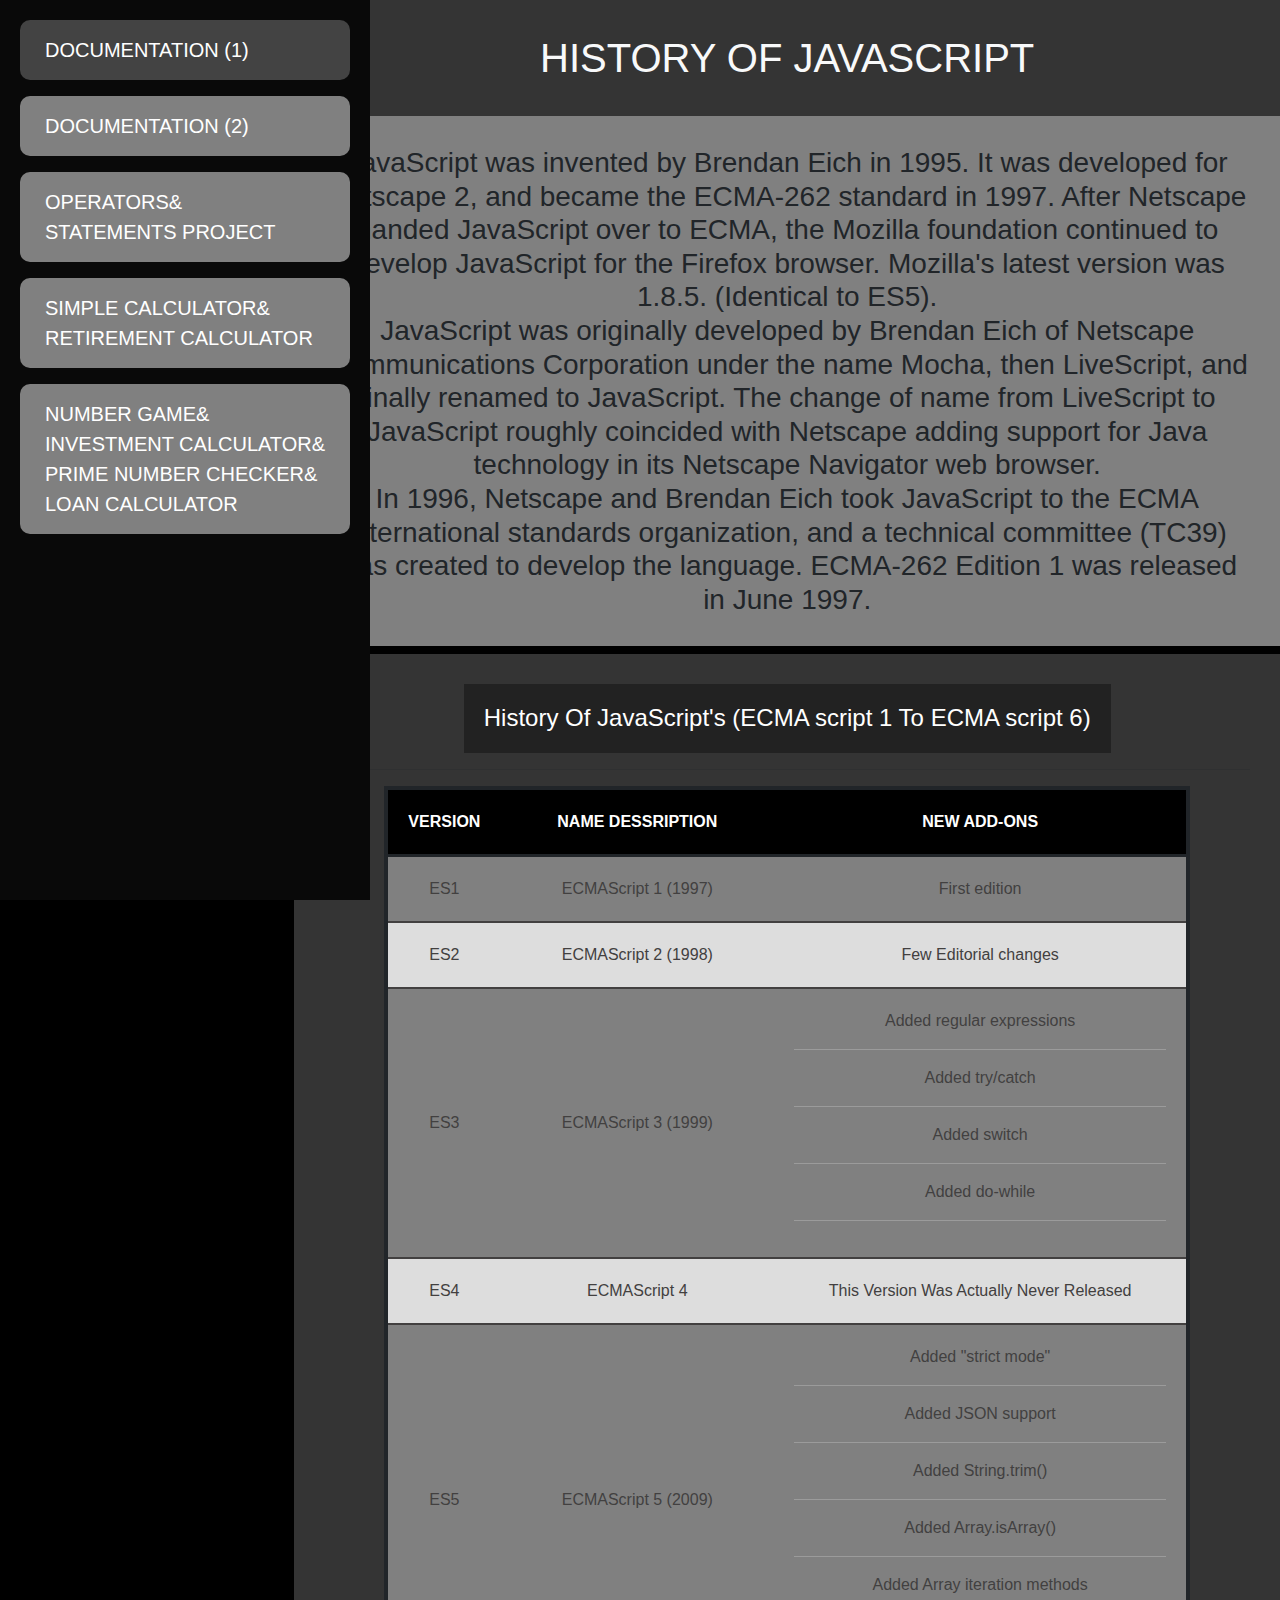
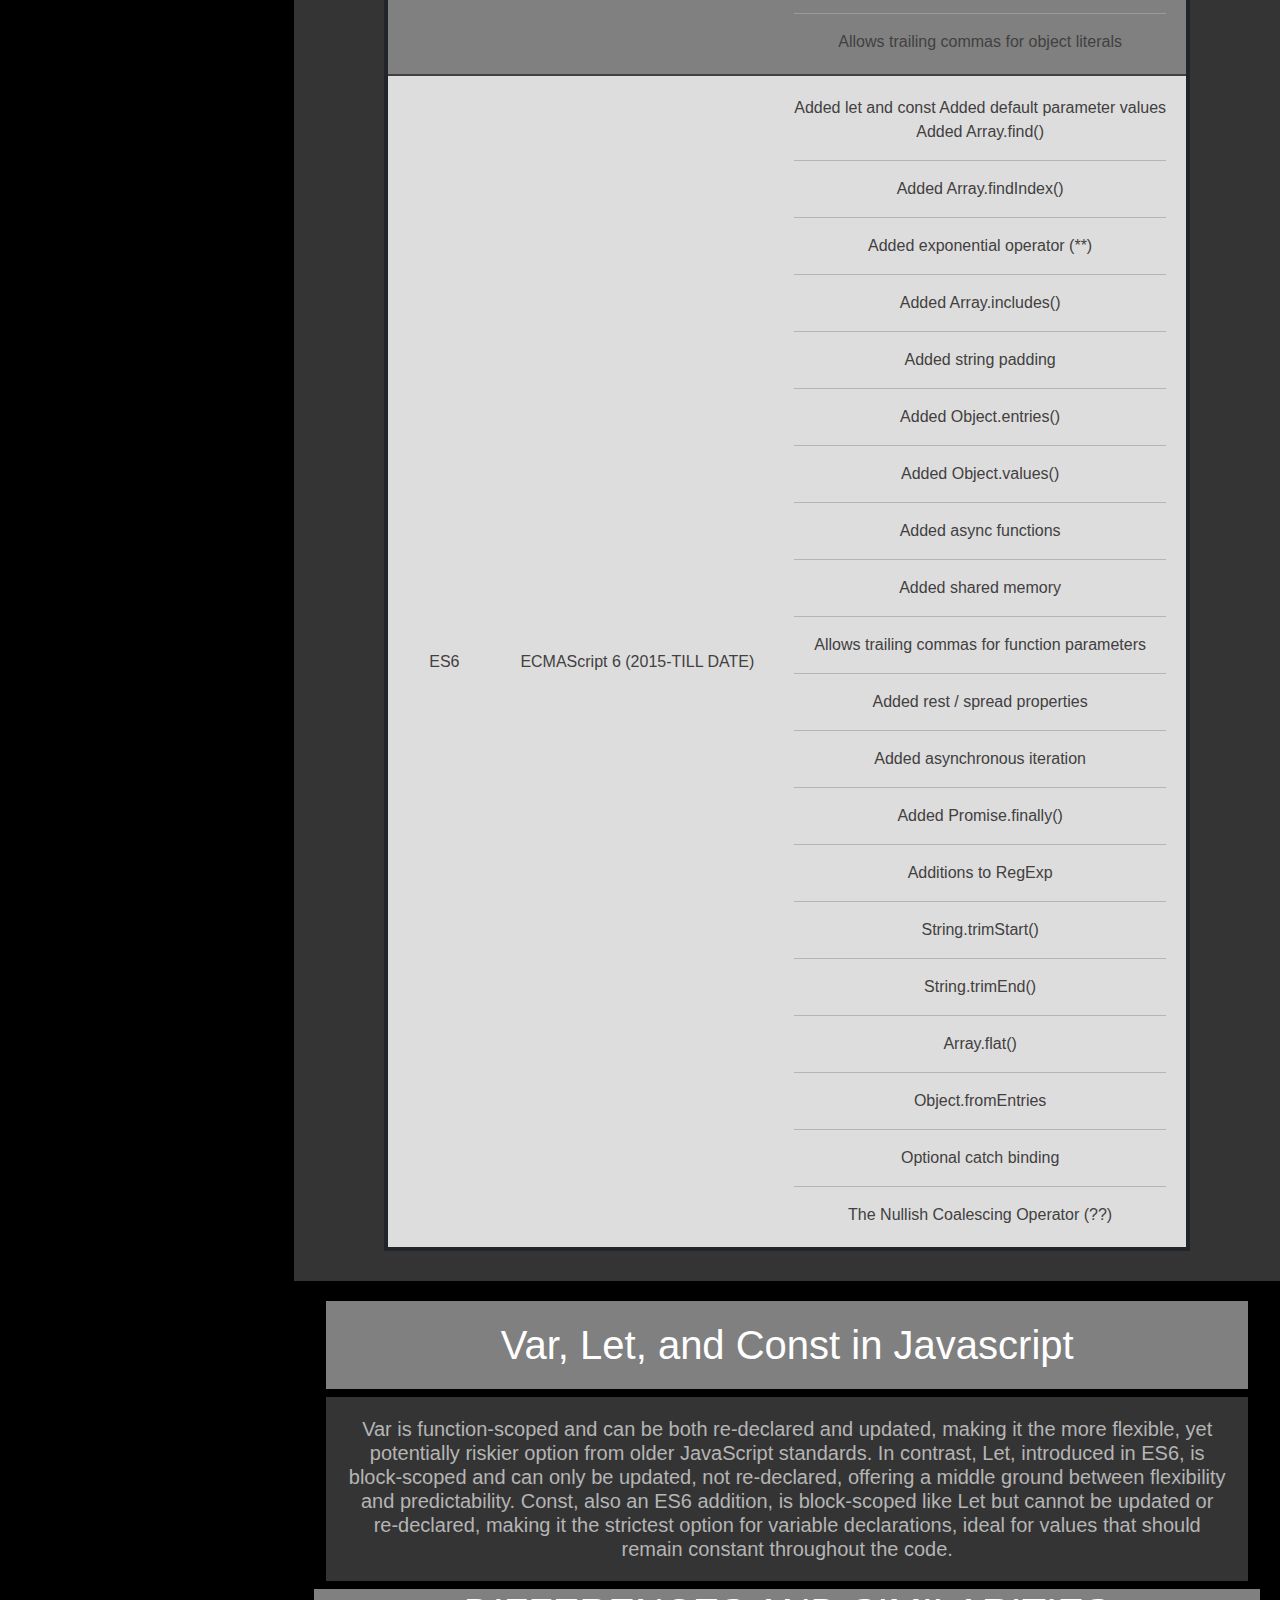
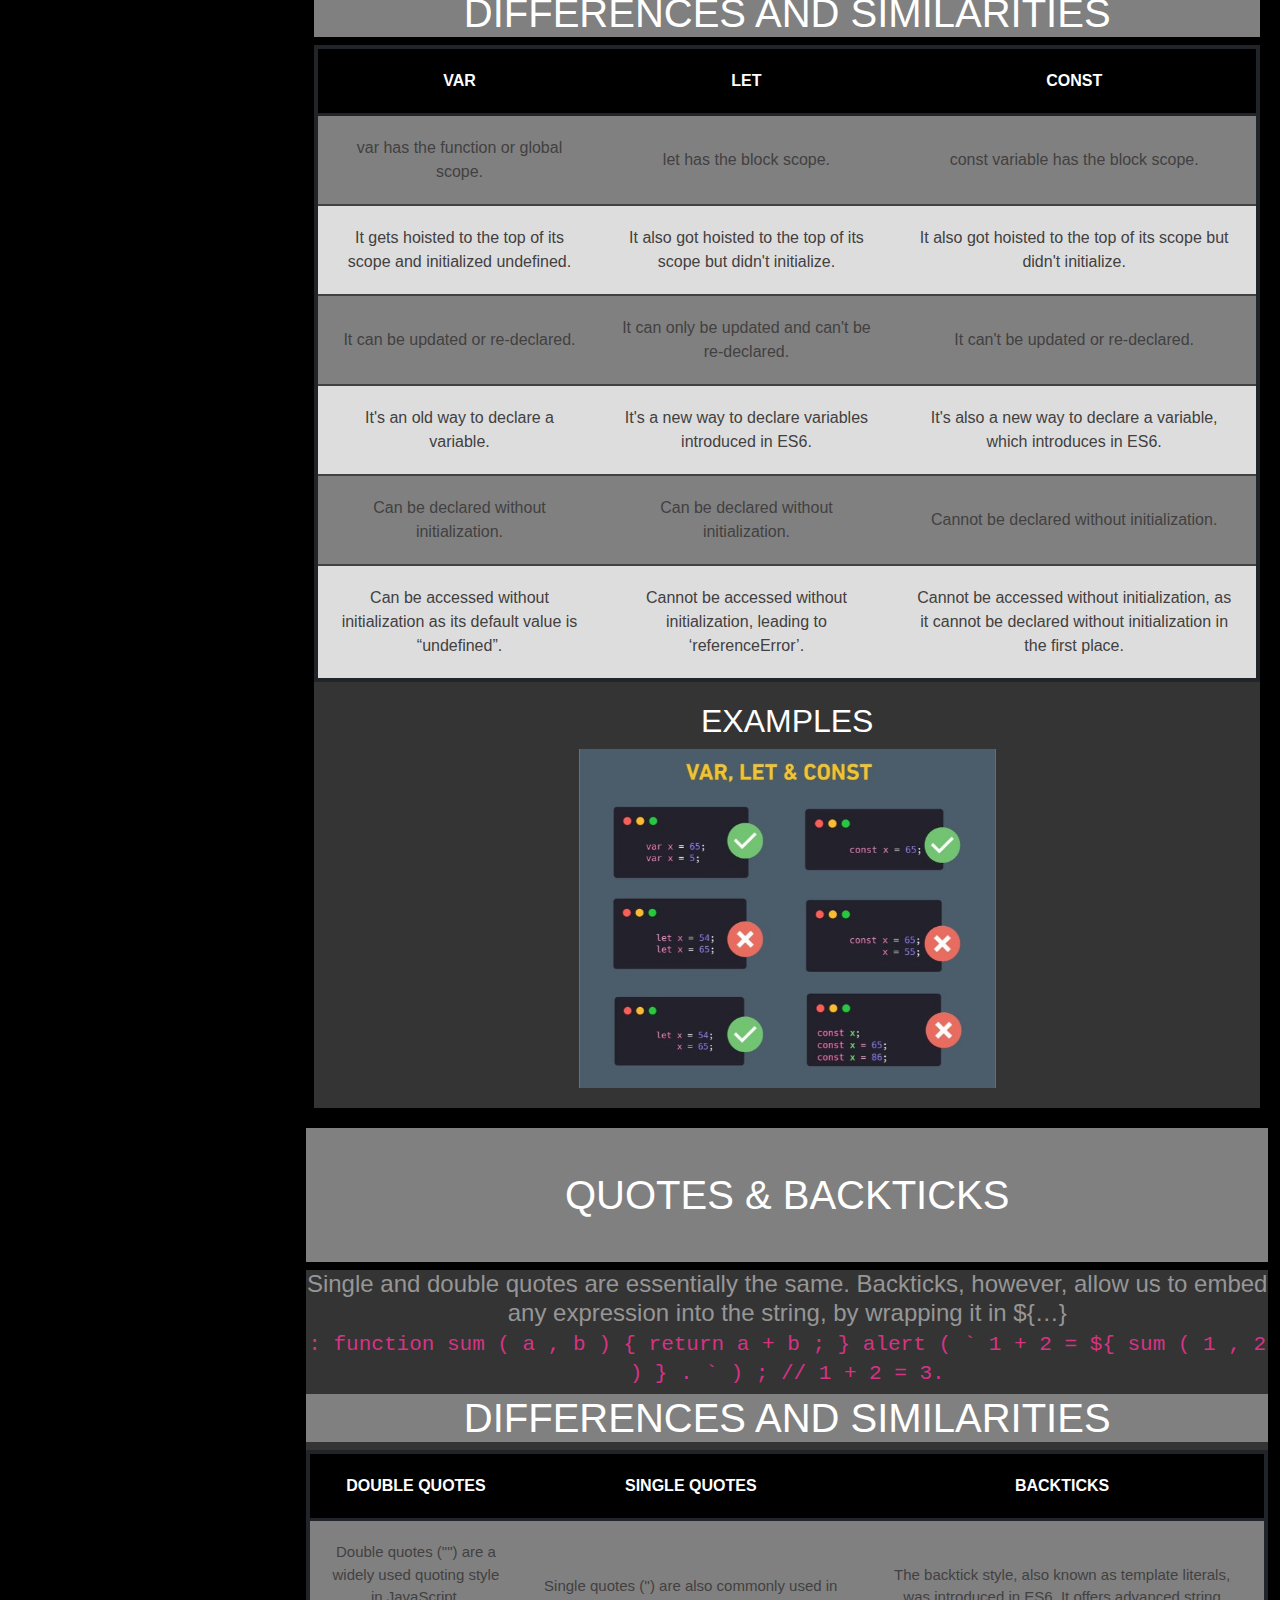
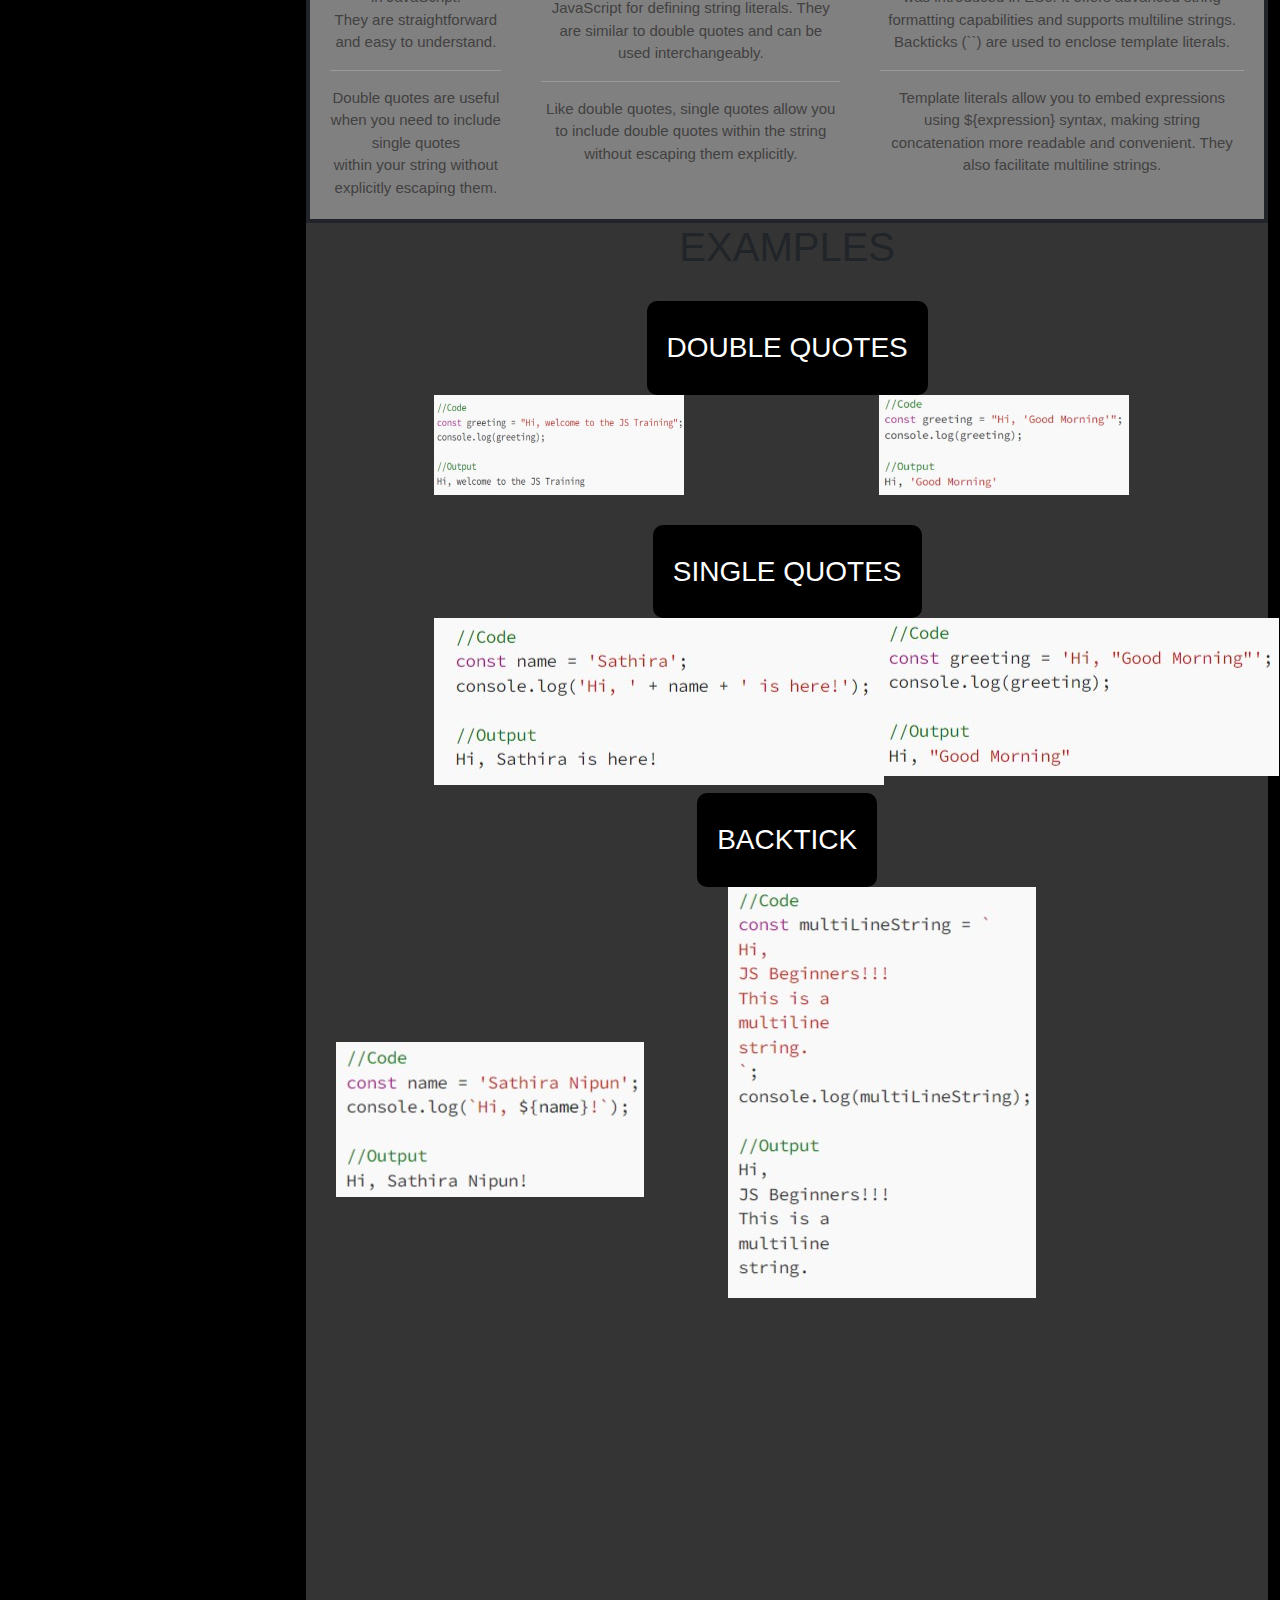
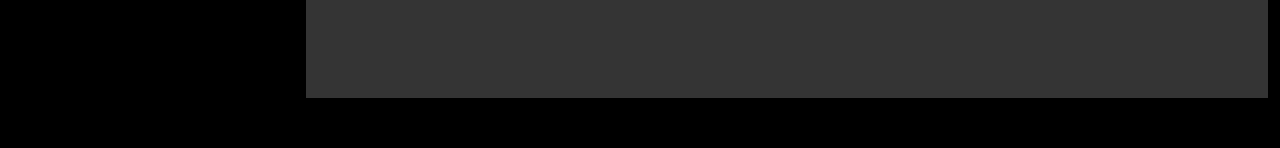
<file: index.html>
<!DOCTYPE html>
<html lang="en">

<head>
    <meta charset="UTF-8">
    <meta name="viewport" content="width=device-width, initial-scale=1.0">
    <title>JAVASCRIPT</title>
    <link rel="stylesheet" href="style.css">
    <link rel="shortcut icon" href="javaprojfav-removebg-preview.png" type="image/x-icon">
    <link rel="stylesheet" href="https://cdn.jsdelivr.net/npm/bootstrap@5.3.2/dist/css/bootstrap.min.css">
    <link rel="stylesheet" href="https://cdnjs.cloudflare.com/ajax/libs/font-awesome/6.4.2/css/all.min.css">
    <link rel="preconnect" href="https://fonts.googleapis.com">
    <link rel="preconnect" href="https://fonts.gstatic.com" crossorigin>
    <link
        href="https://fonts.googleapis.com/css2?family=Bungee+Spice&family=Delius+Unicase&family=Lemonada&family=Lobster&family=Lobster+Two:wght@700&family=Nosifer&display=swap"
        rel="stylesheet">

</head>

<body class="body">
    <section class="flowp ">

        <nav id="max">
            <a href="index.html">

                <p class="activelink">DOCUMENTATION (1)</p>
            </a>
            <a href="page2.html" class="">

                <p class="p">DOCUMENTATION (2)</p>
            </a>
            <a href="page3.html" class="">

                <p class="p">OPERATORS&<br>STATEMENTS PROJECT</p>
            </a>
            <a href="page4.html" class="">

                <p class="p">SIMPLE CALCULATOR&<br>RETIREMENT CALCULATOR</p>
            </a>
            <a href="page5.html" class="">

                <p class="p">NUMBER GAME&<br>INVESTMENT CALCULATOR&<br>PRIME NUMBER CHECKER&<br>LOAN CALCULATOR</p>
            </a>

        </nav>


        <nav style="display: flex;align-items: center;width: 100%;background: black;z-index: 9;" class="small-nav">

            <button type="button" class="border-0" data-bs-toggle="offcanvas" data-bs-target="#offcan"
                style="font-weight: bold;background: none;margin-right: 15px;">



                <i class="fa-solid fa-bars" style="font-size: 30px;color: white"></i>


            </button>

            <h1 style="color: white;font-size: 35px;margin: auto;"><img src="javaprojfav-removebg-preview.png" alt=""
                    width="30" height="33" style="margin:0px  10px 0px 0px;">JAVASCRIPT<h1>


        </nav>



        <div class="offcanvas offcanvas-top m-0 w-100 h-100" id="offcan" aria-labelledby="offcanvasRightLabel">

            <div class="offcanvas-header d-flex justify-content-end">

                <button type="button" class="btn-close" data-bs-dismiss="offcanvas" aria-label="Close"
                    style="color: white;"></button>
            </div>
            <div class="offcanvas-body" style="background: black;">
                <nav style="background:; " id="map">
                    <a href="index.html" class="">

                        <p>DOCUMENTATION (1)</p>
                    </a>
                    <a href="page2.html" class="">

                        <p>DOCUMENTATION (2)</p>
                    </a>
                    <a href="page3.html" class="">

                        <p>OPERATORS&<br>STATEMENTS PROJECT</p>
                    </a>
                    <a href="page4.html" class="">

                        <p>SIMPLE CALCULATOR&<br>RETIREMENT CALCULATOR</p>
                    </a>
                    <a href="page5.html" class="">

                        <p>NUMBER GAME&<br>INVESTMENT CALCULATOR&<br>PRIME NUMBER CHECKER&<br>LOAN CALCULA</p>
                    </a>
                </nav>


            </div>







        </div>





        <div class="" id="javahis">
            <div class="">
                <h1 class="text-center text-light w-100"
                    style="background: rgb(52, 52, 52); color: white;margin: auto;padding: 34px;">
                    HISTORY OF JAVASCRIPT
                </h1>
                <h3 class="text-center w-100" style="background: grey;padding: 30px;">JavaScript was invented by Brendan
                    Eich in
                    1995.

                    It was developed for Netscape 2, and became the ECMA-262 standard in 1997.

                    After Netscape handed JavaScript over to ECMA, the Mozilla foundation continued to develop
                    JavaScript
                    for
                    the
                    Firefox browser. Mozilla's latest version was 1.8.5. (Identical to ES5). <br>
                    JavaScript was originally developed by Brendan Eich of Netscape Communications Corporation under the
                    name
                    Mocha, then LiveScript, and finally renamed to JavaScript. The change of name from LiveScript to
                    JavaScript
                    roughly coincided with Netscape adding support for Java technology in its Netscape Navigator web
                    browser.
                    <br>

                    In 1996, Netscape and Brendan Eich took JavaScript to the ECMA international standards organization,
                    and
                    a
                    technical committee (TC39) was created to develop the language.

                    ECMA-262 Edition 1 was released in June 1997.
                </h3>
            </div>
        </div>

        <div class="" style="background:  rgb(52, 52, 52);padding: 30px;" id="javaems">

            <div class="" style="margin: auto;display: flex;justify-content: center;align-items: center;">
                <h4
                    style="text-align: center;width: fit-content;background: rgb(34, 34, 34); margin: auto; padding: 20px;color: white;">
                    History Of
                    JavaScript's (ECMA script 1 To ECMA script 6)</h4>
            </div>
            <div class="javaems oppl1">

                <table class="tab" style="border: 4px solid;">
                    <thead>
                        <tr>
                            <td>Version</td>
                            <td>Name Dessription</td>
                            <td>New add-ons</td>
                        </tr>

                    </thead>
                    <tbody style="border: 3px solid;">
                        <tr>
                            <td>ES1</td>
                            <td>ECMAScript 1 (1997)</td>
                            <td> First edition</td>
                        </tr>
                        <tr>
                            <td>ES2</td>
                            <td> ECMAScript 2 (1998)</td>
                            <td>Few Editorial changes</td>
                        </tr>
                        <tr>
                            <td>ES3</td>
                            <td>ECMAScript 3 (1999)</td>
                            <hr>
                            <td>Added regular expressions
                                <hr>
                                Added try/catch <br>
                                <hr>
                                Added switch <br>
                                <hr>
                                Added do-while
                                <hr>
                            </td>
                        </tr>
                        <tr>
                            <td>ES4</td>
                            <td>ECMAScript 4</td>
                            <td>This Version Was Actually Never Released</td>
                        </tr>
                        <tr>
                            <td>ES5</td>
                            <td>ECMAScript 5 (2009)</td>
                            <td>
                                Added "strict mode"
                                <hr>
                                Added JSON support <br>
                                <hr>
                                Added String.trim() <br>
                                <hr>
                                Added Array.isArray() <br>
                                <hr>
                                Added Array iteration methods <br>
                                <hr>
                                Allows trailing commas for object literals
                            </td>
                        </tr>
                        <tr>
                            <td>ES6</td>
                            <td>ECMAScript 6 (2015-TILL DATE)</td>
                            <td>
                                Added let and const
                                Added default parameter values </br>
                                Added Array.find() </br>
                                <hr>
                                Added Array.findIndex() </br>
                                <hr>
                                Added exponential operator (**) </br>
                                <hr>
                                Added Array.includes() </br>
                                <hr>
                                Added string padding </br>
                                <hr>
                                Added Object.entries() </br>
                                <hr>
                                Added Object.values() </br>
                                <hr>
                                Added async functions </br>
                                <hr>
                                Added shared memory </br>
                                <hr>
                                Allows trailing commas for function parameters </br>
                                <hr>
                                Added rest / spread properties </br>
                                <hr>
                                Added asynchronous iteration </br>
                                <hr>
                                Added Promise.finally() </br>
                                <hr>
                                Additions to RegExp </br>
                                <hr>
                                String.trimStart() </br>
                                <hr>
                                String.trimEnd() </br>
                                <hr>
                                Array.flat() </br>
                                <hr>
                                Object.fromEntries </br>
                                <hr>
                                Optional catch binding </br>
                                <hr>
                                The Nullish Coalescing Operator (??)
                            </td>
                        </tr>
                    </tbody>
                </table>
            </div>

        </div>

        <div class="" id="var-let-const" style="padding: 20px;">
            <div>
                <div class="container-fluid jav">
                    <h1 class="text-center" style="background-color:grey;color: white;padding: 20px;"> Var, Let, and
                        Const
                        in
                        Javascript</h3>
                        <h5 class="text-center"
                            style="background: rgb(52, 52, 52);color: rgb(181, 181, 181);padding: 20px;">Var
                            is
                            function-scoped and can be both re-declared and updated, making it the more flexible, yet
                            potentially riskier option from older JavaScript standards. In contrast, Let, introduced in
                            ES6,
                            is
                            block-scoped and can only be updated, not re-declared, offering a middle ground between
                            flexibility
                            and predictability. Const, also an ES6 addition, is block-scoped like Let but cannot be
                            updated
                            or
                            re-declared, making it the strictest option for variable declarations, ideal for values that
                            should
                            remain constant throughout the code.</h3>
                </div>
                <div>
                    <h1 style="background: grey;color: white;text-align: center;">DIFFERENCES AND SIMILARITIES</h1>
                </div>
                <div class="var oppl1">
                    <table class="rounded-4 tab" style="border: 4px solid;">

                        <thead>
                            <tr>
                                <td>Var</td>
                                <td>Let</td>
                                <td>Const</td>
                            </tr>

                        </thead>
                        <tbody style="border: 3px solid;">
                            <tr>
                                <td>var has the function or global scope.</td>
                                <td>let has the block scope.</td>
                                <td>const variable has the block scope.</td>
                            </tr>
                            <tr>
                                <td>It gets hoisted to the top of its scope and initialized undefined.</td>
                                <td>It also got hoisted to the top of its scope but didn't initialize.</td>
                                <td>It also got hoisted to the top of its scope but didn't initialize.</td>
                            </tr>
                            <tr>
                                <td>It can be updated or re-declared.</td>
                                <td>It can only be updated and can't be re-declared.</td>
                                <td>It can't be updated or re-declared.</td>
                            </tr>
                            <tr>
                                <td>It's an old way to declare a variable.</td>
                                <td>It's a new way to declare variables introduced in ES6.</td>
                                <td>It's also a new way to declare a variable, which introduces in ES6.</td>
                            </tr>
                            <tr>
                                <td>Can be declared without initialization.</td>
                                <td>Can be declared without initialization.</td>
                                <td>Cannot be declared without initialization.</td>
                            </tr>
                            <tr>
                                <td>Can be accessed without initialization as its default value is “undefined”.</td>
                                <td>Cannot be accessed without initialization, leading to ‘referenceError’.</td>
                                <td>Cannot be accessed without initialization, as it cannot be declared without
                                    initialization
                                    in the first place.</td>
                            </tr>
                        </tbody>
                    </table>

                </div>
                <div class="container-fluid"
                    style="background: rgb(52, 52, 52);color: white;text-align: center;padding: 20px;">
                    <div class="container-fluid">
                        <h2>EXAMPLES</h2>
                        <div class="container" id="fay">
                            <div class="container-fluid " id="jay">
                                <img src="uy.jpg" alt="">
                            </div>
                        </div>
                    </div>
                </div>
            </div>
        </div>
        <div class=" " id="ticks">
            <div class="container-fluid">
                <h1 class="text-center" style="background: grey;padding: 43px;color: white;">QUOTES & BACKTICKS</h2>
                    <div class="ticks"
                        style="background:rgb(52, 52, 52) ;text-align: center;padding: 0px 0px 400px 0px;">
                        <h4 style="color: rgb(150, 150, 150);">Single and double quotes are essentially the same.
                            Backticks,
                            however, allow us to embed any
                            expression into the string, by wrapping it in ${…} <br>
                            <code> : function sum ( a , b ) { return a + b ; } alert ( ` 1 + 2 = ${ sum ( 1 , 2 ) } . ` ) ; // 1 + 2 = 3.</code>
                        </h4>
                        <h1 style="background: grey;color: white;text-align: center;"> DIFFERENCES AND
                            SIMILARITIES
                        </h1>
                        <div class="oppl1">

                            <table class="rounded-4 tab" style="border: 4px solid;">

                                <thead>
                                    <tr>
                                        <td>DOUBLE QUOTES</td>
                                        <td>SINGLE QUOTES</td>
                                        <td>BACKTICKS</td>
                                    </tr>

                                </thead>
                                <tbody style="border: 3px solid;" id="mk">
                                    <tr>
                                        <td>
                                            Double quotes ("") are a widely used quoting style in JavaScript. <br>
                                            They
                                            are
                                            straightforward and easy to understand.
                                            <hr>
                                            Double quotes are useful when you need to include single quotes <br>
                                            within
                                            your
                                            string without explicitly escaping them.



                                        </td>
                                        <td>
                                            Single quotes ('') are also commonly used in JavaScript for defining
                                            string
                                            literals. They are similar to double quotes and can be used
                                            interchangeably.
                                            <hr>
                                            Like double quotes, single quotes allow you to include double quotes
                                            within
                                            the
                                            string without escaping them explicitly.

                                        </td>
                                        <td>
                                            The backtick style, also known as template literals, was introduced in
                                            ES6.
                                            It
                                            offers advanced string formatting capabilities and supports multiline
                                            strings.
                                            Backticks (``) are used to enclose template literals.
                                            <hr>
                                            Template literals allow you to embed expressions using ${expression}
                                            syntax,
                                            making string concatenation more readable and convenient. They also
                                            facilitate
                                            multiline strings.
                                        </td>
                                    </tr>


                                </tbody>
                            </table>
                        </div>



                        <div class="container xam">
                            <div class="">
                                <h1 style="background:;">EXAMPLES</h1>
                                <div class="container">
                                    <div class="container" style="margin-top: 30px;">
                                        <h3
                                            style="color: white;background: black;padding: 30px 20px;width: fit-content;border-radius: 10px;margin: auto;">
                                            DOUBLE QUOTES</h3>
                                    </div>
                                    <div class="container pol">
                                        <div class="container" id="kl">
                                            <div class="container-fluid" id="kl">
                                                <img src="hu.jpg" id="kl">
                                            </div>
                                        </div>

                                        <div class="container" id="kl">
                                            <div class="container-fluid" id="kl">
                                                <img src="{6A641437-13AB-4FFC-B186-B82DA71CF707}.png.jpg" alt=""
                                                    id="kl">
                                            </div>
                                        </div>
                                    </div>

                                </div>
                                <div class="container">
                                    <div class="container" style="margin-top: 30px;">
                                        <h3
                                            style="color: white;background: black;padding: 30px 20px;width: fit-content;border-radius: 10px;margin: auto;">
                                            SINGLE QUOTES</h3>
                                    </div>
                                    <div class="container pol muy">
                                        <div class="container" id="kl">
                                            <div class="container-fluid" id="">
                                                <img src="ju.jpg" id="">
                                            </div>
                                        </div>

                                        <div class="container" id="kl">
                                            <div class="container-fluid" id="">
                                                <img src="ol.jpg" alt="" id="">
                                            </div>
                                        </div>
                                    </div>

                                </div>

                                <div class="container">
                                    <div class="container" style="margin-top: 75px;">
                                        <h3
                                            style="color: white;background: black;padding: 30px 20px;width: fit-content;border-radius: 10px;margin: auto;">
                                            BACKTICK</h3>
                                    </div>
                                    <div class="container pol muy">
                                        <div class="container" id="kl">
                                            <div class="container-fluid" id="">
                                                <img src="po.jpg" id="">
                                            </div>
                                        </div>

                                        <div class="container" id="kl ">
                                            <div class="container-fluid" id="">
                                                <img src="oi.jpg" alt="" id=" ul">
                                            </div>
                                        </div>
                                    </div>

                                </div>
                            </div>
                        </div>
                    </div>
            </div>
        </div>









    </section>




    <script>

        // GREETING ENGINE

        let date = new Date().getHours();
        console.log(date);
        if (date >= 1 && date <= 11) {
            alert('Hello, good morning');
        }
        else if (date >= 12 && date <= 16) {
            alert('Hello, good afternoon');
        }
        else if (date >= 16 && date <= 21) {
            alert('Hello, good evening');
        }
        else if (date >= 21 && date <= 24) {
            alert('Hello, good night');
        }











      
  










      











      

        
       

        









    </script>




    <script src="https://cdn.jsdelivr.net/npm/bootstrap@5.3.2/dist/js/bootstrap.bundle.min.js"></script>
</body>

</html>
</file>
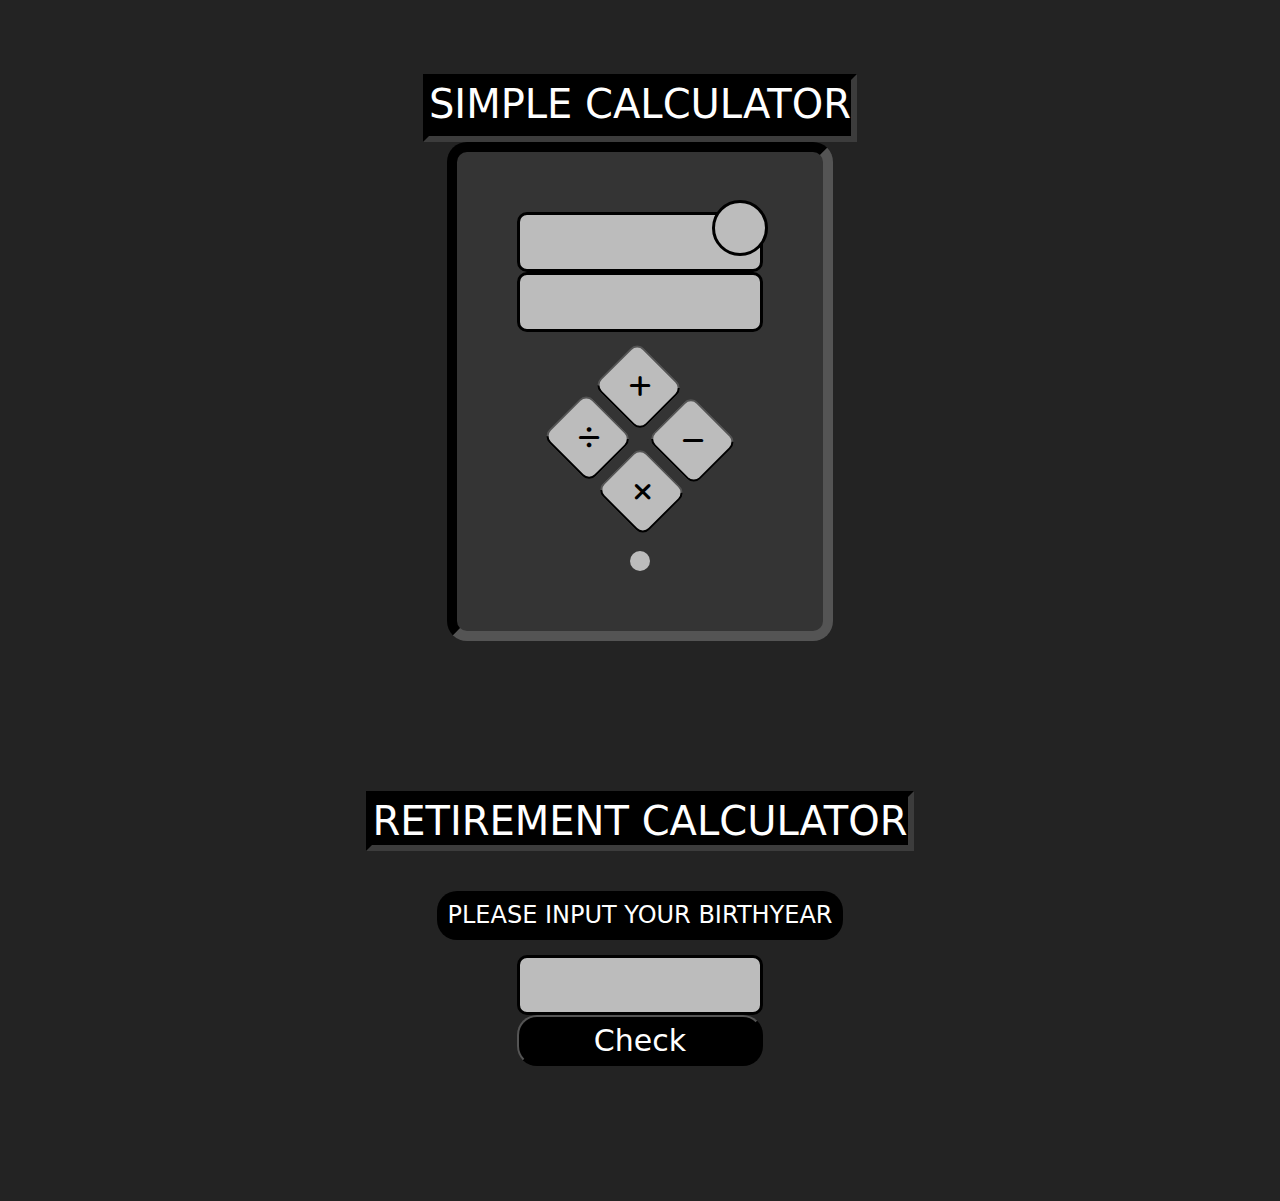
<file: advance.html>
<!DOCTYPE html>
<html lang="en">

<head>
    <meta charset="UTF-8">
    <meta name="viewport" content="width=device-width, initial-scale=1.0">
    <link rel="stylesheet" href="https://cdn.jsdelivr.net/npm/bootstrap@5.3.2/dist/css/bootstrap.min.css">
    <link rel="stylesheet" href="https://cdnjs.cloudflare.com/ajax/libs/font-awesome/6.4.2/css/all.min.css">
    <link rel="preconnect" href="https://fonts.googleapis.com">
    <link rel="preconnect" href="https://fonts.gstatic.com" crossorigin>
    <link rel="stylesheet"
        href="https://fonts.googleapis.com/css2?family=Bungee+Spice&family=Delius+Unicase&family=Lemonada&family=Lobster&family=Lobster+Two:wght@700&family=Nosifer&display=swap">


    <title>simple calculator</title>
    <style>
        body {
            background: rgb(35, 35, 35);
            padding: 50px 0px 90px 0px;
            overflow-x: hidden;
        }
       

         .pl {
            
            display: flex;
            justify-content: center;
            align-items: center;

        }

         .cl {
            display: grid;
            place-items: center;
            grid-template-columns: repeat(1, 1fr);
            background: rgb(52, 52, 52);
            width: fit-content;
            margin: auto;
            padding: 60px;
            border-radius: 20px;
            border: 10px inset black;
        }

         input {
            border: 3px solid black;
            margin: 0px;
            padding: 15px 20px;
            border-radius: 10px;
            background: rgb(188, 188, 188);
            outline: none;
        }

         .cl span {

            display: flex;
            justify-content: center;
            align-items: center;

        }

         .buttons {
            display: grid;
            /* place-items: center; */
            grid-template-columns: repeat(2, 1fr);
            grid-column-gap: 10px;
            grid-row-gap: 10px;
            transform: rotate(45deg);
            margin-top: 40px;
        }

         .buttons button {
            padding: 15px 20px;
            border-radius: 10px;

            background: rgb(188, 188, 188);

        }


         .buttons button:hover {
            background: rgb(113, 113, 113);
        }

         .buttons button:active {
            transform: scale(0.9);
            transition: all 2.s ease;
        }

         .fa-solid {
            font-size: 25px;
            transform: rotate(135deg);
        }

         .max {
            position: absolute;
            top: 200px;
            margin-left: 200px;

        }

         #symbol {

            color: rgb(0, 0, 0);
            padding: 25px;
            width: 25px;
            height: 25px;
            margin: auto;
            border-radius: 50%;
            font-size: 30px;
            font-weight: bolder;

            border: 3px solid black;
            background: rgb(188, 188, 188);
        }

         #answer {
            padding: 10px;
            color: black;
            background: white;
            border-radius: 10px;
            margin: 45px 0px 0px 0px;
            font-weight: bolder;
            background: rgb(188, 188, 188);
        }

         .klm {
            display: flex;
            justify-content: center;
            align-items: center;
        }

         .kop {
            display: grid;


        }

         .kop button {
            width: ;
        }

         .grow {
            margin-top: 150px;
        }

         .tow {
            margin: auto;
        }
    </style>
</head>

<body>

    <div>
        <a href="index.html"><i class="fa-solid fa-"></i></a>
    </div>

    <div class=" jk">
        <div class=" "
            style="margin: auto;width: fit-content;color: white;background: black;border: 6px inset rgb(60, 60, 60);">
            <h1>SIMPLE CALCULATOR</h1>
        </div>
        <div class="pl">
            <div class="cl">
                <div class="calc">
                    <input type="text" id="inp1"><br>

                    <input type="text" id="inp2">

                </div>
                <div class="max">
                    <span id="symbol"></span>
                </div>
                <div class="buttons">
                    <button onclick="plus()" id="plus"><i class="fa-solid fa-plus"></i></button>
                    <button onclick="minus()"><i class="fa-solid fa-minus"></i></button>
                    <button onclick="divide()"><i class="fa-solid fa-divide"></i></button>
                    <button onclick="multiply()"><i class="fa-solid fa-xmark"></i></button>
                </div>
                <div class="answer">
                    <span id="answer"></span>
                </div>
            </div>
        </div>
    </div>
    </div>

    <div class="container grow">
        <div class="container-fluid tow">
            <h1 class="text-center"
                style="margin: auto;width: fit-content;color: white;background: black;border: 6px inset rgb(60, 60, 60);">
                RETIREMENT CALCULATOR</h1>
        </div>
        <div style="margin-top: 40px;margin-bottom: 15px;">
            <h4 class="text-center"
                style="color:white; background: black;text-transform: uppercase; width: fit-content;margin: auto;padding: 10px;border-radius: 20px;">
                please input your birthyear</h4>
        </div>
        <div class="container-fluid klm">

            <div class="kop" style="margin-bottom: 25px;">
                <input type="text" id="year">
                <button onclick="agech()"
                    style="background: black;color: white;padding: ;font-size: 30px;border-radius: 20px;">Check</button>
            </div>
        </div>
        <div>
            <h3 id="pl" class="text-center"
                style="color:white; background: black;text-transform: uppercase; width: fit-content;margin: auto;padding: 10px;border-radius: 20px;visibility: hidden;">
            </h3>
        </div>
    </div>




    <script>
        function agech() {
            const birthyear = document.getElementById('year').value;
            const presentyear = new Date().getFullYear();
            let userage = presentyear - birthyear;
            let retire = 65 - userage;

            if (!birthyear || isNaN(birthyear)){
                document.getElementById('pl').innerHTML = `enter a year`;
                document.getElementById('pl').style.color = 'red';
                document.getElementById('pl').style.visibility = 'visible';
               


            }
            else if (birthyear > presentyear) {
                document.getElementById('pl').innerHTML = `Year invalid`;
                document.getElementById('pl').style.color = 'yellow';
                document.getElementById('pl').style.visibility = 'visible';
            }
            else if (birthyear <= 1958) {
                document.getElementById('pl').innerHTML = `Year invalid/retirement age met  please go and retire `;
                document.getElementById('pl').style.color = 'yellow';
                document.getElementById('pl').style.visibility = 'visible';
            }
            else {

                document.getElementById('pl').innerHTML = `You have ${retire}year(s) until you are able to retire`;
                document.getElementById('pl').style.color = 'white';
                document.getElementById('pl').style.visibility = 'visible';
            }

           
        }
    </script>
    <script src="advance.js"></script>
    <script src="https://cdn.jsdelivr.net/npm/bootstrap@5.3.2/dist/js/bootstrap.bundle.min.js"></script>
</body>

</html>
</file>
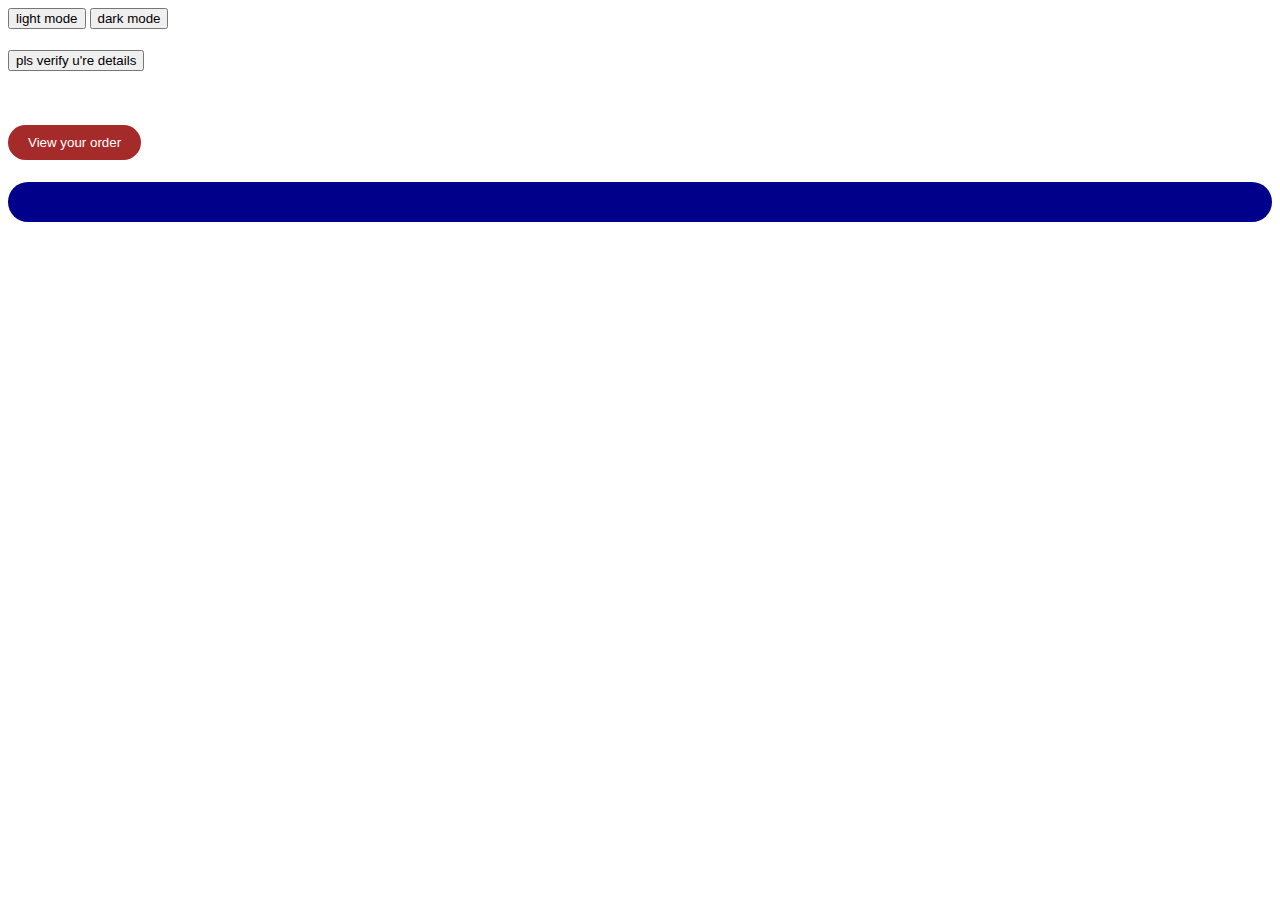
<file: class.html>
<!DOCTYPE html>
<html lang="en">

<head>
    <meta charset="UTF-8">
    <meta name="viewport" content="width=device-width, initial-scale=1.0">
    <title>Document</title>
    <link rel="stylesheet" href="ligth.css" id="links">
</head>


<body>

    <div>
        <button onclick="light()">light mode</button>
        <button onclick="dark()">dark mode</button>
    </div>



    <h1 class="may" id="may" style="text-align: center;"></h1>
    <button onclick="mark()" style="margin: auto;">pls verify u're details</button><br><br><br><br>


    <button onclick="view()"
        style="padding: 10px 20px;color: white; background: brown;border: none;border-radius: 20px;">
        View your order
    </button>


    <h1 class="may" id="mal"
        style="text-align: center;color: white;background:darkblue ;border-radius: 20px;padding: 20px;font-family: 'Segoe UI', Tahoma, Geneva, Verdana, sans-serif;">
    </h1>




    <script>
        // function julie(){
        //     document.write('write a boy')
        // }



        function view() {
            let restplace = {
                name: 'chicken republic',
                location: 'bodija, aare',
                menu: {
                    swallow: ['eba', 'fufu', 'amala'],
                    soup: ['egusi', 'gbegiri ati ewedu', 'okro'],
                    drink: ['coke', 'fanta', 'guiness'],
                    meat: ['chicken', 'turkey', 'beef'],



                },
                price: '3000 naira per plate',
                day: ['sunday', 'monday', 'tuesday', 'wednesday', 'thurday', 'friday', 'saturday']


            }
            let day = new Date().getDay()


            document.getElementById('mal').innerHTML = ` You have ordered  ${restplace.menu.swallow[2]}
             with ${restplace.menu.soup[1]} with a chilled bottle of ${restplace.menu.drink[2]} sided with a big piece of 
             ${restplace.menu.meat[1]} all at a price of ${restplace.price} to be delivered ${restplace.day[day]} from ${restplace.name} located at ${restplace.location} `;


            let month = new Date().getmonth()

            let cities = ['lagos', 'abuja', 'benin', 'kano', 'owerri',]


        }






        let po = +(prompt('what is your age'));
        let lo = 4;
        alert(po + lo)


    </script>


    <script src="class.js"></script>


</body>

</html>
</file>
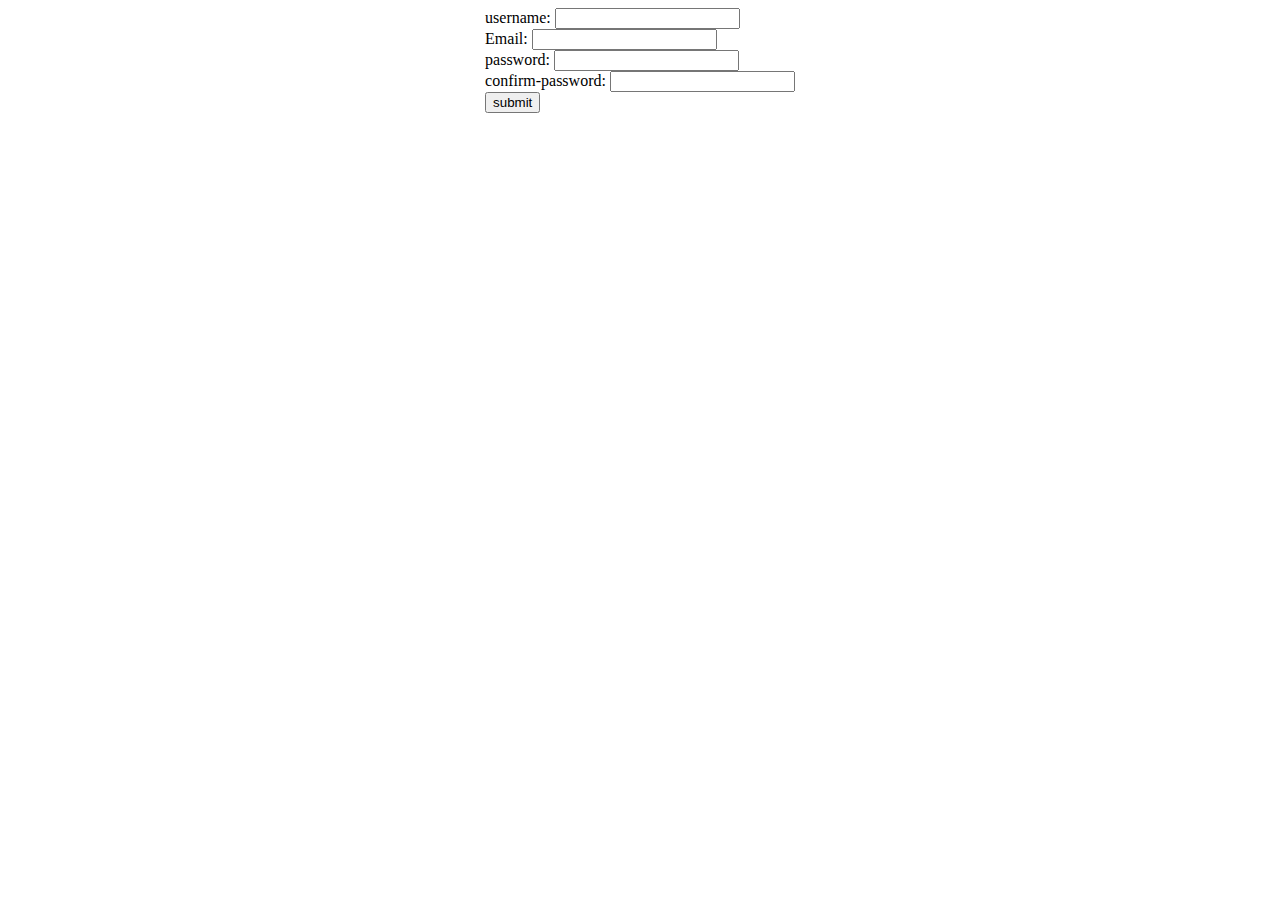
<file: formvalidation.html>
<!DOCTYPE html>
<html lang="en">
<head>
    <meta charset="UTF-8">
    <meta name="viewport" content="width=device-width, initial-scale=1.0">
    <title>form validation</title>
    <style>
        body{
            display: flex;
            justify-content: center;
            align-items: center;
        }
    </style>
</head>
<body>
   <form action="">
    <div>
        <label for="username">username:</label>
        <input type="text" id="username">
        <span id="usererrormessage" class="error"></span>
    </div>
    <div>
        <label for="email">Email:</label>
        <input type="text" id="email">
        <span id="emailerrormessage" class="error"></span>
    </div>
    <div>
        <label for="password">password:</label>
        <input type="text" id="password">
        <span id="passerrormessage" class="error"></span>
    </div>
    <div>
        <label for="confirm">confirm-password:</label>
        <input type="text" id="confirm">
        <span id="confirmerrormessage" class="error"></span>
    </div>

    <button type="submit">submit</button>


   </form> 



   <script>
    



   </script>
</body>
</html>
</file>
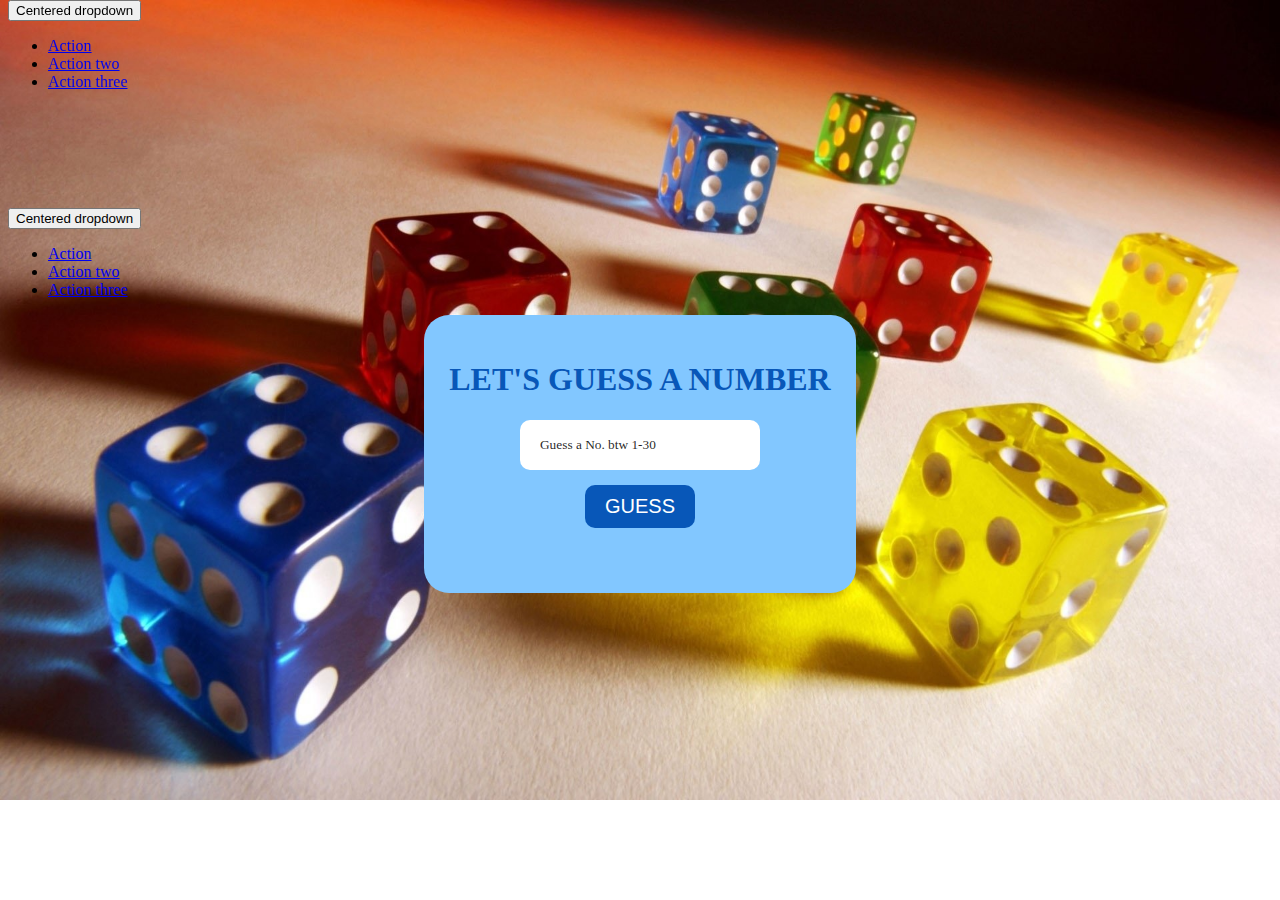
<file: guessmygame.html>
<!DOCTYPE html>
<html lang="en">

<head>
    <meta charset="UTF-8">
    <meta name="viewport" content="width=device-width, initial-scale=1.0">
    <div class="dropdown-center">
        <button class="btn btn-secondary dropdown-toggle" type="button" data-bs-toggle="dropdown" aria-expanded="false">
          Centered dropdown
        </button>
        <ul class="dropdown-menu">
          <li><a class="dropdown-item" href="#">Action</a></li>
          <li><a class="dropdown-item" href="#">Action two</a></li>
          <li><a class="dropdown-item" href="#">Action three</a></li>
        </ul>
      </div>
    <title>GUESS A NUMBER</title>
    <style>
        body {
            background-image: url(bAC.jpg);
            background-size: cover;
            background-repeat: no-repeat;
            animation: body 7s ease-in-out 0s infinite alternate;
        }

        @keyframes body {
            from {
                background-image: url(bAC.jpg);
            }

            to {
                background-image: url(bac2.jpg);
            }
        }

        #thecon {
            background-color: rgb(130, 199, 255);
            margin: auto;
            padding: 25px;
            border-radius: 25px;
        }

        #sect {
            display: flex;
            flex-direction: column;
            align-items: center;
            width: fit-content;
            height: fit-content;
            margin: auto;
        }

        #sect button {
            width: fit-content;

        }

        ::placeholder {
            color: rgba(0, 0, 0, 0.863);
            font-family: cursive;
        }
    </style>
</head>

<body style="font-family: cursive;padding-top: 200px;">
    <div class="dropdown-center" style="position: fixed;top: 0;">
        <button class="btn btn-secondary dropdown-toggle" type="button" data-bs-toggle="dropdown" aria-expanded="false">
            Centered dropdown
        </button>
        <ul class="dropdown-menu">
            <li><a class="dropdown-item" href="#">Action</a></li>
            <li><a class="dropdown-item" href="#">Action two</a></li>
            <li><a class="dropdown-item" href="#">Action three</a></li>
        </ul>
    </div>

    <main id="thecon" style="width: fit-content;">

        <h1 style="text-align: center; color:  rgb(8, 87, 184);">LET'S GUESS A NUMBER</h1>
        <section id="sect">
            <input type="text" placeholder="Guess a No. btw 1-30"
                style="position: relative;visibility: visible;width: 200px;height: 30px;padding:10px 20px;border-radius: 10px;border: none;">
            <button id="button"
                style="position: relative;visibility: visible;margin: 15px 0px 0px 0px;padding: 10px 20px;border:none;border-radius: 10px;font-size: 20px; background-color: rgb(8, 87, 184); color: white;">GUESS</button>
            <h2 id="output" style="position: relative;text-align: center;"></h2>
            <a href="" id="buttonagain"
                style="position: absolute;visibility: hidden;margin: auto;border:none;border-radius: 10px;font-size: 20px;background-color: black;"><button
                    style="padding: 10px 20px;border:none;">PLAY AGAIN</button></a>



        </section>




    </main>

    <script>
        let backplace;
        let secretnum;
        let userguess;
        let output;
        let fant;
        let inp;
        let guess = document.getElementById('button');
        let playagain;

        let score = 30;



        function gameover() {
            backplace = document.querySelector('main');
            secretnum = 25;
            userguess = document.querySelector('input').value;
            inp = document.querySelector('input');
            output = document.querySelector('h2');
            fant = document.querySelector('section');
            guess = document.getElementById('button');
            playagain = document.getElementById('buttonagain');


            score = score - 6;
            if (score == 0) {
                backplace.style.backgroundColor = 'red';
                inp.style.visibility = 'hidden';
                inp.style.position = 'absolute';
                guess.style.visibility = 'hidden';
                guess.style.position = 'absolute';
                output.innerHTML = 'GAME OVER';
                playagain.style.visibility = 'visible';
                playagain.style.position = 'relative';
            }
        }

        guess.addEventListener('click', () => {
            backplace = document.querySelector('main');
            secretnum = 25;
            playagain = document.getElementById('buttonagain');
            userguess = document.querySelector('input').value;
            output = document.querySelector('h2');
            inp = document.querySelector('input');
            if (!userguess || isNaN(userguess)) {

                output.innerHTML = 'pls input a guess';
                output.style.color = 'orange';
                output.style.fontSize = '25px';
                playagain.style.visibility = 'hidden';
                playagain.style.position = 'absolute';
                gameover();

            }
            else if (userguess < 1 || userguess > 30) {
                output.innerHTML = 'Your guess is out of range';
                output.style.color = 'orange';
                output.style.fontSize = '25px';
                playagain.style.visibility = 'hidden';
                playagain.style.position = 'absolute';
                gameover();
            }
            else if (userguess <= 24) {
                output.innerHTML = 'Your guess is too low';
                output.style.color = 'gold';
                output.style.fontSize = '25px';
                playagain.style.visibility = 'hidden';
                playagain.style.position = 'absolute';
                gameover();
            }
            else if (userguess >= 26) {
                output.innerHTML = 'Your guess is too high';
                output.style.color = 'red';
                output.style.fontSize = '25px';
                playagain.style.visibility = 'hidden';
                playagain.style.position = 'absolute';
                gameover();
            }


            else if (userguess == secretnum) {
                inp.style.visibility = 'hidden';
                inp.style.position = 'absolute';
                guess.style.visibility = 'hidden';
                guess.style.position = 'absolute';
                output.innerHTML = 'you are correct';
                output.style.color = 'green';
                output.style.fontSize = '25px';
                playagain.style.visibility = 'visible';
                playagain.style.position = 'relative';
                playagain.style.margin = 'auto';
                backplace.style.backgroundColor = 'lightgreen';
            }

        })

    </script>
</body>

</html>
</file>
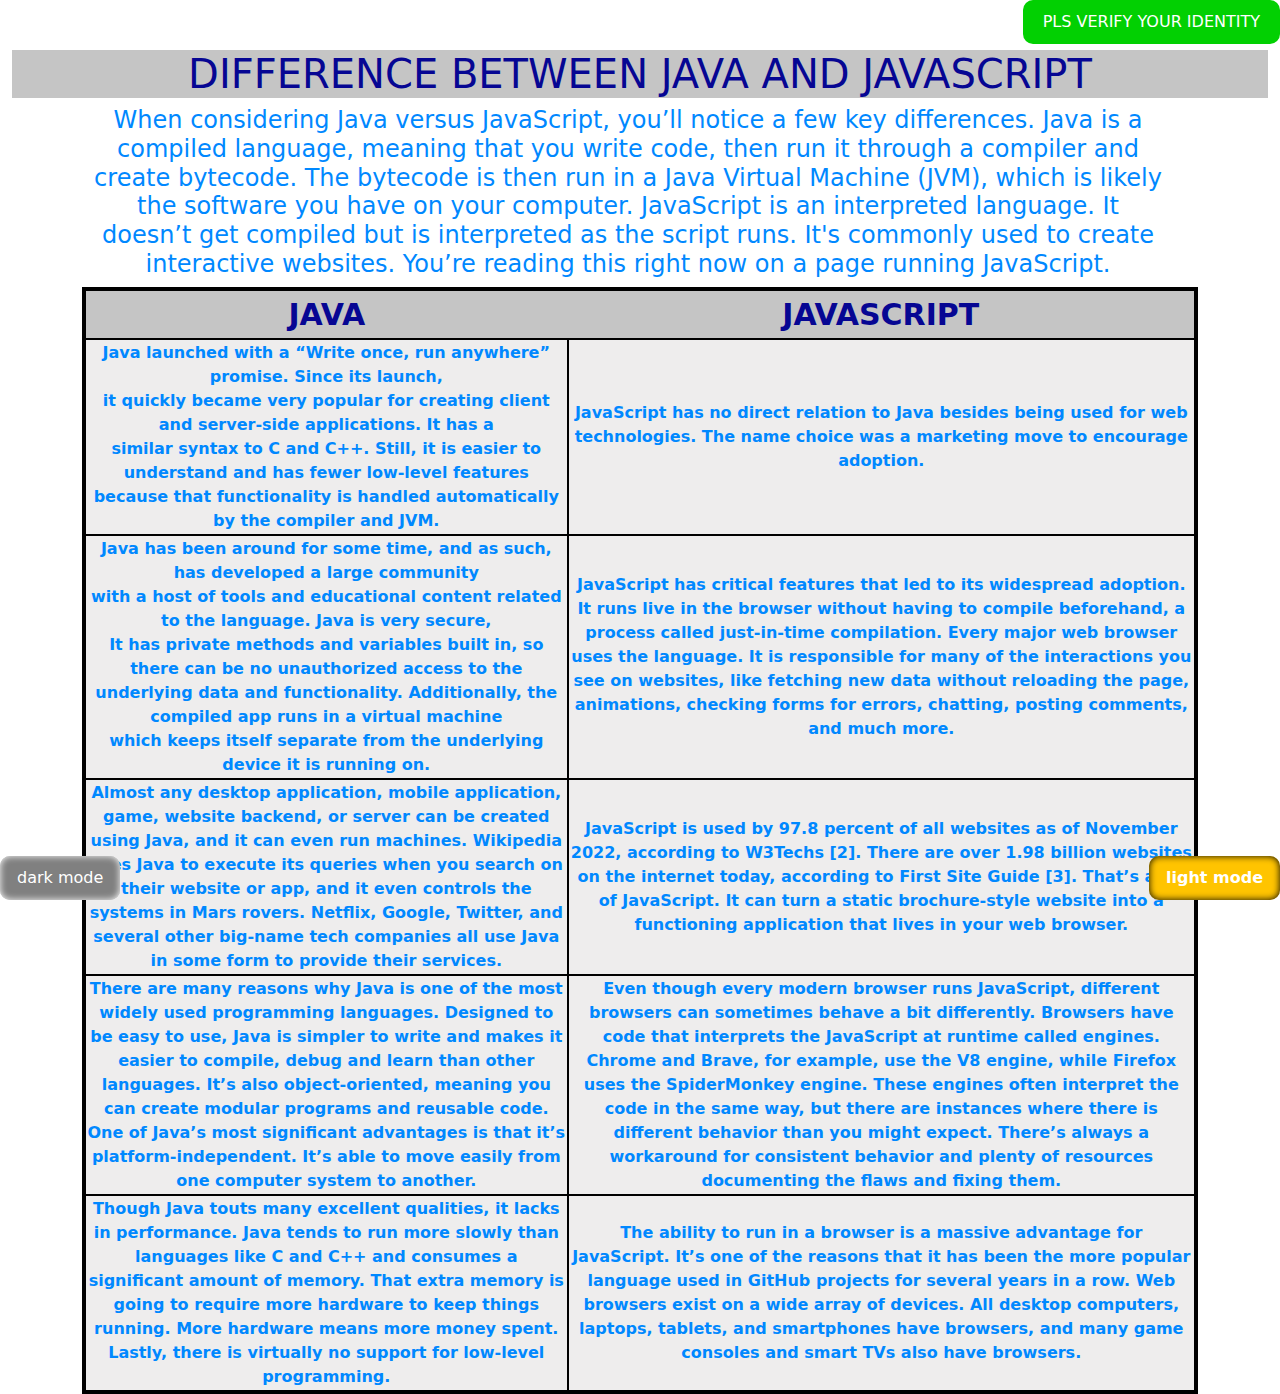
<file: ndex.html>
<!DOCTYPE html>
<html lang="en">

<head>
    <meta charset="UTF-8">
    <meta name="viewport" content="width=device-width, initial-scale=1.0">
    <link rel="stylesheet" href="https://cdn.jsdelivr.net/npm/bootstrap@5.3.2/dist/css/bootstrap.min.css">
    <title>JAVA JAVASCRIPT ASSIGNMENT</title>
    <link rel="stylesheet" href="java light.css" id="links">
    <style>
        
    </style>
</head>

<body>






    <button onclick="verify()" id="button3">PLS VERIFY YOUR IDENTITY</button>


    <button onclick="light()" id="button1">light mode</button>



    <button onclick="dark()" id="button2">dark mode</button>




    <div class=" container-fluid header">
        <header>
            <h1>DIFFERENCE BETWEEN JAVA AND JAVASCRIPT</h1>
        </header>
    </div>

    <div class=" container">
        <h1 class="text-center" id="may"></h1>
    </div>

    <div class=" container header">
        <div class="container row">
            <div class="col-12">
                <h4>When considering Java versus JavaScript, you’ll notice a few key
                    differences. Java is a compiled language, meaning that you write code,
                    then run it through a compiler and create bytecode. The bytecode is then run
                    in a Java Virtual Machine (JVM), which is likely the software you have on your
                    computer. JavaScript is an interpreted language. It doesn’t get compiled but
                    is interpreted as the script runs. It's commonly used to create interactive websites.
                    You’re reading this right now on a page running JavaScript.
                </h4>
            </div>
        </div>
    </div>

    <script>
       
    </script>

    <div class="container">

        <div class="row">
            <div class="container col-12 text-align-center">
                <table class="rounded-4">
                    <thead>
                        <tr>
                            <th class="text-center">JAVA</th>
                            <th class="text-center">JAVASCRIPT</th>
                        </tr>

                    </thead>
                    <tbody>
                        <tr>
                            <td>Java launched with a “Write once, run anywhere” promise. Since its launch,<br> it
                                quickly became very
                                popular for creating client and server-side applications. It has a <br> similar syntax
                                to C and C++.
                                Still, it is easier to understand and has fewer low-level features because that
                                functionality is
                                handled automatically by the compiler and JVM.
                            </td>
                            <td>JavaScript has no direct relation to Java besides being used for web technologies. The
                                name choice was a marketing move to encourage adoption.</td>
                        </tr>
                        <tr>
                            <td>Java has been around for some time, and as such, has developed a large community <br>
                                with a host of tools and educational content related to the language. Java is very
                                secure, <br> It has private methods and variables built in, so there can be no
                                unauthorized access to the <br> underlying data and functionality. Additionally, the
                                compiled app runs in a virtual machine <br> which keeps itself separate from the
                                underlying device it is running on.</td>
                            <td>JavaScript has critical features that led to its widespread adoption. It runs live in
                                the browser without having to compile beforehand, a process called just-in-time
                                compilation. Every major web browser uses the language. It is responsible for many of
                                the interactions you see on websites, like fetching new data without reloading the page,
                                animations, checking forms for errors, chatting, posting comments, and much more.</td>
                        </tr>
                        <tr>
                            <td>Almost any desktop application, mobile application, game, website backend, or server can
                                be created using Java, and it can even run machines. Wikipedia uses Java to execute its
                                queries when you search on their website or app, and it even controls the systems in
                                Mars rovers. Netflix, Google, Twitter, and several other big-name tech companies all use
                                Java in some form to provide their services. </td>
                            <td>JavaScript is used by 97.8 percent of all websites as of November 2022, according to
                                W3Techs [2]. There are over 1.98 billion websites on the internet today, according to
                                First Site Guide [3]. That’s a lot of JavaScript. It can turn a static brochure-style
                                website into a functioning application that lives in your web browser.</td>
                        </tr>
                        <tr>
                            <td>There are many reasons why Java is one of the most widely used programming languages.
                                Designed to be easy to use, Java is simpler to write and makes it easier to compile,
                                debug and learn than other languages. It’s also object-oriented, meaning you can create
                                modular programs and reusable code. One of Java’s most significant advantages is that
                                it’s platform-independent. It’s able to move easily from one computer system to another.
                            </td>
                            <td>Even though every modern browser runs JavaScript, different browsers can sometimes
                                behave a bit differently. Browsers have code that interprets the JavaScript at runtime
                                called engines. Chrome and Brave, for example, use the V8 engine, while Firefox uses the
                                SpiderMonkey engine. These engines often interpret the code in the same way, but there
                                are instances where there is different behavior than you might expect. There’s always a
                                workaround for consistent behavior and plenty of resources documenting the flaws and
                                fixing them.</td>
                        </tr>
                        <tr>
                            <td>Though Java touts many excellent qualities, it lacks in performance. Java tends to run
                                more slowly than languages like C and C++ and consumes a significant amount of memory.
                                That extra memory is going to require more hardware to keep things running. More
                                hardware means more money spent. Lastly, there is virtually no support for low-level
                                programming. </td>
                            <td>The ability to run in a browser is a massive advantage for JavaScript. It’s one of the
                                reasons that it has been the more popular language used in GitHub projects for several
                                years in a row. Web browsers exist on a wide array of devices. All desktop computers,
                                laptops, tablets, and smartphones have browsers, and many game consoles and smart TVs
                                also have browsers.</td>
                        </tr>

                    </tbody>

                </table>
            </div>
        </div>
    </div>

    <script src="java.js"></script>


    <script src="https://cdn.jsdelivr.net/npm/bootstrap@5.3.2/dist/js/bootstrap.bundle.min.js"></script>
</body>

</html>
</file>
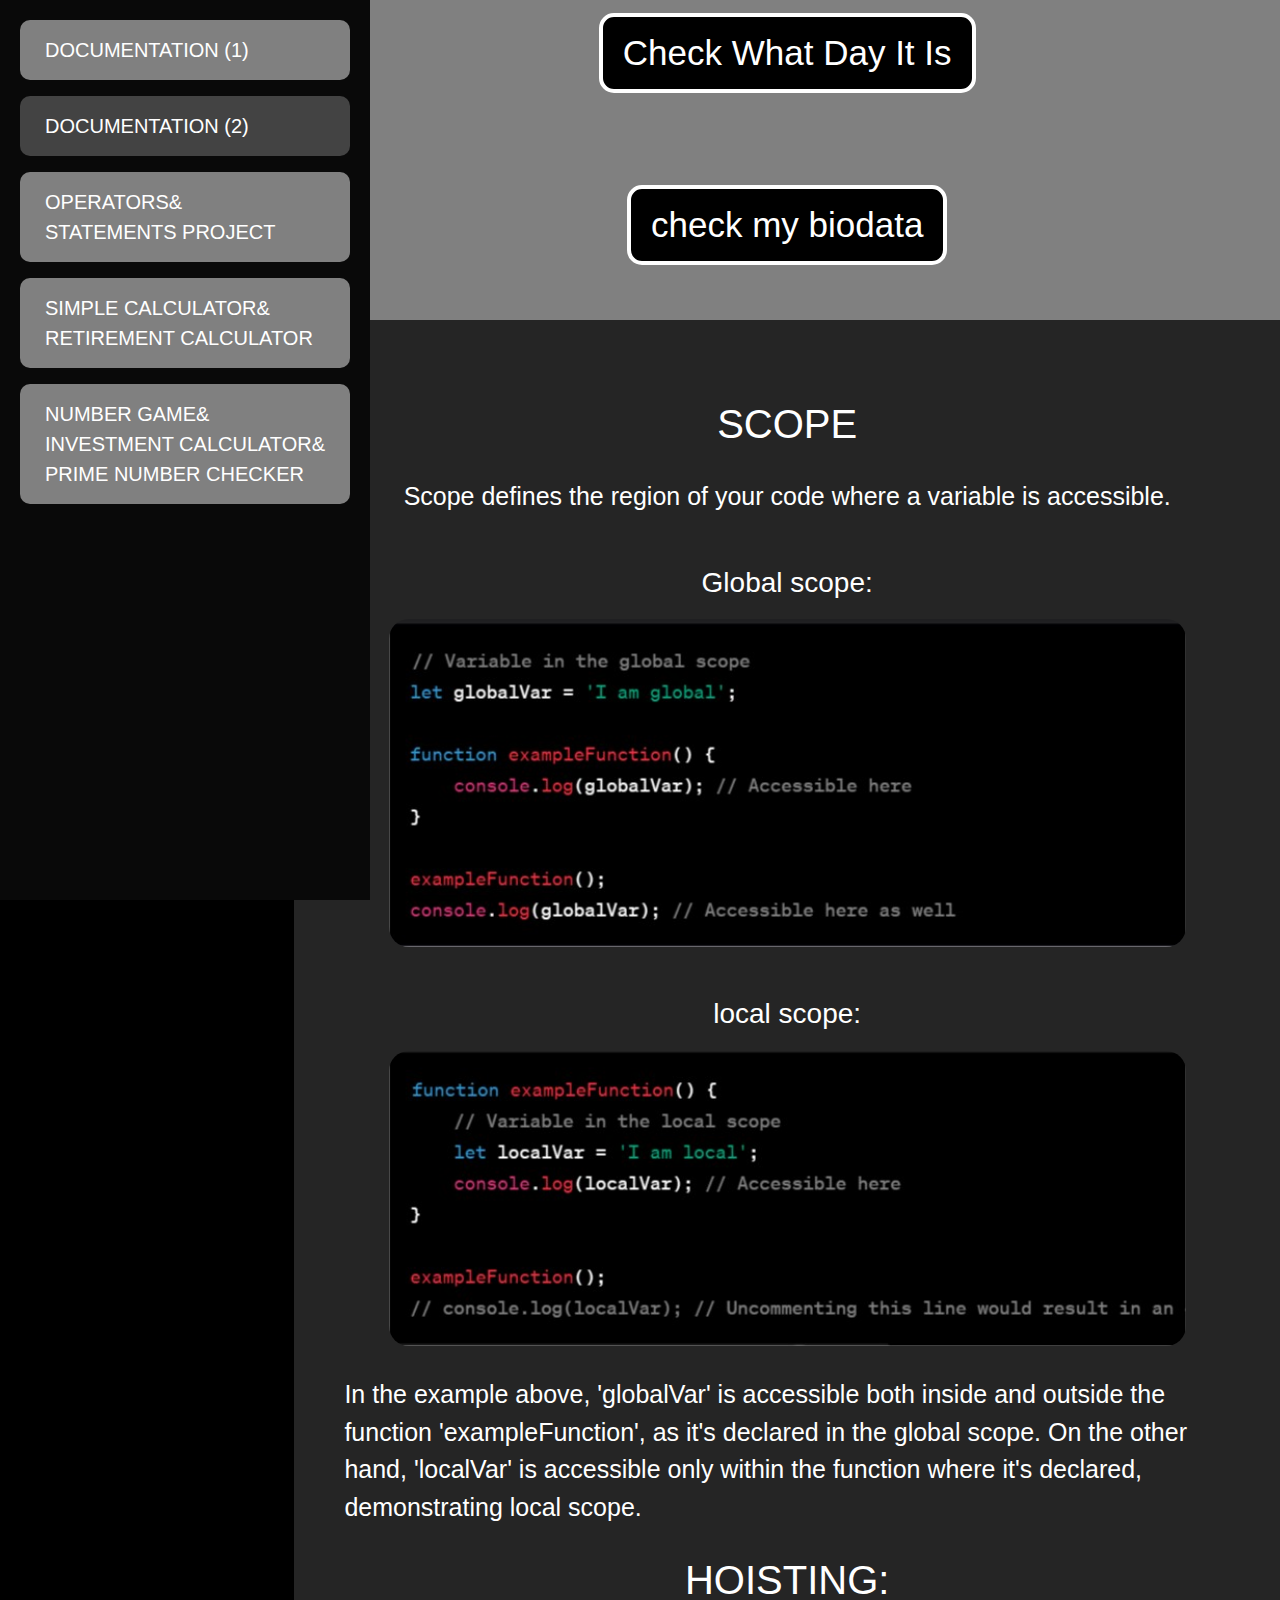
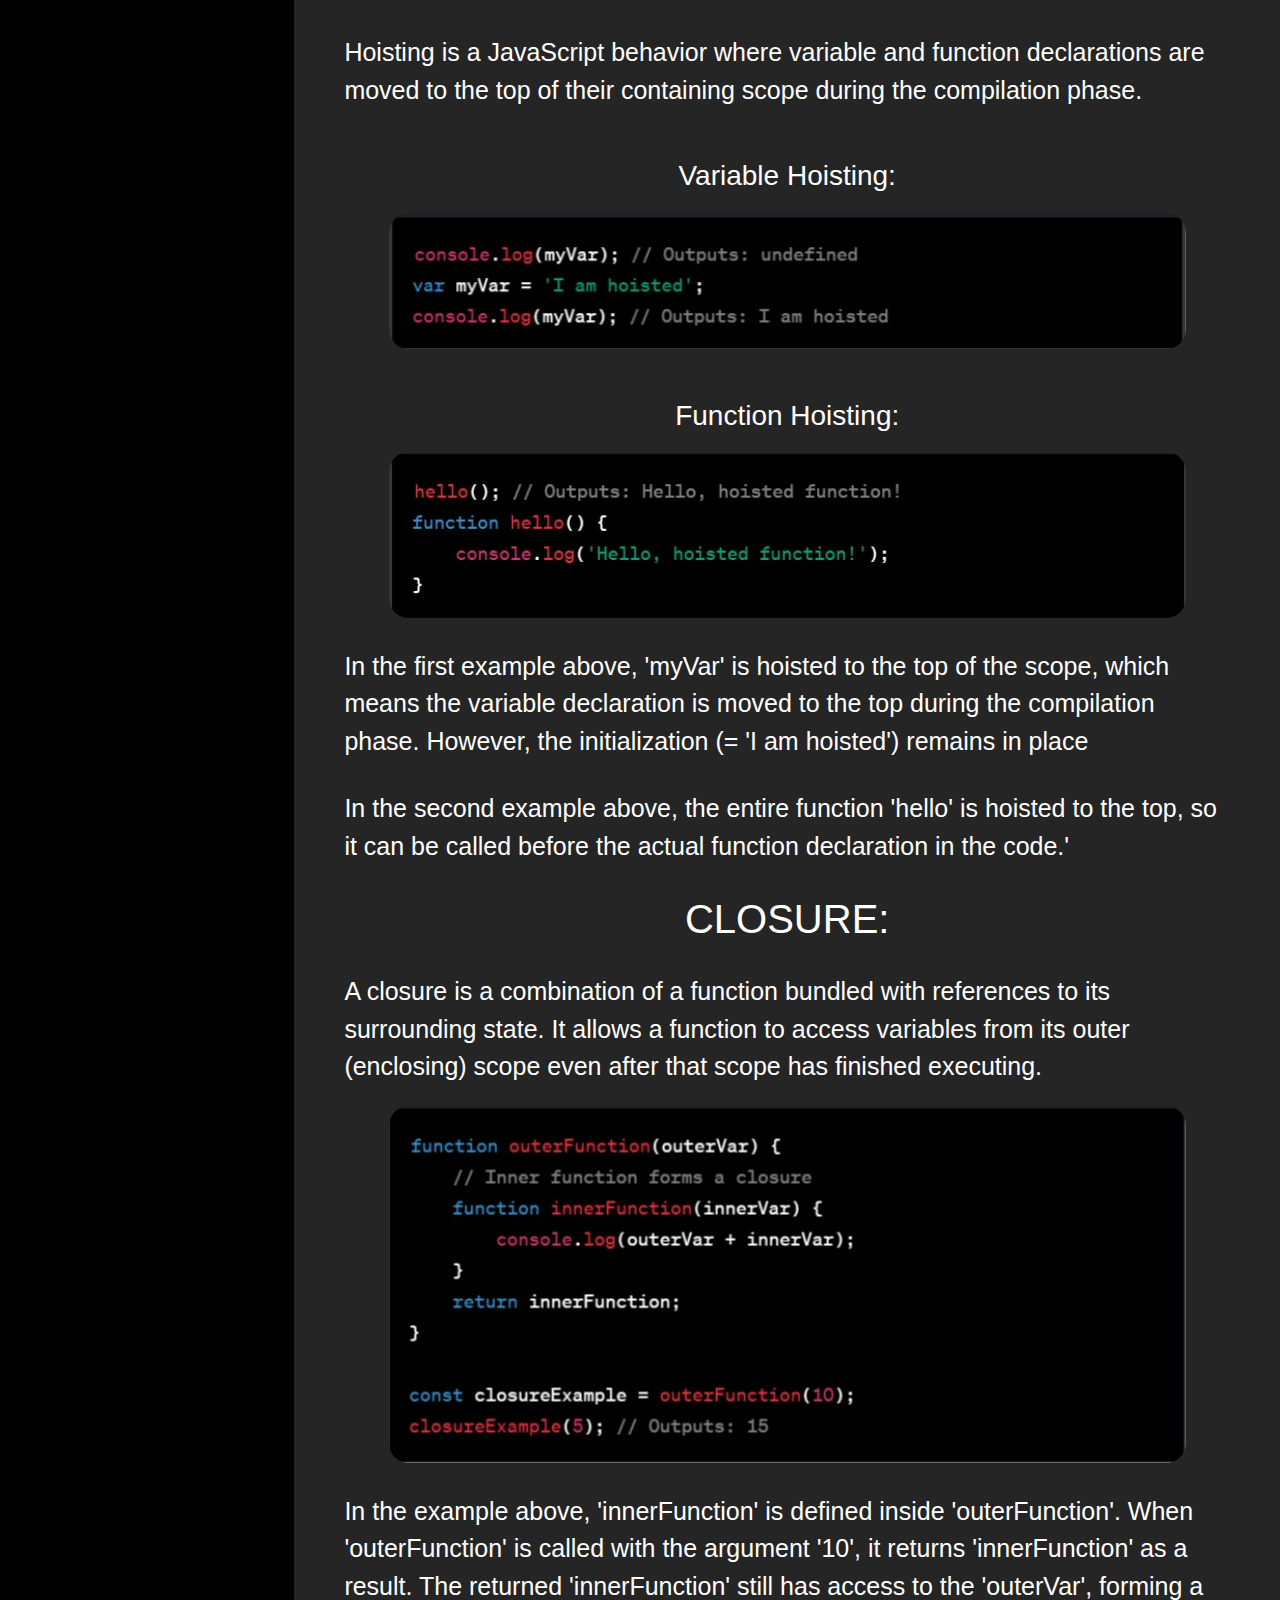
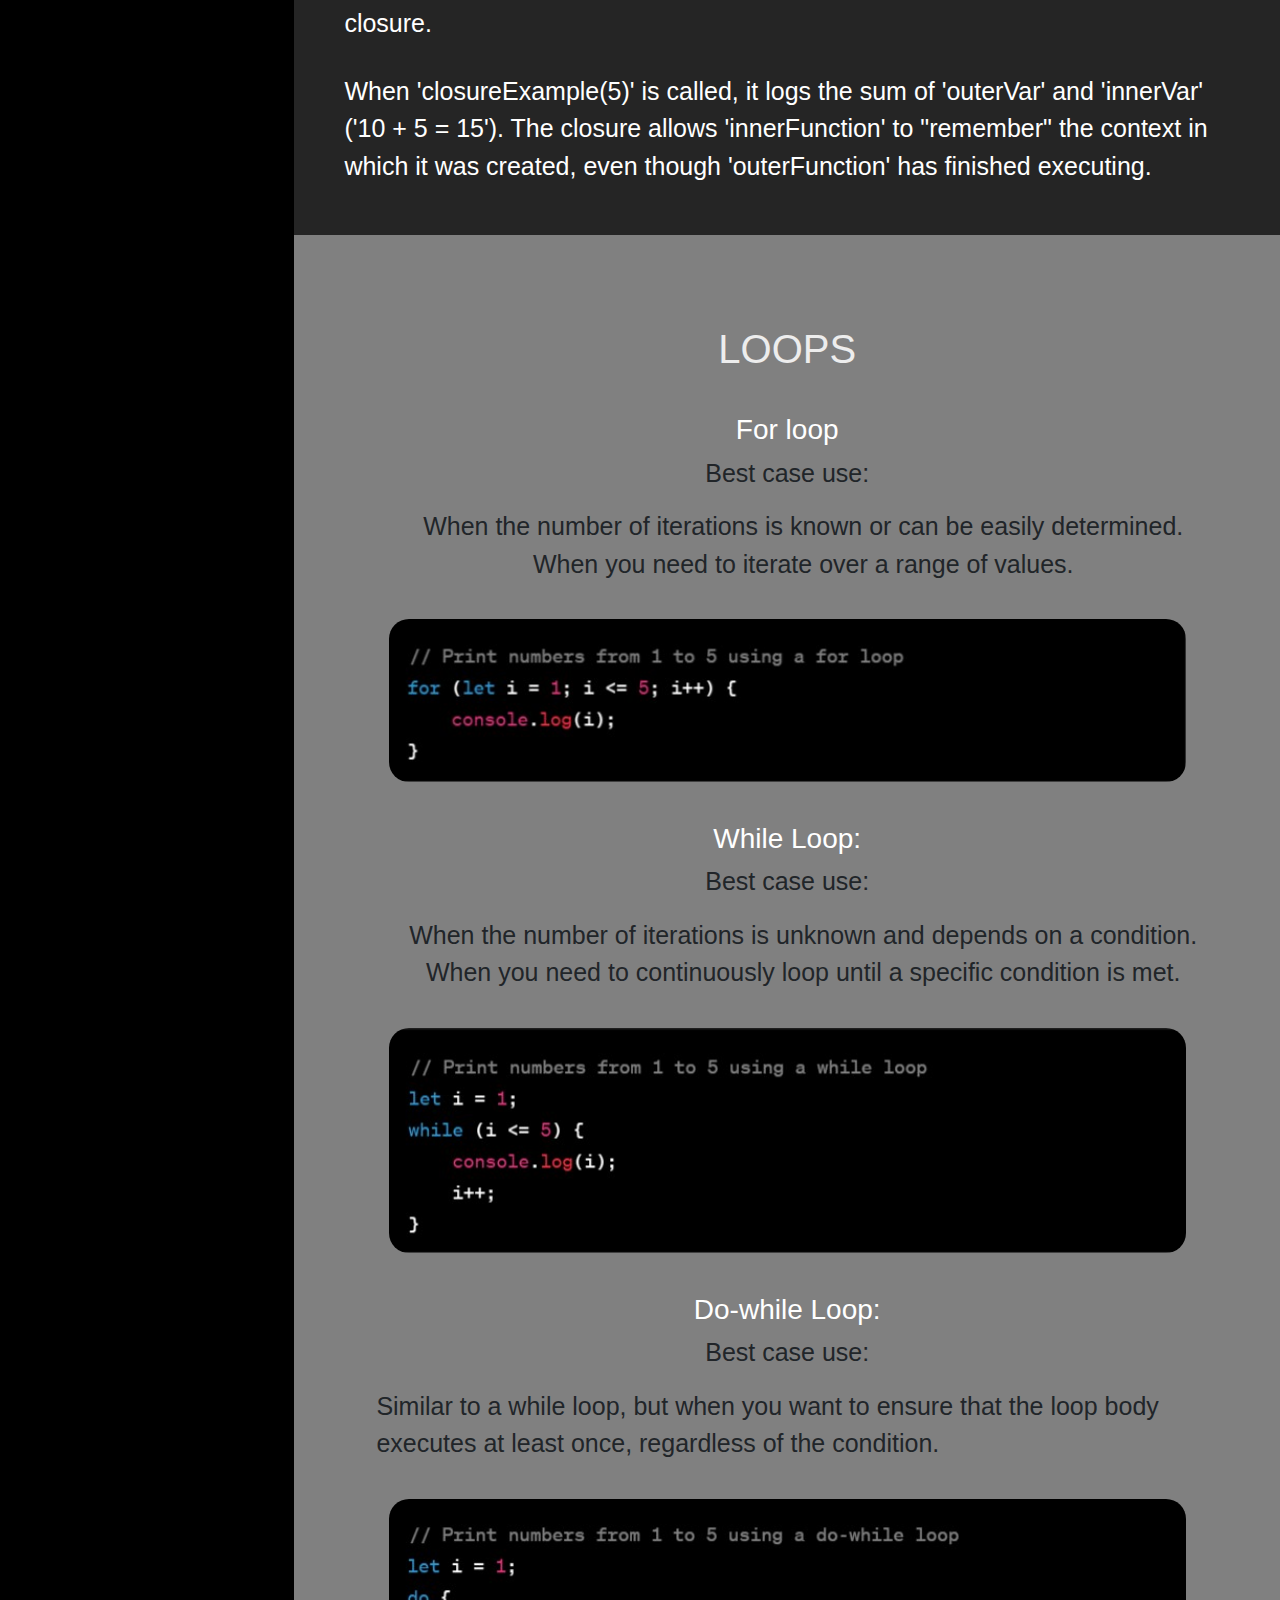
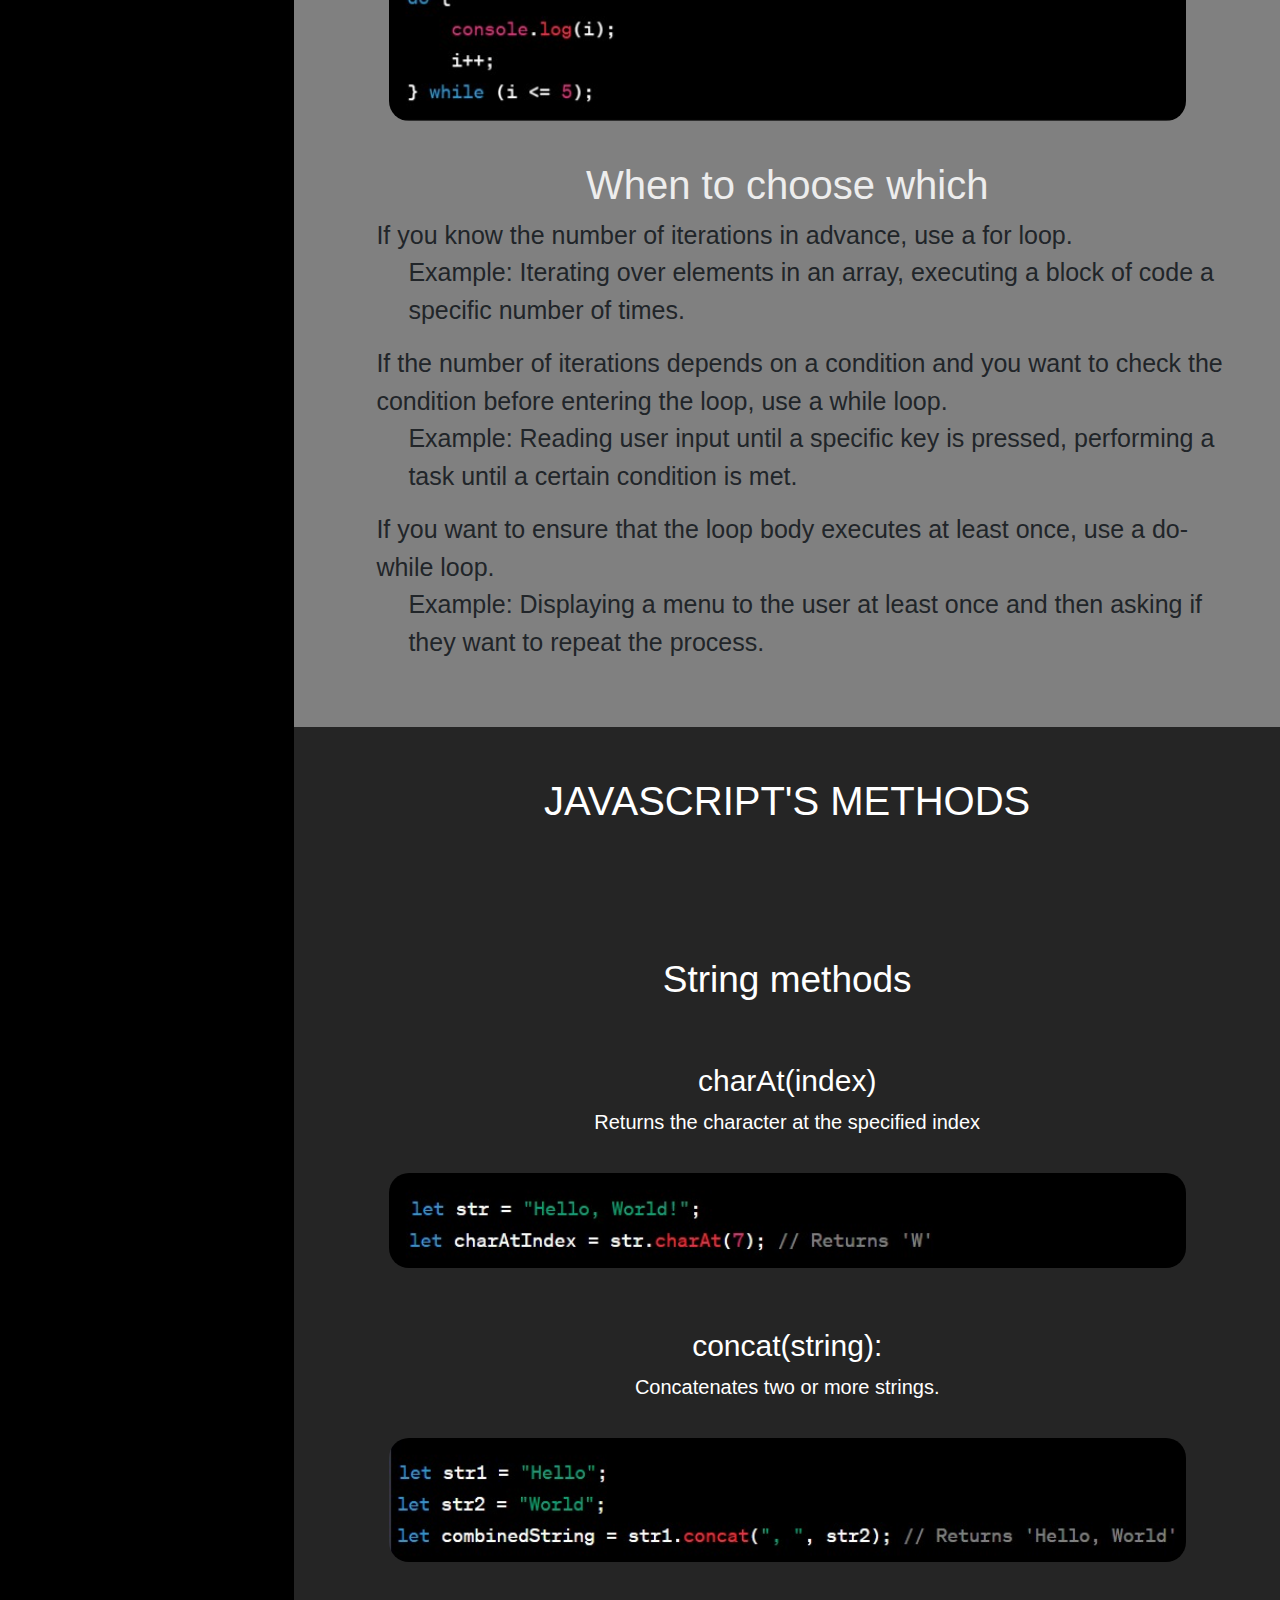
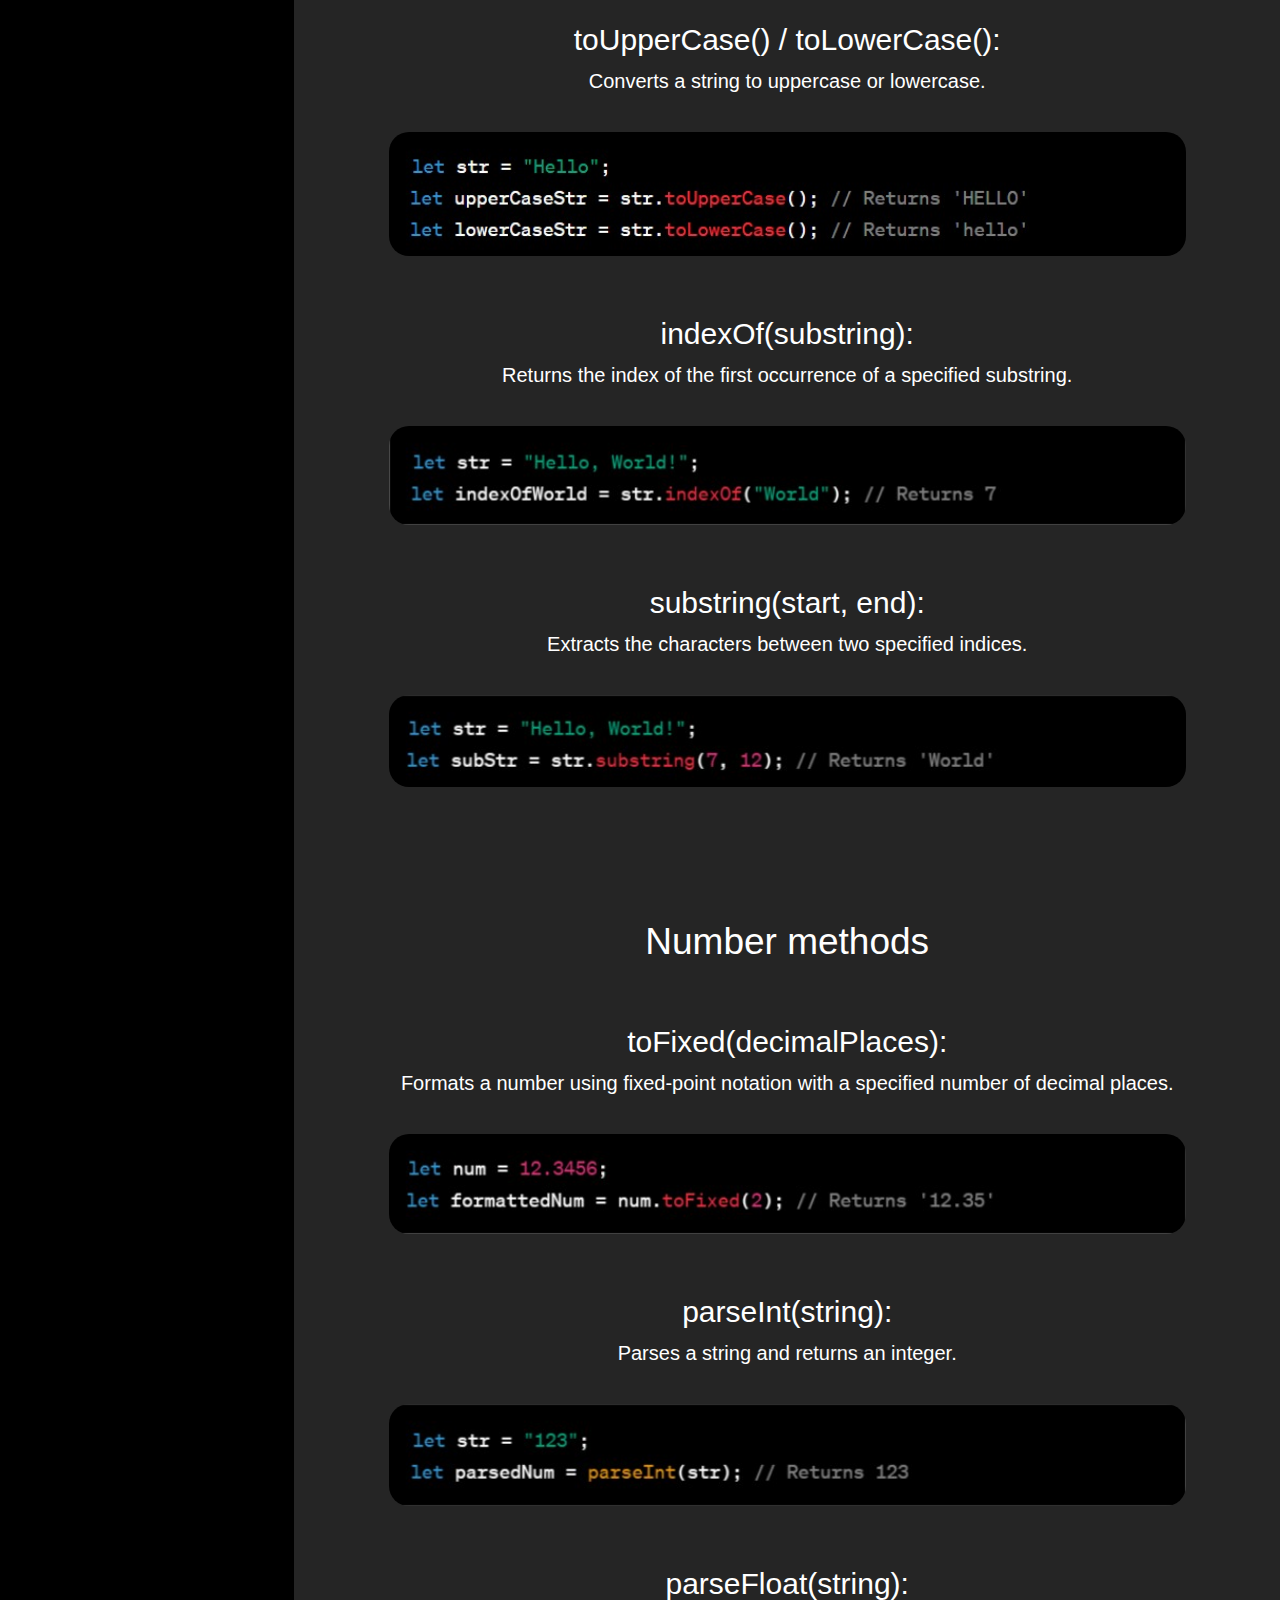
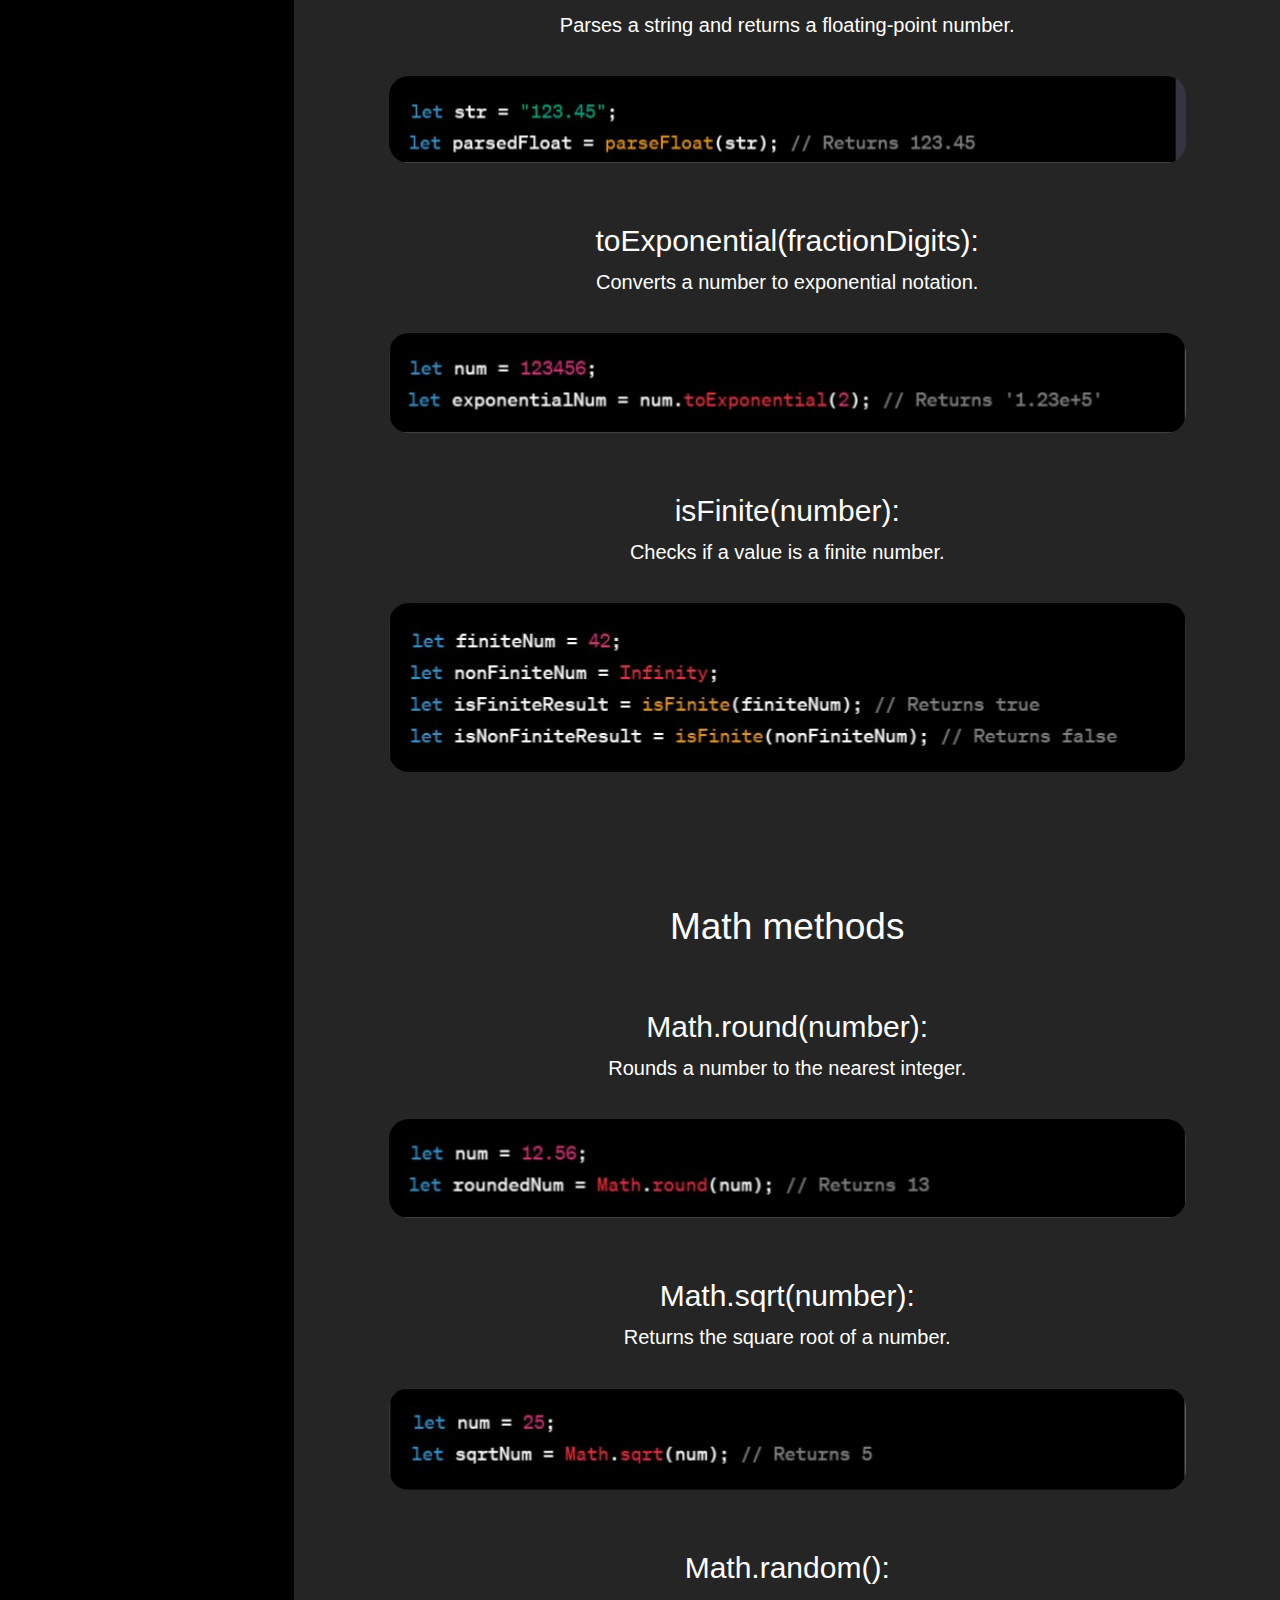
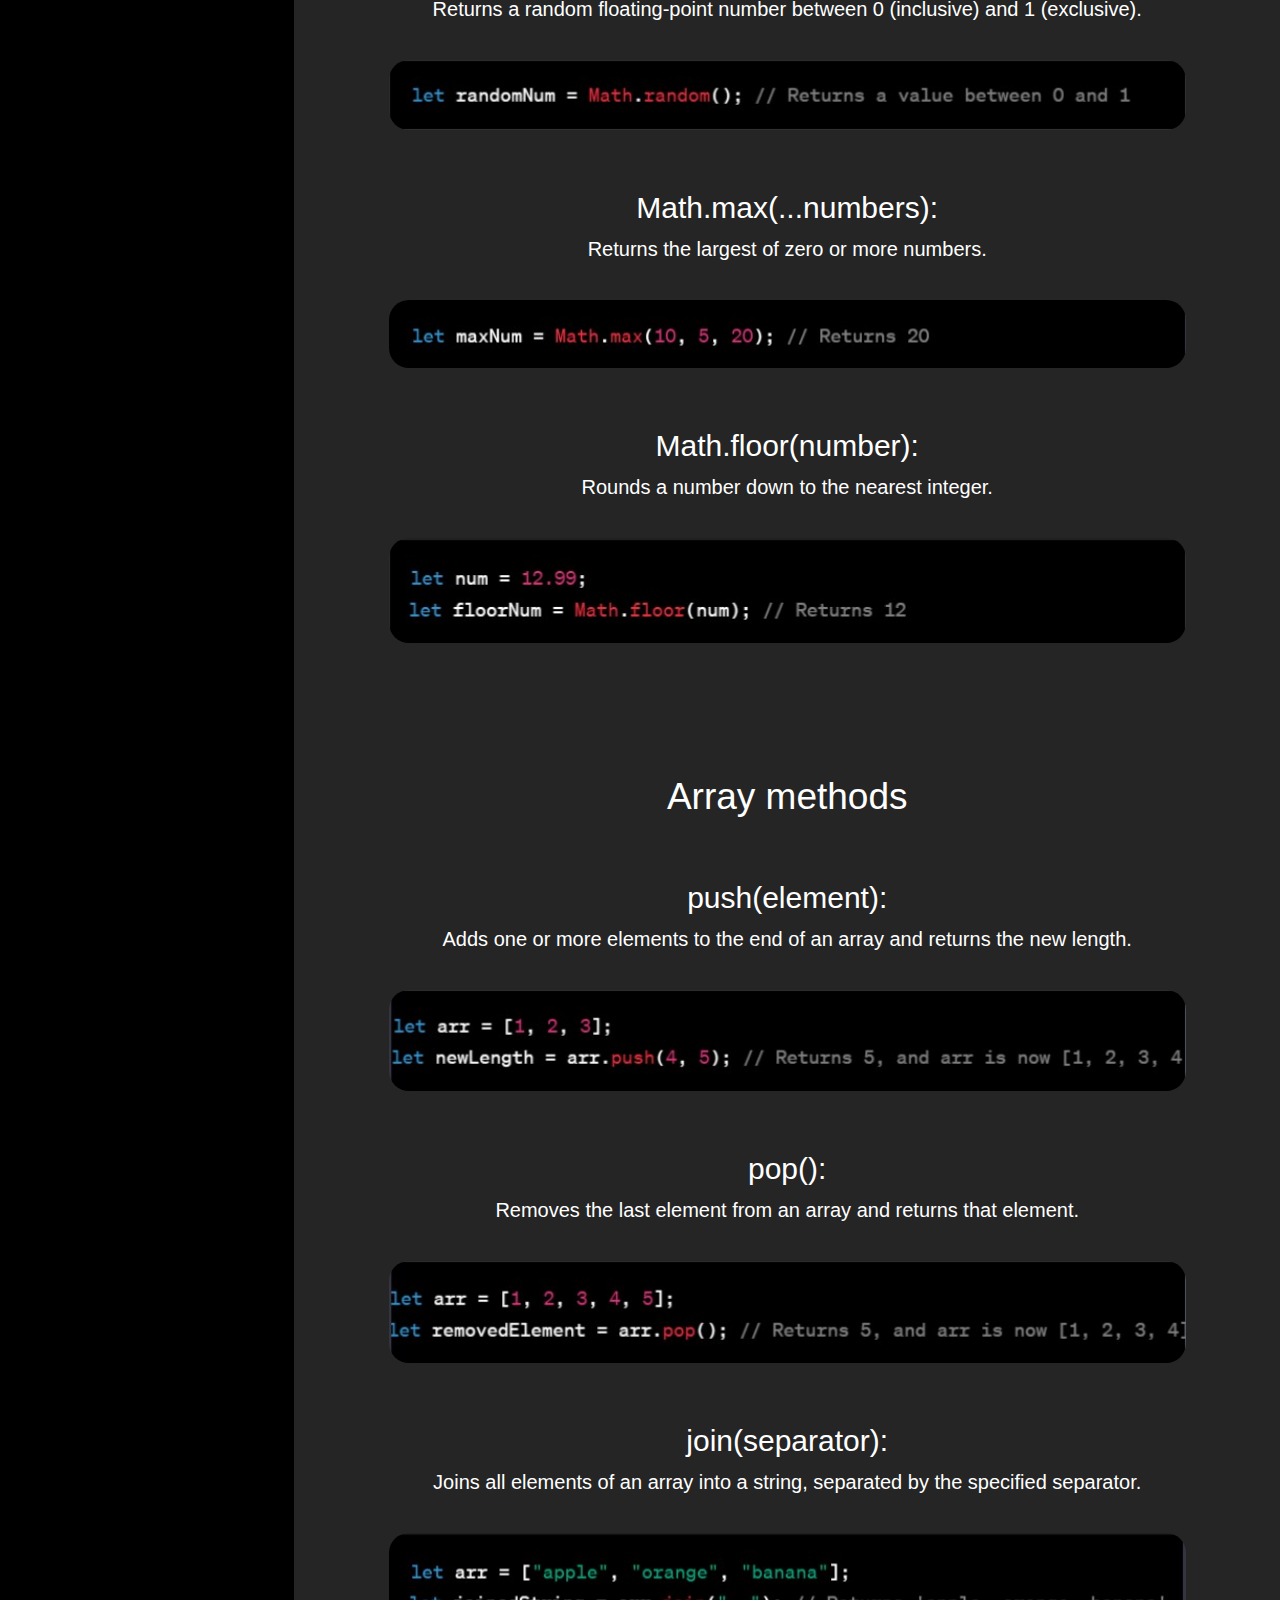
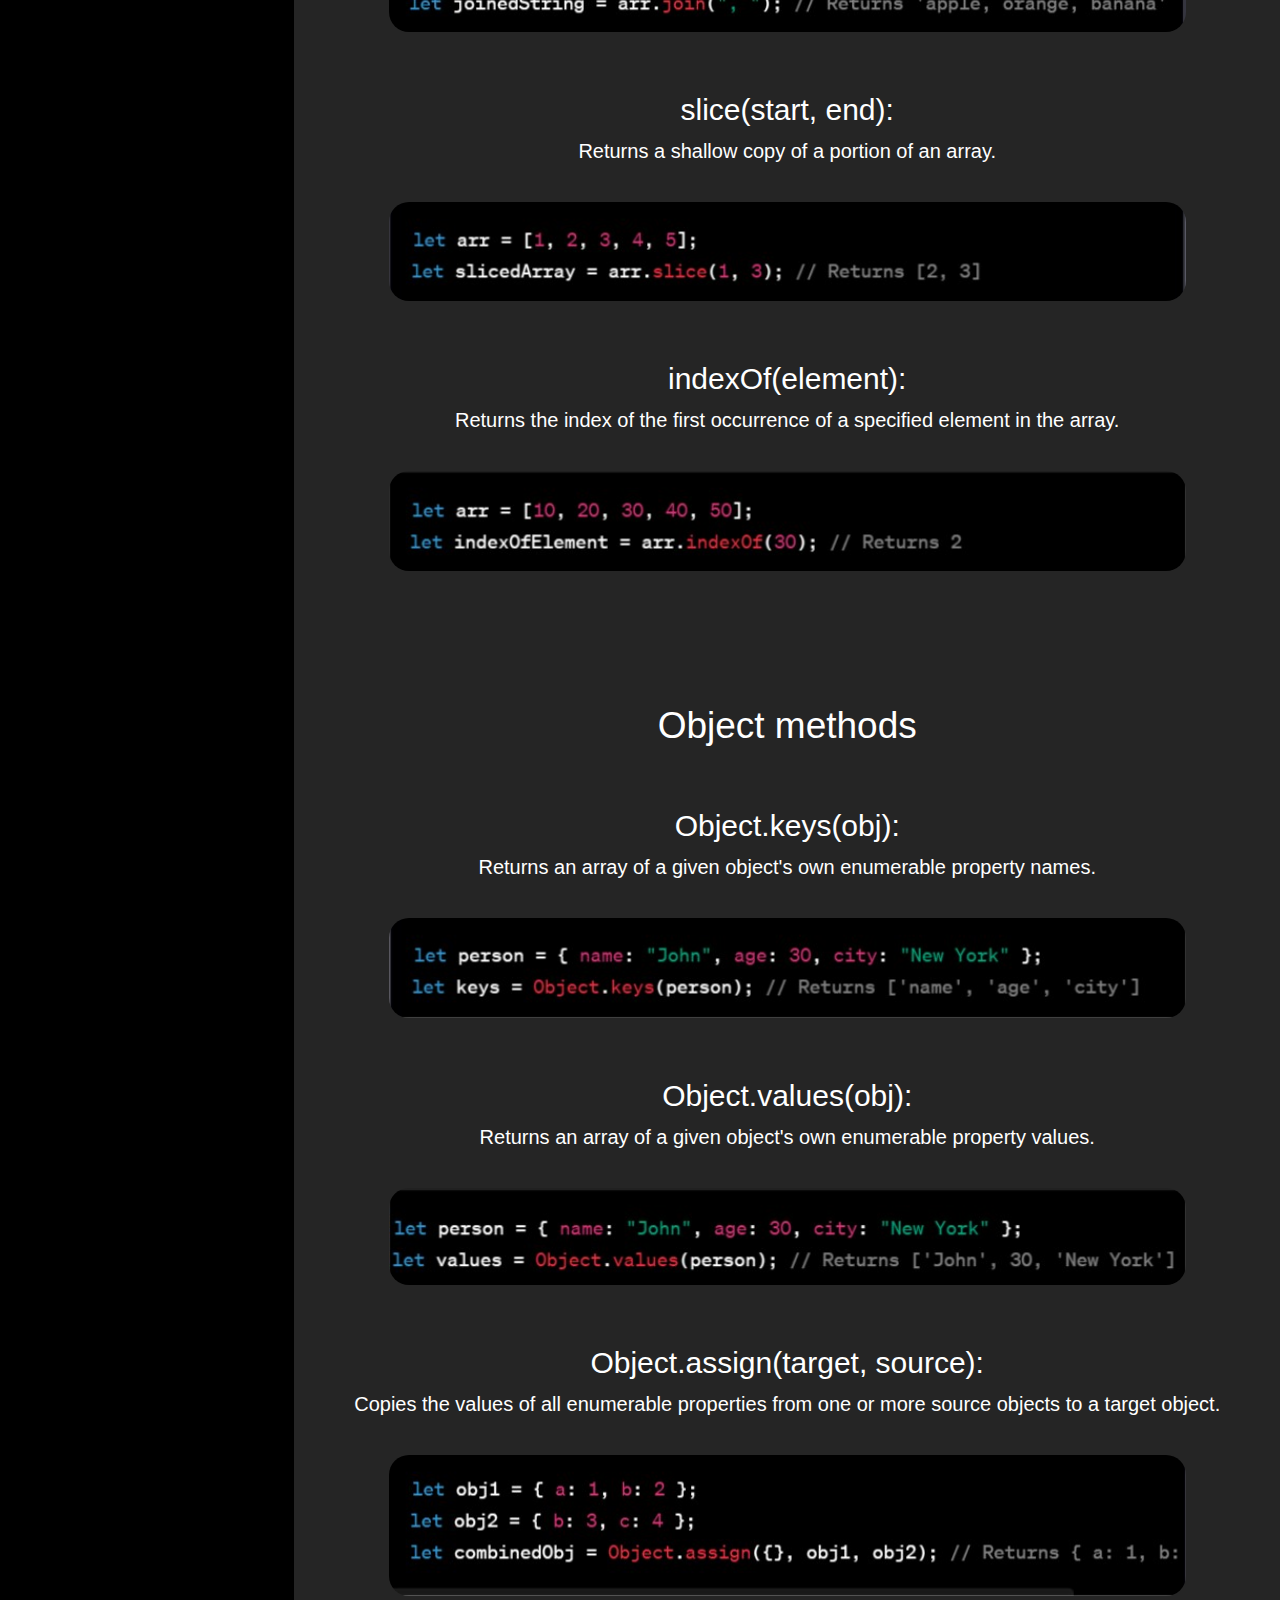
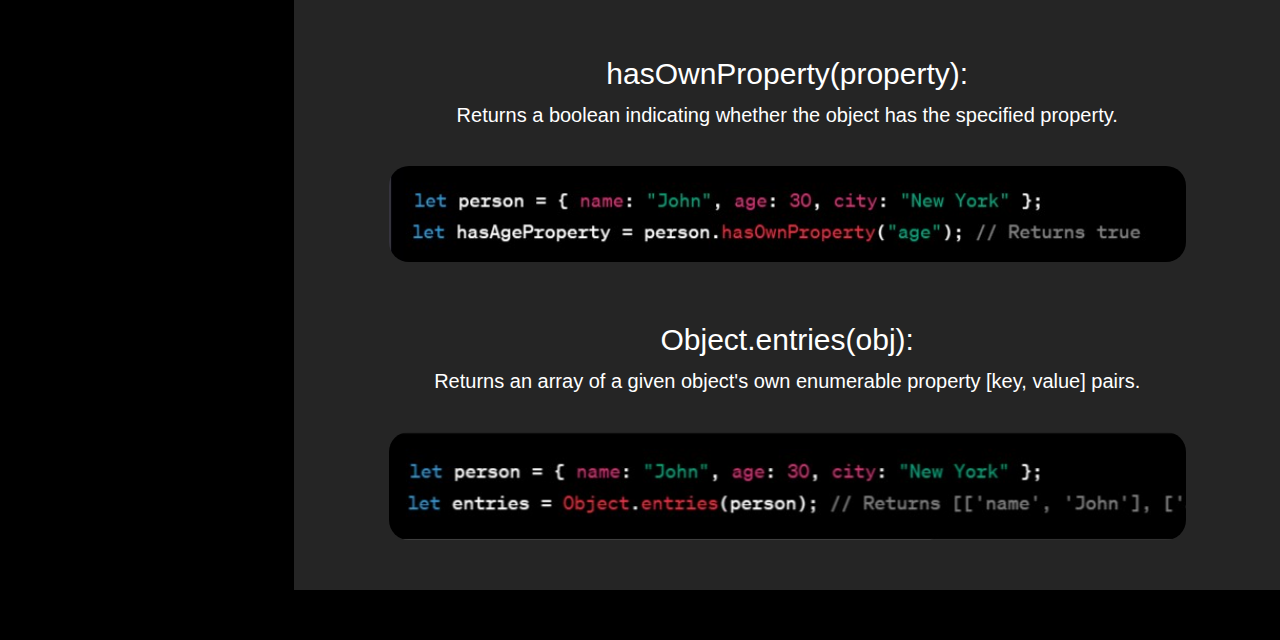
<file: page2.html>
<!DOCTYPE html>
<html lang="en">

<head>
    <meta charset="UTF-8">
    <meta name="viewport" content="width=device-width, initial-scale=1.0">
    <link rel="stylesheet" href="style.css">
    <link rel="shortcut icon" href="javaprojfav-removebg-preview.png" type="image/x-icon">
    <link rel="stylesheet" href="https://cdn.jsdelivr.net/npm/bootstrap@5.3.2/dist/css/bootstrap.min.css">
    <link rel="stylesheet" href="https://cdnjs.cloudflare.com/ajax/libs/font-awesome/6.4.2/css/all.min.css">
    <link rel="preconnect" href="https://fonts.googleapis.com">
    <link rel="preconnect" href="https://fonts.gstatic.com" crossorigin>
    <link
        href="https://fonts.googleapis.com/css2?family=Bungee+Spice&family=Delius+Unicase&family=Lemonada&family=Lobster&family=Lobster+Two:wght@700&family=Nosifer&display=swap"
        rel="stylesheet">
    <title>Javascript/page2</title>


</head>

<body class="body">
    <section class="flowp ">

        <nav id="max">
            <a href="index.html" class="">

                <p class="p">DOCUMENTATION (1)</p>
            </a>
            <a href="page2.html" class="">

                <p class="activelink">DOCUMENTATION (2)</p>
            </a>
            <a href="page3.html" class="">

                <p class="p">OPERATORS&<br>STATEMENTS PROJECT</p>
            </a>
            <a href="page4.html" class="">

                <p class="p">SIMPLE CALCULATOR&<br>RETIREMENT CALCULATOR</p>
            </a>
            <a href="page5.html" class="">

                <p class="p">NUMBER GAME&<br>INVESTMENT CALCULATOR&<br>PRIME NUMBER CHECKER</p>
            </a>

        </nav>

        <nav style="display: flex;align-items: center;width: 100%;background: black;z-index: 9;" class="small-nav">

            <button type="button" class="border-0" data-bs-toggle="offcanvas" data-bs-target="#offcan"
                style="font-weight: bold;background: none;margin-right: 15px;">



                <i class="fa-solid fa-bars" style="font-size: 30px;color: white"></i>


            </button>

            <h1 style="color: white;font-size: 35px;margin: auto;"><img src="javaprojfav-removebg-preview.png" alt=""
                    width="30" height="33" style="margin:0px  10px 0px 0px;">JAVASCRIPT<h1>


        </nav>

        <div class="offcanvas offcanvas-top m-0 w-100 h-100" id="offcan" aria-labelledby="offcanvasRightLabel">

            <div class="offcanvas-header d-flex justify-content-end">

                <button type="button" class="btn-close" data-bs-dismiss="offcanvas" aria-label="Close"
                    style="color: white;"></button>
            </div>
            <div class="offcanvas-body" style="background: black;">
                <nav style="background:; " id="map">
                    <a href="index.html" class="">

                        <p>DOCUMENTATION (1)</p>
                    </a>
                    <a href="page2.html" class="">

                        <p>DOCUMENTATION (2)</p>
                    </a>
                    <a href="page3.html" class="">

                        <p>OPERATORS&<br>STATEMENTS PROJECT</p>
                    </a>
                    <a href="page4.html" class="">

                        <p>SIMPLE CALCULATOR&<br>RETIREMENT CALCULATOR</p>
                    </a>
                    <a href="page5.html" class="">

                        <p>NUMBER GAME&<br>INVESTMENT CALCULATOR&<br>PRIME NUMBER CHECKER</p>
                    </a>
                </nav>


            </div>







        </div>



        <div id="Array" class="container" style="color: white;background: grey;;position: relative;">
            <div class="vom">
                <div class="container-fluid "
                    style="margin: auto;width: fit-content; display: flex;align-items: center;justify-content: center; height: 50px;position: relative;">
                    <div>
                        <h1>ARRAY CHAINING</h1>
                        <button onclick="map()"
                            style="color: white;background: black;font-size: 35px;border-radius: 15px;padding: 10px 20px;border: 4px solid ;">Check
                            What Day It Is</button>
                    </div>

                </div>
                <div
                    style="margin: auto;width: fit-content; display: flex;align-items: center;justify-content: center; height: 50px;">
                    <h1 id="mkp"
                        style="position: relative;margin-top: 130px;text-align: center;color: rgb(255, 255, 255);">
                    </h1>
                </div>
                <div class="container-fluid"
                    style="margin: auto;width: fit-content; display: flex;align-items: center;justify-content: center; height: 50px;">
                    <div style="position: relative;margin-top: 200px;">
                        <button onclick="mak()"
                            style="color: white;background: black;font-size: 35px;border-radius: 15px;padding: 10px 20px;border: 4px solid ;">check
                            my biodata</button>
                    </div>

                </div>
                <div
                    style="margin: auto;width: fit-content; display: flex;align-items: center;justify-content: center; height: 50px;">
                    <h1 id="mkl"
                        style="margin-top: 550px;text-align: center;color: rgb(243, 243, 243);background: grey;">
                    </h1>
                </div>
            </div>
        </div>

        <div class="scopes">
            <section>

                <article>
                    <div>
                        <h2>SCOPE</h2>
                        <P style="text-align: center;">Scope defines the region of your code where a variable is
                            accessible.</P>
                    </div>

                    <div class="hk">
                        <h3>Global scope:</h3>
                        <div class="ju">
                            <img src="global.jpg" alt="">
                        </div>
                        <h3>local scope:</h3>
                        <div class="ju">
                            <img src="local.jpg" alt="">
                        </div>
                        <p>In the example above, 'globalVar' is accessible both inside and outside the function
                            'exampleFunction', as it's declared in the global scope. On the other hand, 'localVar' is
                            accessible only within the function where it's declared, demonstrating local scope.</p>
                    </div>
                </article>
                <article>
                    <div>
                        <h2> Hoisting:</h2>
                        <p>Hoisting is a JavaScript behavior where variable and function declarations are moved to the
                            top of their containing scope during the compilation phase.</p>
                    </div>

                    <div class="hk">
                        <h3>Variable Hoisting:</h3>
                        <div class="ju">
                            <img src="varb host.jpg" alt="">
                        </div>
                        <h3>Function Hoisting:</h3>
                        <div class="ju">
                            <img src="func host.jpg" alt="">
                        </div>
                        <p>In the first example above, 'myVar' is hoisted to the top of the scope, which means the
                            variable declaration is moved to the top during the compilation phase. However, the
                            initialization (= 'I am hoisted') remains in place</p>
                        <p>In the second example above, the entire function 'hello' is hoisted to the top, so it can be
                            called before the actual function declaration in the code.'</p>


                    </div>
                </article>
                <article>
                    <div>
                        <h2>Closure:</h2>
                        <p>A closure is a combination of a function bundled with references to its surrounding state. It
                            allows a function to access variables from its outer (enclosing) scope even after that scope
                            has finished executing.</p>
                    </div>
                    <div class="hk">
                        <div class="ju">
                            <img src="closure.jpg" alt="">
                        </div>
                    </div>
                    <p>In the example above, 'innerFunction' is defined inside 'outerFunction'. When 'outerFunction' is
                        called with the argument '10', it returns 'innerFunction' as a result. The returned
                        'innerFunction' still has access to the 'outerVar', forming a closure.</p>
                    <p>When 'closureExample(5)' is called, it logs the sum of 'outerVar' and 'innerVar' ('10 + 5 = 15').
                        The closure allows 'innerFunction' to "remember" the context in which it was created, even
                        though 'outerFunction' has finished executing.</p>
                </article>


            </section>
        </div>
        <div class="loops">
            <section>
                <div>
                    <h2>LOOPS</h2>

                </div>

                <article>
                    <div>
                        <h3>For loop</h3>
                        <p>Best case use:</p>
                        <ul>
                            <li>When the number of iterations is known or can be easily determined.</li>
                            <li>When you need to iterate over a range of values.</li>
                        </ul>
                        <div class="ju">
                            <img src="mzz.jpg" alt="">
                        </div>
                    </div>
                </article>
                <article>
                    <div>
                        <h3>While Loop:</h3>
                        <p>Best case use:</p>
                        <ul>
                            <li>When the number of iterations is unknown and depends on a condition.</li>
                            <li>When you need to continuously loop until a specific condition is met.</li>
                        </ul>
                        <div class="ju">
                            <img src="kmz.jpg" alt="">
                        </div>
                    </div>
                </article>
                <article>
                    <div>
                        <h3>Do-while Loop:</h3>
                        <p>Best case use:</p>
                        <ul>
                            <li>Similar to a while loop, but when you want to ensure that the loop body executes at
                                least once, regardless of the condition.</li>

                        </ul>
                        <div class="ju">
                            <img src="nkz.jpg" alt="">
                        </div>
                    </div>
                </article>
                <article>
                    <div>
                        <h2>When to choose which</h2>
                        <ul>
                            <li>If you know the number of iterations in advance, use a for loop.
                                <ul>
                                    <li>Example: Iterating over elements in an array, executing a block of code a
                                        specific number of times.</li>
                                </ul>
                            </li>
                        </ul>
                        <ul>
                            <li>If the number of iterations depends on a condition and you want to check the condition
                                before entering the loop, use a while loop.
                                <ul>
                                    <li>Example: Reading user input until a specific key is pressed, performing a task
                                        until a certain condition is met.</li>
                                </ul>
                            </li>
                        </ul>
                        <ul>
                            <li>If you want to ensure that the loop body executes at least once, use a do-while loop.
                                <ul>
                                    <li>Example: Displaying a menu to the user at least once and then asking if they
                                        want to repeat the process.</li>
                                </ul>
                            </li>
                        </ul>
                    </div>
                </article>
            </section>

        </div>
        <div class="methods">
            <div class="section-methods">
                <h2 class="method-header">
                    JAVASCRIPT'S METHODS
                </h2>

                <article class="string-method">
                    <header>
                        <h3 class="">String methods</h3>
                    </header>
                    <section>

                        <h5>charAt(index)</h5>
                        <p>Returns the character at the specified index</p>
                        <div class="ju">
                            <img src="Web capture_19-12-2023_18351_chat.openai.com.jpeg" alt="">
                        </div>
                    </section>

                    <section>

                        <h5>concat(string):</h5>
                        <p>Concatenates two or more strings.</p>
                        <div class="ju">
                            <img src="Web capture_19-12-2023_18759_chat.openai.com.jpeg" alt="">
                        </div>
                    </section>

                    <section>

                        <h5>toUpperCase() / toLowerCase():</h5>
                        <p>Converts a string to uppercase or lowercase.</p>
                        <div class="ju">
                            <img src="Web capture_19-12-2023_181747_chat.openai.com.jpeg" alt="">
                        </div>
                    </section>

                    <section>

                        <h5>indexOf(substring):</h5>
                        <p>Returns the index of the first occurrence of a specified substring.</p>
                        <div class="ju">
                            <img src="indesf.jpg" alt="">
                        </div>
                    </section>
                    <section>

                        <h5>substring(start, end):</h5>
                        <p>Extracts the characters between two specified indices.</p>
                        <div class="ju">
                            <img src="subtrct.jpg" alt="">
                        </div>
                    </section>

                </article>


                <article class="number-method">
                    <header>
                        <h3 class="">Number methods</h3>
                    </header>
                    <section>

                        <h5>toFixed(decimalPlaces):</h5>
                        <p>Formats a number using fixed-point notation with a specified number of decimal places.</p>
                        <div class="ju">
                            <img src="tofixed.jpg" alt="">
                        </div>
                    </section>

                    <section>

                        <h5>parseInt(string):</h5>
                        <p>Parses a string and returns an integer.</p>
                        <div class="ju">
                            <img src="parseint.jpg" alt="">
                        </div>
                    </section>

                    <section>

                        <h5>parseFloat(string):</h5>
                        <p>Parses a string and returns a floating-point number.</p>
                        <div class="ju">
                            <img src="parsefloat.jpg" alt="">
                        </div>
                    </section>

                    <section>

                        <h5>toExponential(fractionDigits):</h5>
                        <p>Converts a number to exponential notation.</p>
                        <div class="ju">
                            <img src="toexpo.jpg" alt="">
                        </div>
                    </section>
                    <section>

                        <h5>isFinite(number):</h5>
                        <p>Checks if a value is a finite number.</p>
                        <div class="ju">
                            <img src="isfini.jpg" alt="">
                        </div>
                    </section>

                </article>

                <article class="math-method">
                    <header>
                        <h3 class="">Math methods</h3>
                    </header>
                    <section>

                        <h5>Math.round(number):</h5>
                        <p>Rounds a number to the nearest integer.</p>
                        <div class="ju">
                            <img src="mathroun.jpg" alt="">
                        </div>
                    </section>

                    <section>

                        <h5>Math.sqrt(number):</h5>
                        <p>Returns the square root of a number.</p>
                        <div class="ju">
                            <img src="mathsqau.jpg" alt="">
                        </div>
                    </section>

                    <section>

                        <h5>Math.random():</h5>
                        <p>Returns a random floating-point number between 0 (inclusive) and 1 (exclusive).</p>
                        <div class="ju">
                            <img src="mathrand.jpg" alt="">
                        </div>
                    </section>

                    <section>

                        <h5>Math.max(...numbers):</h5>
                        <p>Returns the largest of zero or more numbers.</p>
                        <div class="ju">
                            <img src="mathmax.jpg" alt="">
                        </div>
                    </section>
                    <section>

                        <h5>Math.floor(number):</h5>
                        <p>Rounds a number down to the nearest integer.</p>
                        <div class="ju">
                            <img src="mathfloor.jpg" alt="">
                        </div>
                    </section>

                </article>

                <article class="array-method">
                    <header>
                        <h3 class="">Array methods</h3>
                    </header>
                    <section>

                        <h5>push(element):</h5>
                        <p>Adds one or more elements to the end of an array and returns the new length.</p>
                        <div class="ju">
                            <img src="push..jpg" alt="">
                        </div>
                    </section>

                    <section>

                        <h5>pop():</h5>
                        <p>Removes the last element from an array and returns that element.</p>
                        <div class="ju">
                            <img src="pop.jpg" alt="">
                        </div>
                    </section>

                    <section>

                        <h5>join(separator):</h5>
                        <p>Joins all elements of an array into a string, separated by the specified separator.</p>
                        <div class="ju">
                            <img src="join.jpg" alt="">
                        </div>
                    </section>

                    <section>

                        <h5>slice(start, end):</h5>
                        <p>Returns a shallow copy of a portion of an array.</p>
                        <div class="ju">
                            <img src="slice.jpg" alt="">
                        </div>
                    </section>
                    <section>

                        <h5>indexOf(element):</h5>
                        <p>Returns the index of the first occurrence of a specified element in the array.</p>
                        <div class="ju">
                            <img src="indexof.jpg" alt="">
                        </div>
                    </section>

                </article>


                <article class="object-method">
                    <header>
                        <h3 class="">Object methods</h3>
                    </header>
                    <section>

                        <h5>Object.keys(obj):</h5>
                        <p>Returns an array of a given object's own enumerable property names.</p>
                        <div class="ju">
                            <img src="objkey.jpg" alt="">
                        </div>
                    </section>

                    <section>

                        <h5>Object.values(obj):</h5>
                        <p>Returns an array of a given object's own enumerable property values.</p>
                        <div class="ju">
                            <img src="objvalu.jpg" alt="">
                        </div>
                    </section>

                    <section>

                        <h5>Object.assign(target, source):</h5>
                        <p>Copies the values of all enumerable properties from one or more source objects to a target
                            object.</p>
                        <div class="ju">
                            <img src="objass.jpg" alt="">
                        </div>
                    </section>

                    <section>

                        <h5>hasOwnProperty(property):</h5>
                        <p>Returns a boolean indicating whether the object has the specified property.</p>
                        <div class="ju">
                            <img src="hasownpro.jpg" alt="">
                        </div>
                    </section>
                    <section>

                        <h5>Object.entries(obj):</h5>
                        <p>Returns an array of a given object's own enumerable property [key, value] pairs.</p>
                        <div class="ju">
                            <img src="objentri.jpg" alt="">
                        </div>
                    </section>

                </article>




            </div>
        </div>





    </section>



    <script>
        // DAY GENERATION
        function map() {
            let day = new Date().getDay();
            let days = ['Sunday', 'Monday', 'Tuesday', 'Wednesday', 'Thurday', 'Friday', 'Saturday'];
            if (day == 0) {
                alert(`Welcome Today Is ${days[day]} go to service`);
            }
            else if (day <= 5 && day != 0) {
                alert(`Welcome Today Is ${days[day]} go to work`);
            }
            else if (day = 6) {
                alert(`Welcome Today Is ${days[day]} have a nice day`);
            }





        }











        // MY PERSONALINFOMATION
        function mak() {
            let restplace = {
                name: 'Bamidele Aminu',
                location: 'ibadan, oyo state',
                food: {
                    swallow: ['eba', 'fufu', 'amala'],
                    soup: ['egusi', 'gbegiri ati ewedu', 'okro'],
                    drink: ['coke', 'fanta', 'guiness'],
                    meat: ['chicken', 'turkey', 'beef'],



                },


                age: '17years',
                birthdata: 'january 26 2006',



            }
            alert(`My name is ${restplace.name} i'm ${restplace.age} old, i was born on ${restplace.birthdata} i live in ${restplace.location} 
            my favourite food to take is ${restplace.food.swallow[2]} with ${restplace.food.soup[0]} sided with a piece of ${restplace.food.meat[1]} and a bottle of ${restplace.food.drink[0]}`);
        }











    </script>

    <script src="https://cdn.jsdelivr.net/npm/bootstrap@5.3.2/dist/js/bootstrap.bundle.min.js"></script>
</body>

</html>
</file>
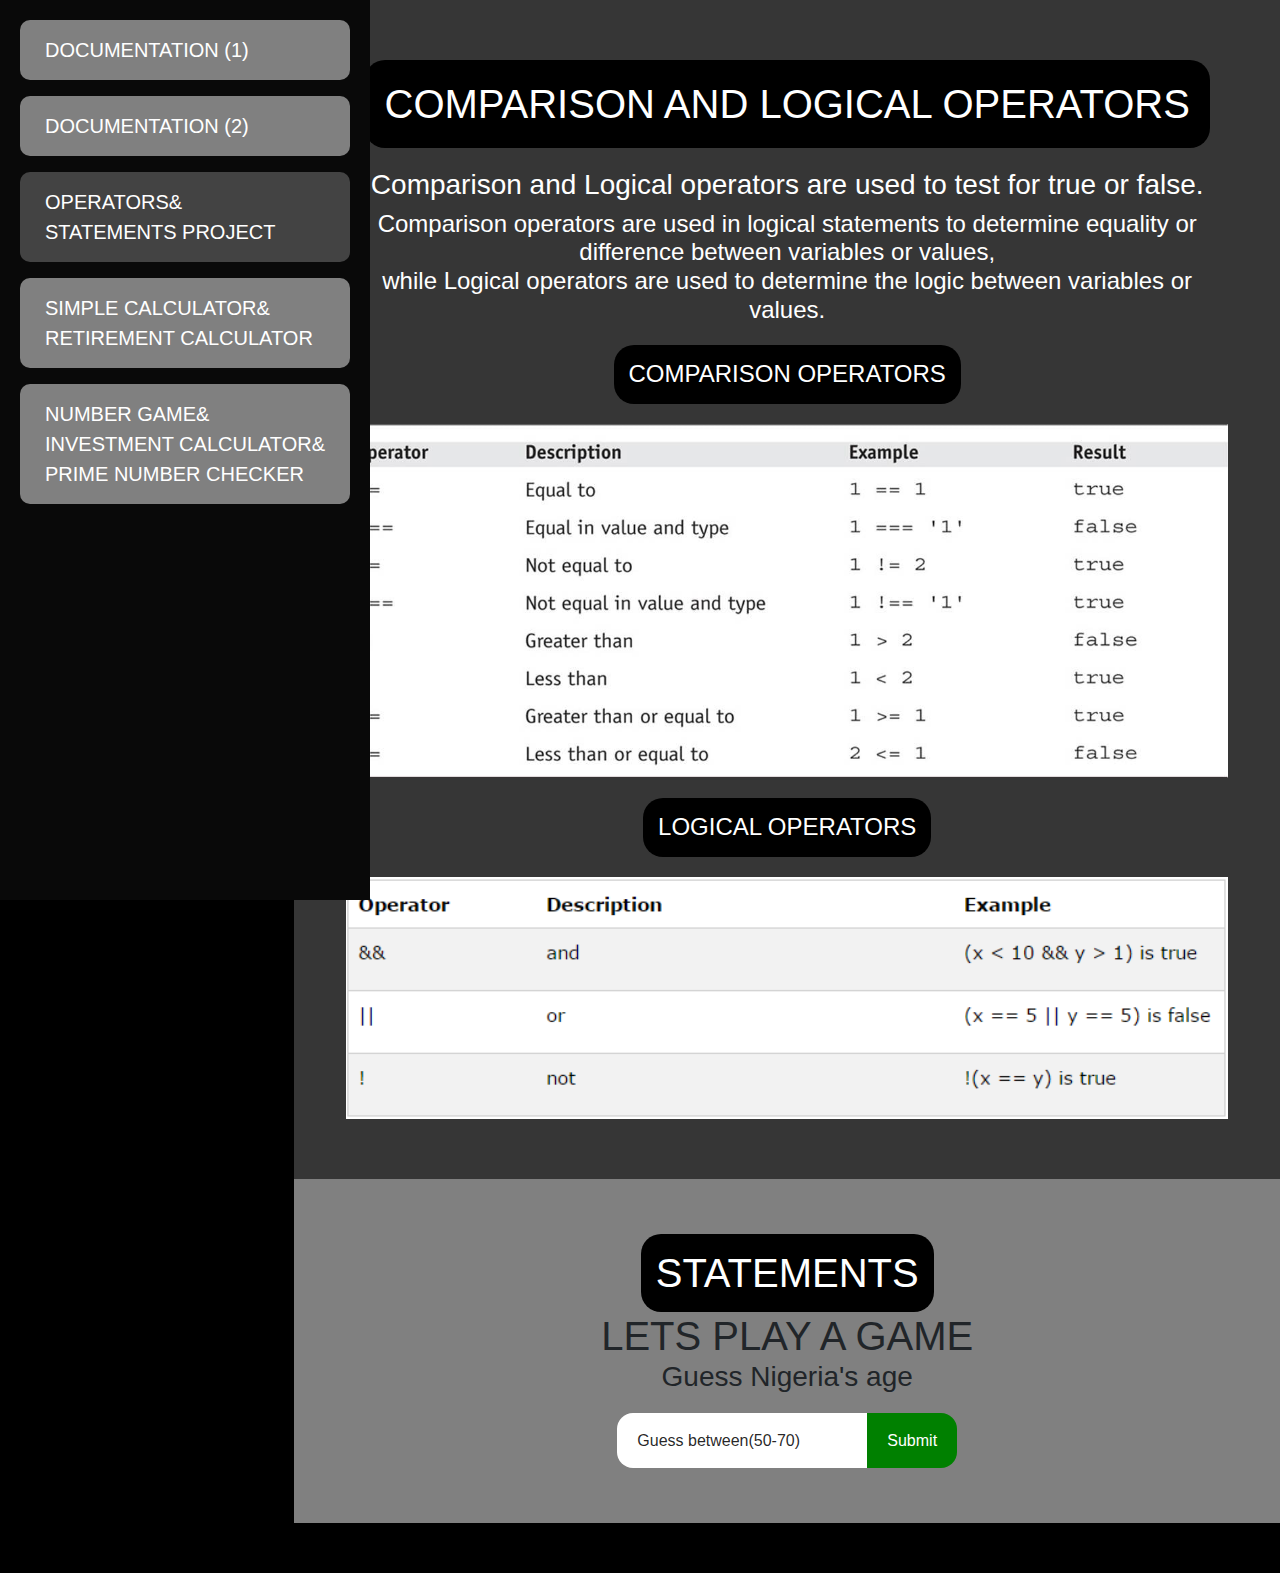
<file: page3.html>
<!DOCTYPE html>
<html lang="en">

<head>
    <meta charset="UTF-8">
    <meta name="viewport" content="width=device-width, initial-scale=1.0">
    <title>Javascript/page3</title>
    <link rel="stylesheet" href="style.css">
    <link rel="shortcut icon" href="javaprojfav-removebg-preview.png" type="image/x-icon">
    <link rel="stylesheet" href="https://cdn.jsdelivr.net/npm/bootstrap@5.3.2/dist/css/bootstrap.min.css">
    <link rel="stylesheet" href="https://cdnjs.cloudflare.com/ajax/libs/font-awesome/6.4.2/css/all.min.css">
    <link rel="preconnect" href="https://fonts.googleapis.com">
    <link rel="preconnect" href="https://fonts.gstatic.com" crossorigin>
    <link
        href="https://fonts.googleapis.com/css2?family=Bungee+Spice&family=Delius+Unicase&family=Lemonada&family=Lobster&family=Lobster+Two:wght@700&family=Nosifer&display=swap"
        rel="stylesheet">
</head>

<body class="body">
    <section class="flowp ">

        <nav id="max">
            <a href="index.html" class="">

                <p class="p">DOCUMENTATION (1)</p>
            </a>
            <a href="page2.html" class="">

                <p class="p">DOCUMENTATION (2)</p>
            </a>
            <a href="page3.html" class="">

                <p class="activelink">OPERATORS&<br>STATEMENTS PROJECT</p>
            </a>
            <a href="page4.html" class="">

                <p class="p">SIMPLE CALCULATOR&<br>RETIREMENT CALCULATOR</p>
            </a>
            <a href="page5.html" class="">

                <p class="p">NUMBER GAME&<br>INVESTMENT CALCULATOR&<br>PRIME NUMBER CHECKER</p>
            </a>

        </nav>

        <nav style="display: flex;align-items: center;width: 100%;background: black;z-index: 9;" class="small-nav">

            <button type="button" class="border-0" data-bs-toggle="offcanvas" data-bs-target="#offcan"
                style="font-weight: bold;background: none;margin-right: 15px;">



                <i class="fa-solid fa-bars" style="font-size: 30px;color: white"></i>


            </button>

            <h1 style="color: white;font-size: 35px;margin: auto;"><img src="javaprojfav-removebg-preview.png" alt=""
                    width="30" height="33" style="margin:0px  10px 0px 0px;">JAVASCRIPT<h1>


        </nav>

        <div class="offcanvas offcanvas-top m-0 w-100 h-100" id="offcan" aria-labelledby="offcanvasRightLabel">

            <div class="offcanvas-header d-flex justify-content-end">

                <button type="button" class="btn-close" data-bs-dismiss="offcanvas" aria-label="Close"
                    style="color: white;"></button>
            </div>
            <div class="offcanvas-body" style="background: black;">
                <nav style="background:; " id="map">
                    <a href="index.html" class="">

                        <p>DOCUMENTATION (1)</p>
                    </a>
                    <a href="page2.html" class="">

                        <p>DOCUMENTATION (2)</p>
                    </a>
                    <a href="page3.html" class="">

                        <p>OPERATORS&<br>STATEMENTS PROJECT</p>
                    </a>
                    <a href="page4.html" class="">

                        <p>SIMPLE CALCULATOR&<br>RETIREMENT CALCULATOR</p>
                    </a>
                    <a href="page5.html" class="">

                        <p>NUMBER GAME&<br>INVESTMENT CALCULATOR&<br>PRIME NUMBER CHECKER</p>
                    </a>
                </nav>


            </div>







        </div>

        <div class="container" id="oper"
            style="color: white;background: rgb(54, 54, 54);height: 100px;position: relative;top: 0px;height: fit-content;padding: 40px;">
            <div class="lop container-fluid">
                <div style="margin: 20px 0px ;">
                    <h1
                        style="text-transform: uppercase;text-align: center;background: black;width: fit-content;padding: 20px;margin: auto;border-radius: 20px;">
                        Comparison and logical operators</h2>
                        <h3 style="text-align: center;margin-top: 20px;">Comparison and Logical operators are used to
                            test
                            for true or false.</h3>
                        <h4 style="text-align: center;">Comparison operators are used in logical statements to determine
                            equality or difference between variables or values, <br> while Logical operators are used to
                            determine the logic between variables or values.</h4>

                </div>
                <div>
                    <h4
                        style="text-transform: uppercase;text-align: center;background: black;padding: 15px;margin: auto;width: fit-content;border-radius: 20px;">
                        Comparison operators</h4>
                    <div style="margin: auto;width: 100%;"><img src="compar2.jpg" alt=""
                            style="margin: auto;width: 100%;margin: 20px 0px;"></div>

                    <h4
                        style="text-transform: uppercase;text-align: center;background: black;padding: 15px;margin: auto;width: fit-content;border-radius: 20px;">
                        logical operators</h4>
                    <div style="margin: auto;width: 100%;"><img src="compar3.png" alt=""
                            style="margin: auto;width: 100%;margin: 20px 0px;"></div>
                </div>
            </div>

        </div>

        <div class=" jop" id="state" style="background: grey;padding: 55px;">
            <div class="container-fluid lop">
                <h1
                    style="color: white; text-transform: uppercase;text-align: center;background: black;padding: 15px;margin: auto;width: fit-content;border-radius: 20px;">
                    statements</h1>
                <h1 style="width: 100%;margin: auto;text-align: center;">LETS PLAY A GAME</h1>
                <h3 style="width: 100%;margin: auto;text-align: center;">Guess Nigeria's age</h3>

                <div style="display: flex;justify-content: center;align-items: center;">

                    <input type="text" class="rounded-start-4" required id="myage" placeholder="Guess between(50-70)"
                        style="width: 250px;height: 55px;margin: 20px 0px 0px 0px;border: none; padding:  0px 20px;">
                    <button onclick="load()" id="mal" class="rounded-end-4"
                        style="height: 55px;background: green;color: white;margin: 20px 0px 0px 0px;border: none; padding:  0px 20px;">Submit</button>
                </div>
                <h1 id="result" style="margin: auto;width: 100%;color: black;text-align: center;"></h1>




            </div>
        </div>







    </section>


    <script>
        // GUESS NIGERIA AGE ENGINE
        function load() {
            let age = +(document.getElementById('myage').value);

            switch (age) {

                case 56:
                    document.getElementById('result').innerHTML = 'You are almost there, try again 😮';
                    document.getElementById('result').style.color = "blue";
                    break;

                case 59:
                    document.getElementById('result').innerHTML = 'You are so close, try again 🧐';
                    document.getElementById('result').style.color = "yellow";
                    break;
                case 63:
                    document.getElementById('result').innerHTML = 'You are correct 🤩👏';
                    document.getElementById('result').style.color = "green";
                    break;
                default:
                    document.getElementById('result').innerHTML = 'You are wrong, try again ❌😔';
                    document.getElementById('result').style.color = "red";




            }

        }
    </script>

    <script src="https://cdn.jsdelivr.net/npm/bootstrap@5.3.2/dist/js/bootstrap.bundle.min.js"></script>
</body>

</html>
</file>
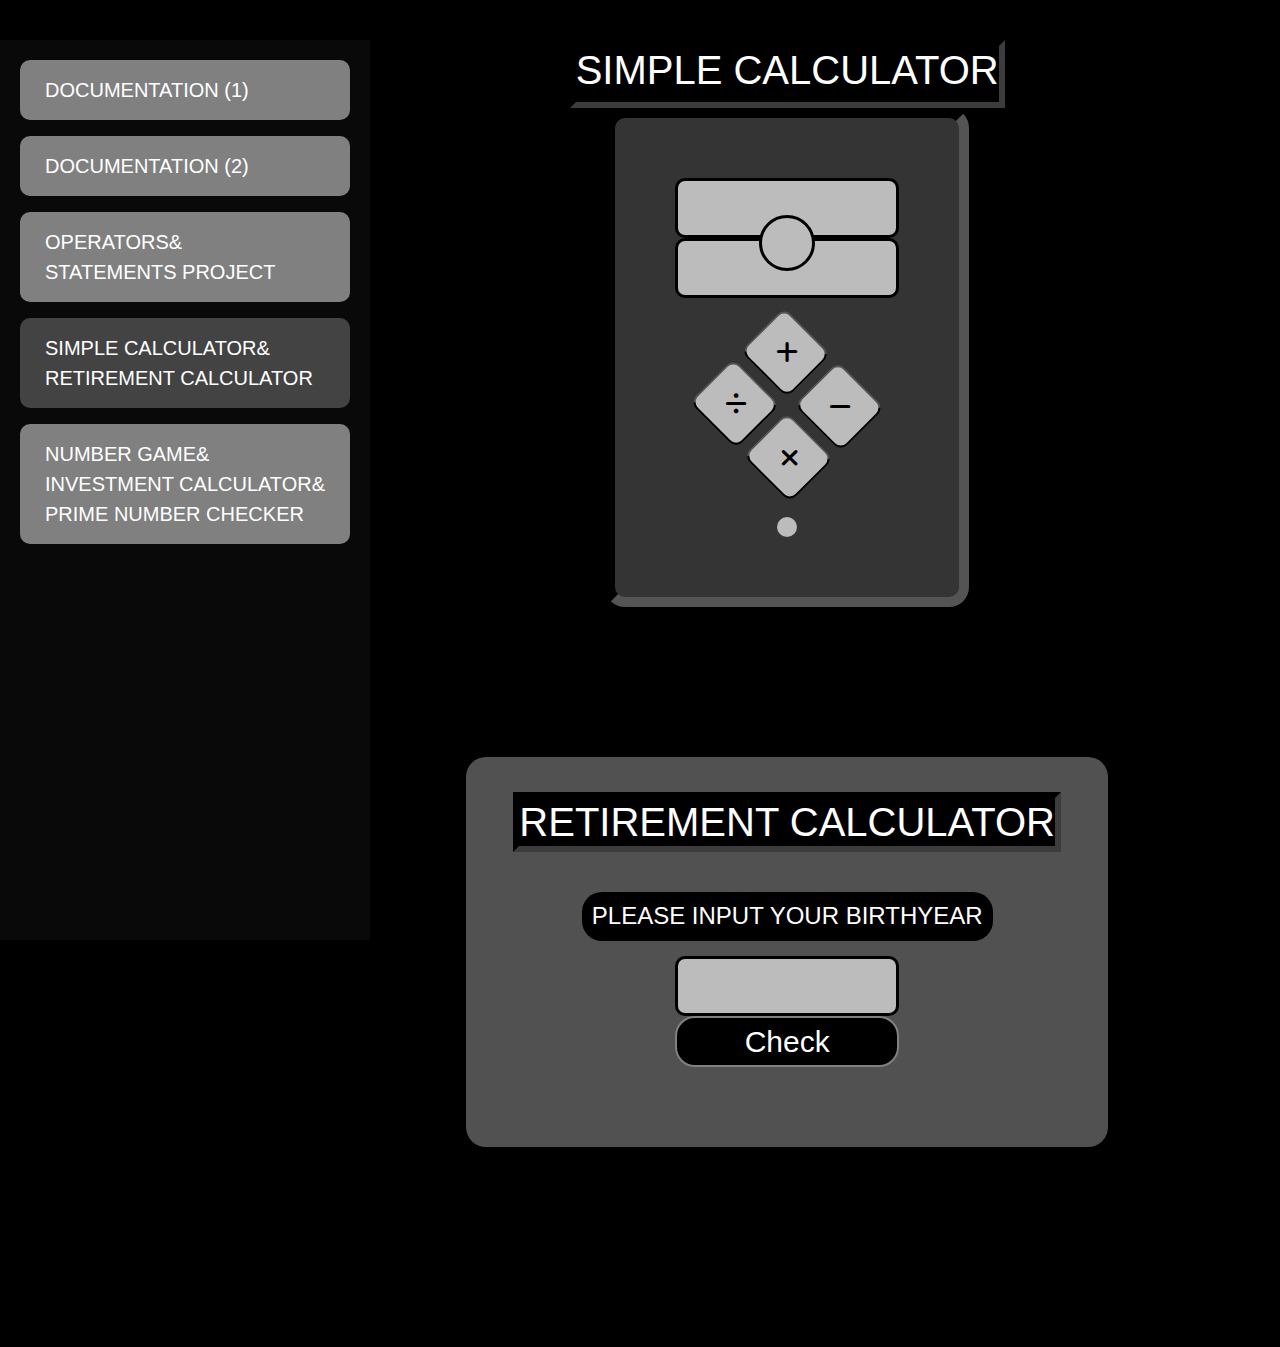
<file: page4.html>
<!DOCTYPE html>
<html lang="en">

<head>
    <meta charset="UTF-8">
    <meta name="viewport" content="width=device-width, initial-scale=1.0">
    <title>Javascript/page4</title>
    <link rel="stylesheet" href="style.css">
    <link rel="shortcut icon" href="javaprojfav-removebg-preview.png" type="image/x-icon">
    <link rel="stylesheet" href="https://cdn.jsdelivr.net/npm/bootstrap@5.3.2/dist/css/bootstrap.min.css">
    <link rel="stylesheet" href="https://cdnjs.cloudflare.com/ajax/libs/font-awesome/6.4.2/css/all.min.css">
    <link rel="preconnect" href="https://fonts.googleapis.com">
    <link rel="preconnect" href="https://fonts.gstatic.com" crossorigin>
    <link
        href="https://fonts.googleapis.com/css2?family=Bungee+Spice&family=Delius+Unicase&family=Lemonada&family=Lobster&family=Lobster+Two:wght@700&family=Nosifer&display=swap"
        rel="stylesheet">
</head>

<body class="body">

    <section class="flowp ">

        <nav id="max">
            <a href="index.html" class="">

                <p class="p">DOCUMENTATION (1)</p>
            </a>
            <a href="page2.html" class="">

                <p class="p">DOCUMENTATION (2)</p>
            </a>
            <a href="page3.html" class="">

                <p class="p">OPERATORS&<br>STATEMENTS PROJECT</p>
            </a>
            <a href="page4.html" class="">

                <p class="activelink">SIMPLE CALCULATOR&<br>RETIREMENT CALCULATOR</p>
            </a>
            <a href="page5.html" class="">

                <p class="p">NUMBER GAME&<br>INVESTMENT CALCULATOR&<br>PRIME NUMBER CHECKER</p>
            </a>

        </nav>

        <nav style="display: flex;align-items: center;width: 100%;background: black;z-index: 9;" class="small-nav">

            <button type="button" class="border-0" data-bs-toggle="offcanvas" data-bs-target="#offcan"
                style="font-weight: bold;background: none;margin-right: 15px;">



                <i class="fa-solid fa-bars" style="font-size: 30px;color: white"></i>


            </button>

            <h1 style="color: white;font-size: 35px;margin: auto;"><img src="javaprojfav-removebg-preview.png" alt=""
                    width="30" height="33" style="margin:0px  10px 0px 0px;">JAVASCRIPT<h1>


        </nav>

        <div class="offcanvas offcanvas-top m-0 w-100 h-100" id="offcan" aria-labelledby="offcanvasRightLabel">

            <div class="offcanvas-header d-flex justify-content-end">

                <button type="button" class="btn-close" data-bs-dismiss="offcanvas" aria-label="Close"
                    style="color: white;"></button>
            </div>
            <div class="offcanvas-body" style="background: black;">
                <nav style="background:; " id="map">
                    <a href="index.html" class="">

                        <p>DOCUMENTATION (1)</p>
                    </a>
                    <a href="page2.html" class="">

                        <p>DOCUMENTATION (2)</p>
                    </a>
                    <a href="page3.html" class="">

                        <p>OPERATORS&<br>STATEMENTS PROJECT</p>
                    </a>
                    <a href="page4.html" class="">

                        <p>SIMPLE CALCULATOR&<br>RETIREMENT CALCULATOR</p>
                    </a>
                    <a href="page5.html" class="">

                        <p>NUMBER GAME&<br>INVESTMENT CALCULATOR&<br>PRIME NUMBER CHECKER</p>
                    </a>
                </nav>


            </div>







        </div>











    </section>

    <div class="container mike">
        <div class="jike">
            <div class=" jk" id="calc">
                <div class=" "
                    style="margin: auto;width: fit-content;color: white;background: black;border: 6px inset rgb(60, 60, 60);">
                    <h1>SIMPLE CALCULATOR</h1>
                </div>
                <div class="pl">
                    <div class="cl">
                        <div class="calc">
                            <input type="text" id="inp1"><br>

                            <input type="text" id="inp2">

                        </div>
                        <div class="max">
                            <span id="symbol"></span>
                        </div>
                        <div class="buttons">
                            <button class="btncalc" value="plus"><i class="fa-solid fa-plus"></i></button>
                            <button class="btncalc" value="minus"><i class="fa-solid fa-minus"></i></button>
                            <button class="btncalc" value="divide"><i class="fa-solid fa-divide"></i></button>
                            <button class="btncalc" value="multiply"><i class="fa-solid fa-xmark"></i></button>
                        </div>
                        <div class="answer">
                            <span id="answer"></span>
                        </div>
                    </div>
                </div>
            </div>


            <div class="container grow" id="retire">
                <div class="mbb">
                    <div class="container-fluid tow">
                        <h1 class="text-center"
                            style="margin: auto;width: fit-content;color: white;background: black;border: 6px inset rgb(60, 60, 60);">
                            RETIREMENT CALCULATOR</h1>
                    </div>
                    <div style="margin-top: 40px;margin-bottom: 15px;">
                        <h4 class="text-center"
                            style="color:white; background: black;text-transform: uppercase; width: fit-content;margin: auto;padding: 10px;border-radius: 20px;">
                            please input your birthyear</h4>
                    </div>
                    <div class="container-fluid klm">

                        <div class="kop" style="margin-bottom: 25px;">
                            <input type="text" id="year">
                            <button onclick="agech()"
                                style="background: black;color: white;font-size: 30px;border-radius: 20px;">Check</button>
                        </div>
                    </div>
                    <div>
                        <h3 id="pl" class="text-center"
                            style="color:white; background: black;text-transform: uppercase; width: fit-content;margin: auto;padding: 10px;border-radius: 20px;visibility: hidden;">
                        </h3>
                    </div>
                </div>
            </div>
        </div>
    </div>



    <script>





        let bttn = document.querySelectorAll('.btncalc');

        for (let i = 0; i < bttn.length; i++) {
            bttn[i].addEventListener('click', () => {
                let a = +(document.getElementById('inp1').value);
                let b = +(document.getElementById('inp2').value);
                let c = document.getElementById('answer');
                let d = document.getElementById('symbol');


                if (isNaN(a) || isNaN(b) || !a || !b) {
                    c.innerHTML = `invalid value(s) ❌`;

                    c.style.color = 'red';
                    d.innerHTML = `?`;

                }
                else {
                    performcalc(i, a, b, c, d)
                    c.style.color = 'black';
                }

            })


        }

        function performcalc(i, a, b, c, d) {

            if (bttn[i].value == 'plus') {

                c.innerHTML = a + b;
                d.innerHTML = `+`;


            }
            else if (bttn[i].value == 'minus') {

                c.innerHTML = a - b;
                d.innerHTML = `-`;



            }
            else if (bttn[i].value == 'divide') {

                c.innerHTML = a / b;
                d.innerHTML = `/`;


            }
            else if (bttn[i].value == 'multiply') {

                c.innerHTML = a * b;
                d.innerHTML = `*`;


            }


        }









        // function minus() {

        //     c = a - b
        //     d.innerHTML = `-`;
        //     mistakes()

        // }
        // function divide() {



        // }
        // function multiply() {



        // }




















        // RETIREMENT CALCULATOR
        function agech() {
            const birthyear = document.getElementById('year').value;
            const presentyear = new Date().getFullYear();
            let userage = presentyear - birthyear;
            let retire = 65 - userage;

            if (!birthyear || isNaN(birthyear)) {
                document.getElementById('pl').innerHTML = `enter a year`;
                document.getElementById('pl').style.color = 'red';
                document.getElementById('pl').style.visibility = 'visible';



            }
            else if (birthyear > presentyear) {
                document.getElementById('pl').innerHTML = `Year invalid`;
                document.getElementById('pl').style.color = 'yellow';
                document.getElementById('pl').style.visibility = 'visible';
            }
            else if (birthyear <= 1958) {
                document.getElementById('pl').innerHTML = `Year invalid/retirement age met  please go and retire `;
                document.getElementById('pl').style.color = 'yellow';
                document.getElementById('pl').style.visibility = 'visible';
            }
            else {

                document.getElementById('pl').innerHTML = `You have ${retire}year(s) until you are able to retire`;
                document.getElementById('pl').style.color = 'white';
                document.getElementById('pl').style.visibility = 'visible';
            }


        }
    </script>





    <script src="https://cdn.jsdelivr.net/npm/bootstrap@5.3.2/dist/js/bootstrap.bundle.min.js"></script>
</body>

</html>
</file>
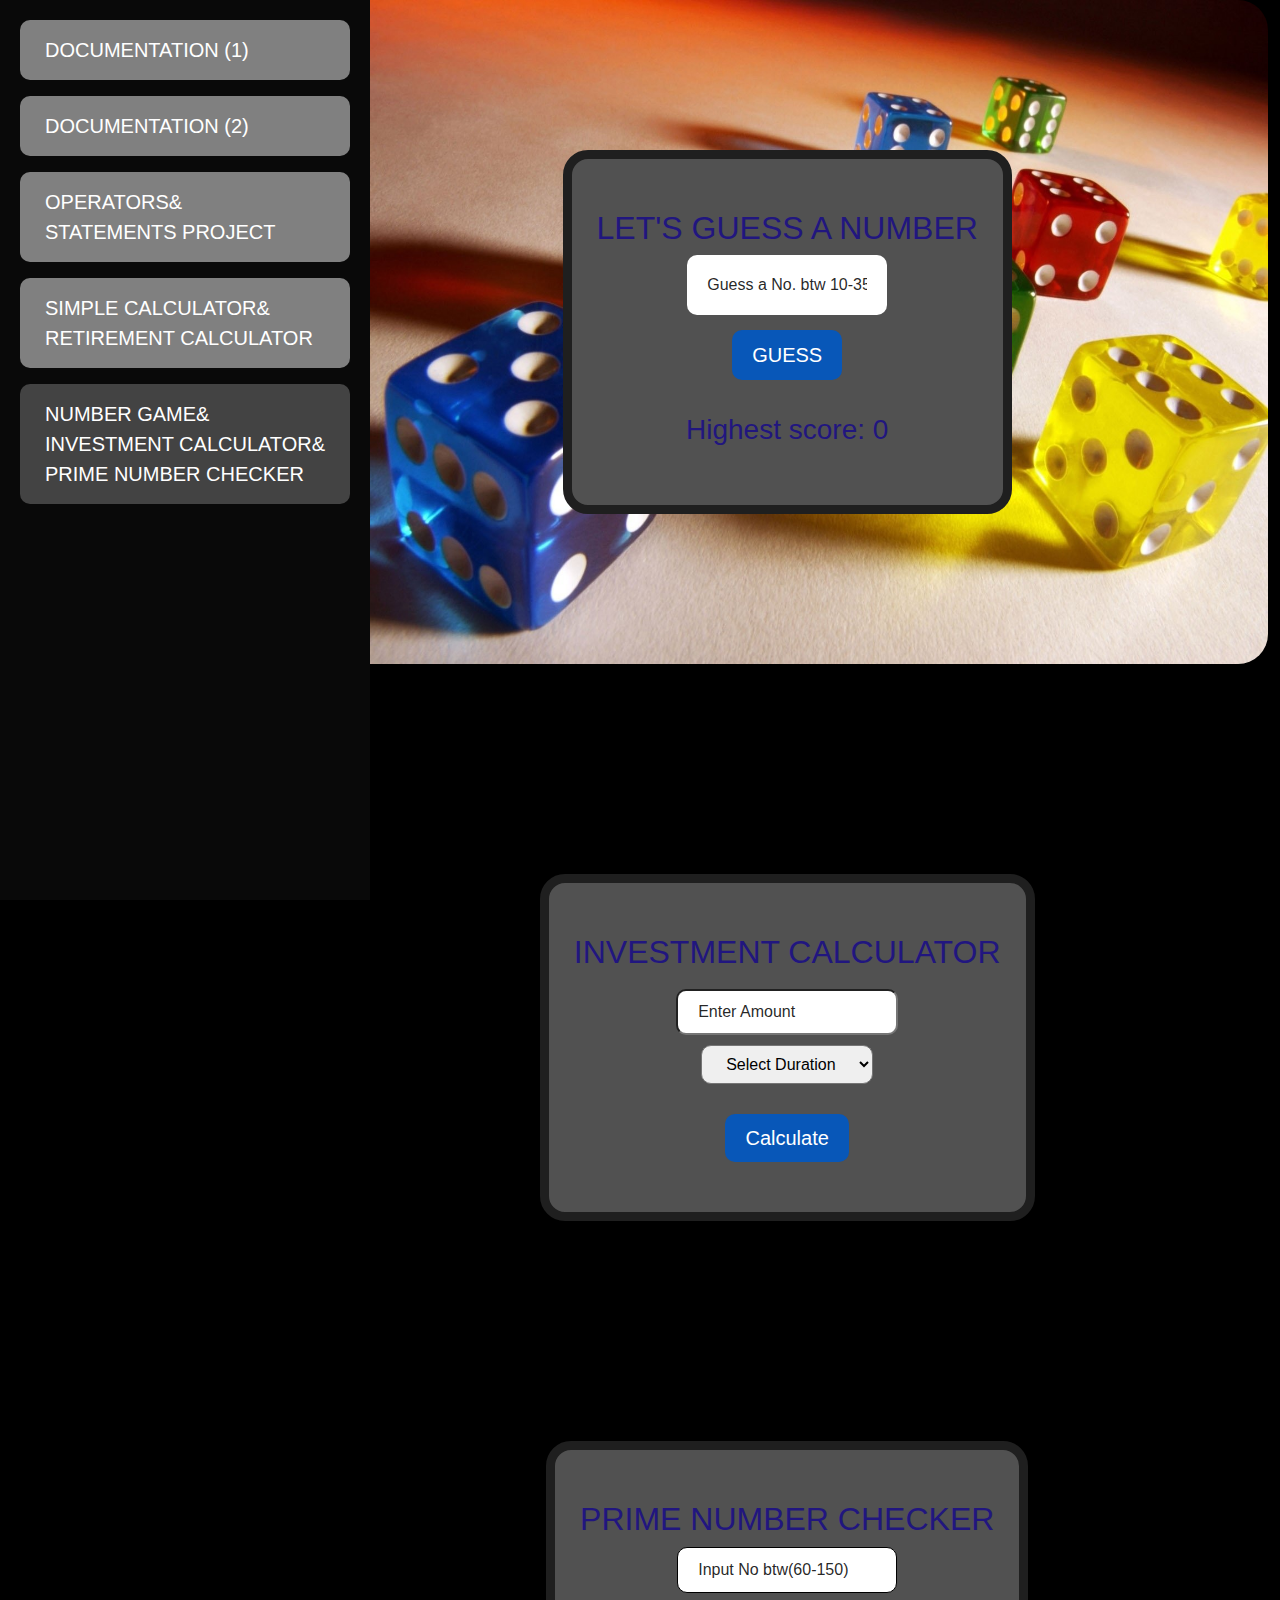
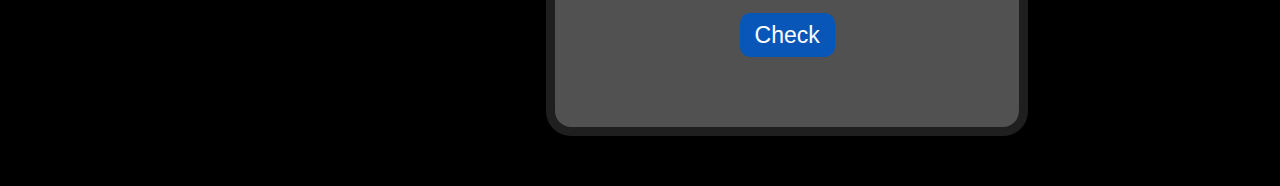
<file: page5.html>
<!DOCTYPE html>
<html lang="en">

<head>
    <meta charset="UTF-8">
    <meta name="viewport" content="width=device-width, initial-scale=1.0">
    <title>Javascript/page5</title>
    <link rel="stylesheet" href="style.css">
    <link rel="shortcut icon" href="javaprojfav-removebg-preview.png" type="image/x-icon">
    <link rel="stylesheet" href="https://cdn.jsdelivr.net/npm/bootstrap@5.3.2/dist/css/bootstrap.min.css">
    <link rel="stylesheet" href="https://cdnjs.cloudflare.com/ajax/libs/font-awesome/6.4.2/css/all.min.css">
    <link rel="preconnect" href="https://fonts.googleapis.com">
    <link rel="preconnect" href="https://fonts.gstatic.com" crossorigin>
    <link
        href="https://fonts.googleapis.com/css2?family=Bungee+Spice&family=Delius+Unicase&family=Lemonada&family=Lobster&family=Lobster+Two:wght@700&family=Nosifer&display=swap"
        rel="stylesheet">
</head>

<body class="body">
    <section class="flowp ">

        <nav id="max">
            <a href="index.html" class="">

                <p class="p">DOCUMENTATION (1)</p>
            </a>
            <a href="page2.html" class="">

                <p class="p">DOCUMENTATION (2)</p>
            </a>
            <a href="page3.html" class="">

                <p class="p">OPERATORS&<br>STATEMENTS PROJECT</p>
            </a>
            <a href="page4.html" class="">

                <p class="p">SIMPLE CALCULATOR&<br>RETIREMENT CALCULATOR</p>
            </a>
            <a href="page5.html" class="">

                <p class="activelink">NUMBER GAME&<br>INVESTMENT CALCULATOR&<br>PRIME NUMBER CHECKER</p>
            </a>

        </nav>

        <nav style="display: flex;align-items: center;width: 100%;background: black;z-index: 9;" class="small-nav">

            <button type="button" class="border-0" data-bs-toggle="offcanvas" data-bs-target="#offcan"
                style="font-weight: bold;background: none;margin-right: 15px;">



                <i class="fa-solid fa-bars" style="font-size: 30px;color: white"></i>


            </button>

            <h1 style="color: white;font-size: 35px;margin: auto;"><img src="javaprojfav-removebg-preview.png" alt=""
                    width="30" height="33" style="margin:0px  10px 0px 0px;">JAVASCRIPT<h1>


        </nav>

        <div class="offcanvas offcanvas-top m-0 w-100 h-100" id="offcan" aria-labelledby="offcanvasRightLabel">

            <div class="offcanvas-header d-flex justify-content-end">

                <button type="button" class="btn-close" data-bs-dismiss="offcanvas" aria-label="Close"
                    style="color: white;"></button>
            </div>
            <div class="offcanvas-body" style="background: black;">
                <nav style="background:; " id="map">
                    <a href="index.html" class="">

                        <p>DOCUMENTATION (1)</p>
                    </a>
                    <a href="page2.html" class="">

                        <p>DOCUMENTATION (2)</p>
                    </a>
                    <a href="page3.html" class="">

                        <p>OPERATORS&<br>STATEMENTS PROJECT</p>
                    </a>
                    <a href="page4.html" class="">

                        <p>SIMPLE CALCULATOR&<br>RETIREMENT CALCULATOR</p>
                    </a>
                    <a href="page5.html" class="">

                        <p>NUMBER GAME&<br>INVESTMENT CALCULATOR&<br>PRIME NUMBER CHECKER</p>
                    </a>
                </nav>


            </div>







        </div>











    </section>


    <div class="container mike">
        <div class="kunlo">
            <main id="thecon" class="thecon">

                <h2 class="h2d">LET'S GUESS A NUMBER</h2>
                <section id="sect">
                    <input class="inn" type="text" id="guess" placeholder="Guess a No. btw 10-35">
                    <button class="btngues" id="button">GUESS</button>
                    <h2 class="out" id="output"></h2>
                    <button class="btnagn" id="buttonagain">PLAY
                        AGAIN</button>
                    <h3 class="h2d h3d">Highest score: <span id="high">0</span></h3>



                </section>




            </main>
        </div>

        <div class="invest" id="invet">
            <main class="thecon">

                <h2 class="h2d">INVESTMENT CALCULATOR</h2>
                <section>
                    <div class="invest-cal">
                        <div class="invest-cal-inn">
                            <div class="mag" id="mam">
                                <label for="amount" id="inputss"></label>
                                <input type="text" placeholder="Enter Amount" id="amount" name="amount" required>

                            </div>
                            <div class="mag" id="mam">
                                <label for="duration" id="selectss"></label>
                                <select name="duration" id="months" required>
                                    <option selected disabled value="0">Select Duration</option>
                                    <option value="1">1 Month</option>
                                    <option value="2">2 Months</option>
                                    <option value="3">3 Months</option>
                                    <option value="4">4 Months</option>
                                    <option value="5">5 Months</option>
                                    <option value="6">6 Months</option>
                                    <option value="7">7 Months</option>
                                    <option value="8">8 Months</option>
                                    <option value="9">9 Months</option>
                                    <option value="10">10 Months</option>
                                    <option value="11">11 Months</option>
                                    <option value="12">12 Months</option>
                                </select>

                            </div>



                        </div>
                        <div>
                            <button id="btn">Calculate</button>
                        </div>


                        <div id="results">
                            <div style="background:rgb(95, 95, 95) ;padding: 25px;border-radius: 20px;">
                                <h4 class="h2d h4d" style="text-align: left;">Pricipal: <span id="respri">0</span></h4>
                                <h4 class="h2d h4d" style="text-align: left;">Duration: <span id="resdur">0</span>
                                    <h4>
                                        <h4 class="h2d h4d" style="text-align: left;">Rate: <span id="resrat">15</span>%
                                        </h4>
                                        <h4 class="h2d h4d" style="text-align: left;">Interest: <span
                                                id="resint">0</span>
                                        </h4>
                                        <h4 class="h2d" style="text-align: left;">Amount: <span id="resam">0</span>
                                        </h4>
                            </div>
                            <div>
                                <button id="btn2">Reset</button>
                            </div>



                        </div>

                    </div>
                </section>



            </main>
        </div>

        <div class="prime">
            <main class="thecon">
                <h2 class="h2d">PRIME NUMBER CHECKER</h2>

                <section class="invest-cal">
                    <div id="calpp">
                        <input type="text" id="primeinp" placeholder="Input No btw(60-150)">
                        <button id="proced">check</button>
                    </div>
                    <div id="calpp">
                        <span id="primeout" style="font-size: 20px;margin-top:20px;text-align: center;"></span>
                    </div>
                </section>

            </main>
        </div>
    </div>


    <script>
        let backplace, userguess, output, fant, inp, hscore, highscore;
        let score = 30;
        let secretnum = Math.trunc(Math.random() * 25) + 10;
        console.log(`Secrt No-${secretnum}`);
        let guess = document.getElementById('button');
        let playagain = document.getElementById('buttonagain');





        function gameover() {






            score = score - 6;
            console.log(` chances-${score}`);

            if (score == 0) {
                backplace.style.backgroundColor = 'red';
                inp.style.visibility = 'hidden';
                inp.style.position = 'absolute';
                guess.style.visibility = 'hidden';
                guess.style.position = 'absolute';
                output.innerHTML = `GAME OVER <br> the number was "${secretnum}" `;
                output.style.color = 'gold';
                playagain.style.visibility = 'visible';
                playagain.style.position = 'relative';
            }
        }



        guess.addEventListener('click', () => {
            backplace = document.getElementById('thecon');
            highscore = document.getElementById('high');

            hscore = 0;
            userguess = document.getElementById('guess').value;
            fant = document.getElementById('sect');
            guess = document.getElementById('button');
            output = document.getElementById('output');
            inp = document.getElementById('guess');
            if (!userguess || isNaN(userguess) || userguess < 10 || userguess > 35) {

                output.innerHTML = '<h2><span style="color:red;">Guess invalid</span> <br> guess btw(10-35)</h2>';
                output.style.color = 'orange';
                output.style.fontSize = '25px';
                playagain.style.visibility = 'hidden';
                playagain.style.position = 'absolute';
                document.getElementById('guess').value = "";
                gameover();

            }

            else if (userguess < secretnum) {
                output.innerHTML = 'Your guess is too low';
                output.style.color = 'gold';
                output.style.fontSize = '25px';
                playagain.style.visibility = 'hidden';
                playagain.style.position = 'absolute';
                document.getElementById('guess').value = "";
                gameover();
            }
            else if (userguess > secretnum) {
                output.innerHTML = 'Your guess is too high';
                output.style.color = 'red';
                output.style.fontSize = '25px';
                playagain.style.visibility = 'hidden';
                playagain.style.position = 'absolute';
                document.getElementById('guess').value = "";
                gameover();
            }


            else if (userguess == secretnum) {
                inp.style.visibility = 'hidden';
                inp.style.position = 'absolute';
                guess.style.visibility = 'hidden';
                guess.style.position = 'absolute';
                output.innerHTML = `you are correct <br> the number was "${secretnum}" `;
                output.style.color = 'green';
                output.style.fontSize = '25px';
                playagain.style.visibility = 'visible';
                playagain.style.position = 'relative';
                playagain.style.margin = 'auto';
                backplace.style.backgroundColor = 'lightgreen';
                if (score > hscore) {
                    highscore.innerHTML = `${score}`;

                }


            }


        })



        playagain.addEventListener('click', () => {

            score = 30;

            secretnum = Math.trunc(Math.random() * 25) + 10;
            console.log(`Secrt No-${secretnum}`);
            backplace.style.backgroundColor = 'rgb(81, 81, 81)';
            inp.style.visibility = 'visible';
            inp.style.position = 'relative';
            guess.style.visibility = 'visible';
            guess.style.position = 'relative';
            output.innerHTML = '';
            document.getElementById('guess').value = "";
            output.style.color = '';
            output.style.fontSize = '';
            playagain.style.visibility = 'hidden';
            playagain.style.position = 'absolute';




        })


        let investamt, intestvalround, amountvalround, monthvalue, rate, labr, labs, principal, duration, amount, resintr, newvalue, resrate;




        let calcbtn = document.getElementById('btn');
        let resetbtn = document.getElementById('btn2');
        let invest = document.querySelector('#amount');
        let month = document.querySelector('#months');
        let rtty = document.getElementById('results');
        let maabb = document.getElementById('mam');


        calcbtn.addEventListener('click', () => {
            investamt = +(document.querySelector('#amount').value);
            monthvalue = +(document.querySelector('#months').value);
            labr = document.querySelector('#inputss');
            labs = document.querySelector('#selectss');



            principal = document.getElementById('respri');
            duration = document.getElementById('resdur');
            amount = document.getElementById('resam');
            resintr = document.getElementById('resint');
            resrate = document.getElementById('resrat');
            rate = +(0.15);
            console.log(monthvalue);
            intestvalue = investamt * monthvalue * rate;
            intestvalround = Math.round(intestvalue);
            console.log(intestvalue);

            amountvalue = intestvalround + investamt;
            //    amountvalround=Math.round(amountvalue)

            console.log(amountvalue);




            if (!investamt || isNaN(investamt)) {
                labr.innerHTML = `invalid input`;
                labr.style.color = `red`;
                labr.style.visibility = 'visible';
                labr.style.position = 'relative';



            }


            else {

                principal.innerHTML = ` &#8358;${investamt}`;
                duration.innerHTML = `${monthvalue}Months`;
                amount.innerHTML = `&#8358;${amountvalue}`;
                resintr.innerHTML = `&#8358;${intestvalround}`;
                document.querySelector('#amount').value = '';
                document.querySelector('#months').value = '0';
                labr.style.visibility = 'hidden';
                labr.style.position = 'absolute';

                invest.style.visibility = 'hidden';
                invest.style.position = 'absolute';
                month.style.visibility = 'hidden';
                month.style.position = 'absolute';

                rtty.style.visibility = 'visible';
                rtty.style.position = 'relative';
                rtty.style.marginTop = '-25px';
                calcbtn.style.visibility = 'hidden';
                calcbtn.style.position = 'absolute';
                resetbtn.style.visibility = 'visible';
                resetbtn.style.position = 'relative';







            }





        })

        resetbtn.addEventListener('click', () => {
            {
                labr.style.visibility = 'hidden';
                labr.style.position = 'absolute';
                invest.style.visibility = 'visible';
                invest.style.position = 'relative';
                month.style.visibility = 'visible';
                month.style.position = 'relative';
                rtty.style.visibility = 'hidden';
                rtty.style.position = 'absolute';
                calcbtn.style.visibility = 'visible';
                calcbtn.style.position = 'relative';
                resetbtn.style.visibility = 'hidden';
                resetbtn.style.position = 'absolute';
            }
        })


        //PRIME NUMBER CHECKER ENGINE



        let butn = document.getElementById('proced');

        butn.addEventListener('click', () => {
            let primeget = +(document.getElementById('primeinp').value);
            let primeout = document.getElementById('primeout');
            let q;
            if (isNaN(primeget) || !primeget) {
                verify('Enter a valid input', 'red');
            }
            else if (primeget < 60 || primeget > 150) {
                verify('(60-150)only', 'yellow');
            }
            else {
                for (q = 2; q < primeget; q++) {
                    console.log(q);
                    if (primeget % q == 0) {
                        verify(`Wrong ${primeget} is not a prime number`, 'red');
                        console.log(q);
                        break;
                    }
                }
                if (primeget == q) {
                    verify(`Correct ${primeget} is a prime number `, ' rgb(73, 239, 7)');
                    console.log(q);
                }
            }
        })
        function verify(message, color) {
            document.getElementById('primeinp').value = "";

            primeout.innerHTML = message;
            primeout.style.color = color;

        }



    </script>
    <script src="https://cdn.jsdelivr.net/npm/bootstrap@5.3.2/dist/js/bootstrap.bundle.min.js"></script>

</body>

</html>
</file>
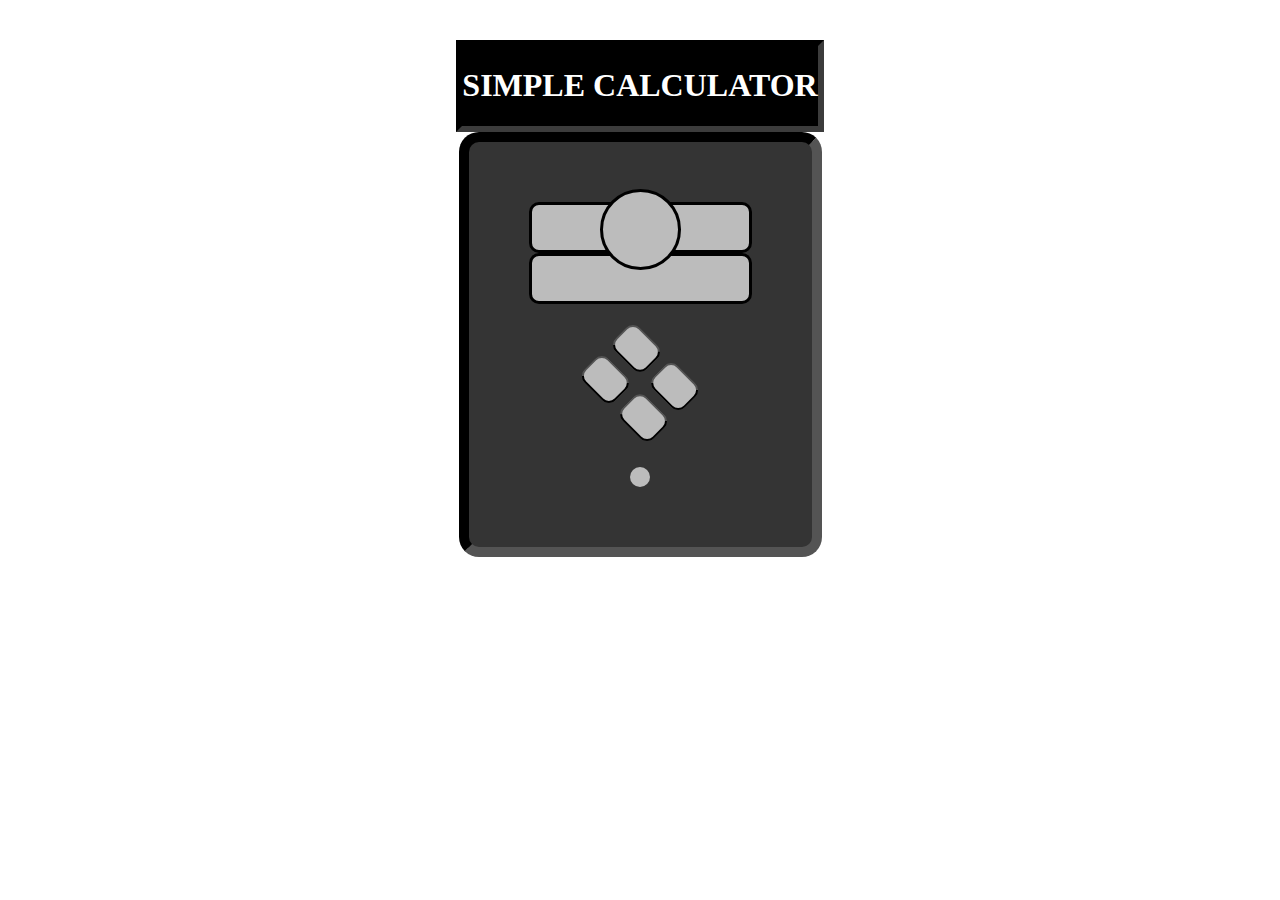
<file: send.html>
<!DOCTYPE html>
<html lang="en">

<head>
    <meta charset="UTF-8">
    <meta name="viewport" content="width=device-width, initial-scale=1.0">
    <title>Javascript/page5</title>
    <!-- <link rel="shortcut icon" href="po.jpg" type="image/x-icon">
    <link rel="stylesheet" href="https://cdn.jsdelivr.net/npm/bootstrap@5.3.2/dist/css/bootstrap.min.css">
    <link rel="stylesheet" href="https://cdnjs.cloudflare.com/ajax/libs/font-awesome/6.4.2/css/all.min.css">
    <link rel="preconnect" href="https://fonts.googleapis.com">
    <link rel="preconnect" href="https://fonts.gstatic.com" crossorigin>
    <link
        href="https://fonts.googleapis.com/css2?family=Bungee+Spice&family=Delius+Unicase&family=Lemonada&family=Lobster&family=Lobster+Two:wght@700&family=Nosifer&display=swap"
        rel="stylesheet"> -->
    <style>
        .mike .pl {

            display: flex;
            justify-content: center;
            align-items: center;

        }

        .mike .cl {
            display: grid;
            place-items: center;
            grid-template-columns: repeat(1, 1fr);
            background: rgb(52, 52, 52);
            width: fit-content;
            margin: auto;
            padding: 60px;
            border-radius: 20px;
            border: 10px inset black;
        }

        .mike .jk {
            margin-top: 40px;
        }

        .jike input {
            border: 3px solid black;
            margin: 0px;
            padding: 15px 20px;
            border-radius: 10px;
            background: rgb(188, 188, 188);
            outline: none;
        }

        .mike .cl span {

            display: flex;
            justify-content: center;
            align-items: center;

        }

        .mike .buttons {
            display: grid;

            grid-template-columns: repeat(2, 1fr);
            grid-column-gap: 10px;
            grid-row-gap: 10px;
            transform: rotate(45deg);
            margin-top: 40px;
        }

        .mike .buttons button {
            padding: 15px 20px;
            border-radius: 10px;

            background: rgb(188, 188, 188);

        }


        .mike .buttons button:hover {
            background: rgb(113, 113, 113);
        }

        .mike .buttons button:active {
            transform: scale(0.9);
            transition: all 2.s ease;
        }

        .mike .fa-solid {
            font-size: 25px;
            transform: rotate(135deg);
        }

        .mike .max {
            position: absolute;
            margin-bottom: 230px;

        }

        .mike #symbol {

            color: rgb(0, 0, 0);
            padding: 25px;
            width: 25px;
            height: 25px;
            margin: auto;
            border-radius: 50%;
            font-size: 30px;
            font-weight: bolder;

            border: 3px solid black;
            background: rgb(188, 188, 188);
        }

        .mike #answer {
            padding: 10px;
            color: black;
            background: white;
            border-radius: 10px;
            margin: 45px 0px 0px 0px;
            font-weight: bolder;
            background: rgb(188, 188, 188);
        }
    </style>
</head>

<body>
    <div class="container mike">
        <div class="jike">
            <div class=" jk" id="cal">
                <div class=" "
                    style="margin: auto;width: fit-content;color: white;background: black;border: 6px inset rgb(60, 60, 60);">
                    <h1>SIMPLE CALCULATOR</h1>
                </div>
                <div class="pl">
                    <div class="cl">
                        <div class="calc">
                            <input type="text" id="inp1"><br>

                            <input type="text" id="inp2">

                        </div>
                        <div class="max">
                            <span id="symbol"></span>
                        </div>
                        <div class="buttons">
                            <button class="btncalc" value="plus"><i class="fa-solid fa-plus"></i></button>
                            <button class="btncalc" value="minus"><i class="fa-solid fa-minus"></i></button>
                            <button class="btncalc" value="divide"><i class="fa-solid fa-divide"></i></button>
                            <button class="btncalc" value="multiply"><i class="fa-solid fa-xmark"></i></button>
                        </div>
                        <div class="answer">
                            <span id="answer"></span>
                        </div>
                    </div>
                </div>
            </div>



        </div>
    </div>

</body>

</html>
</file>
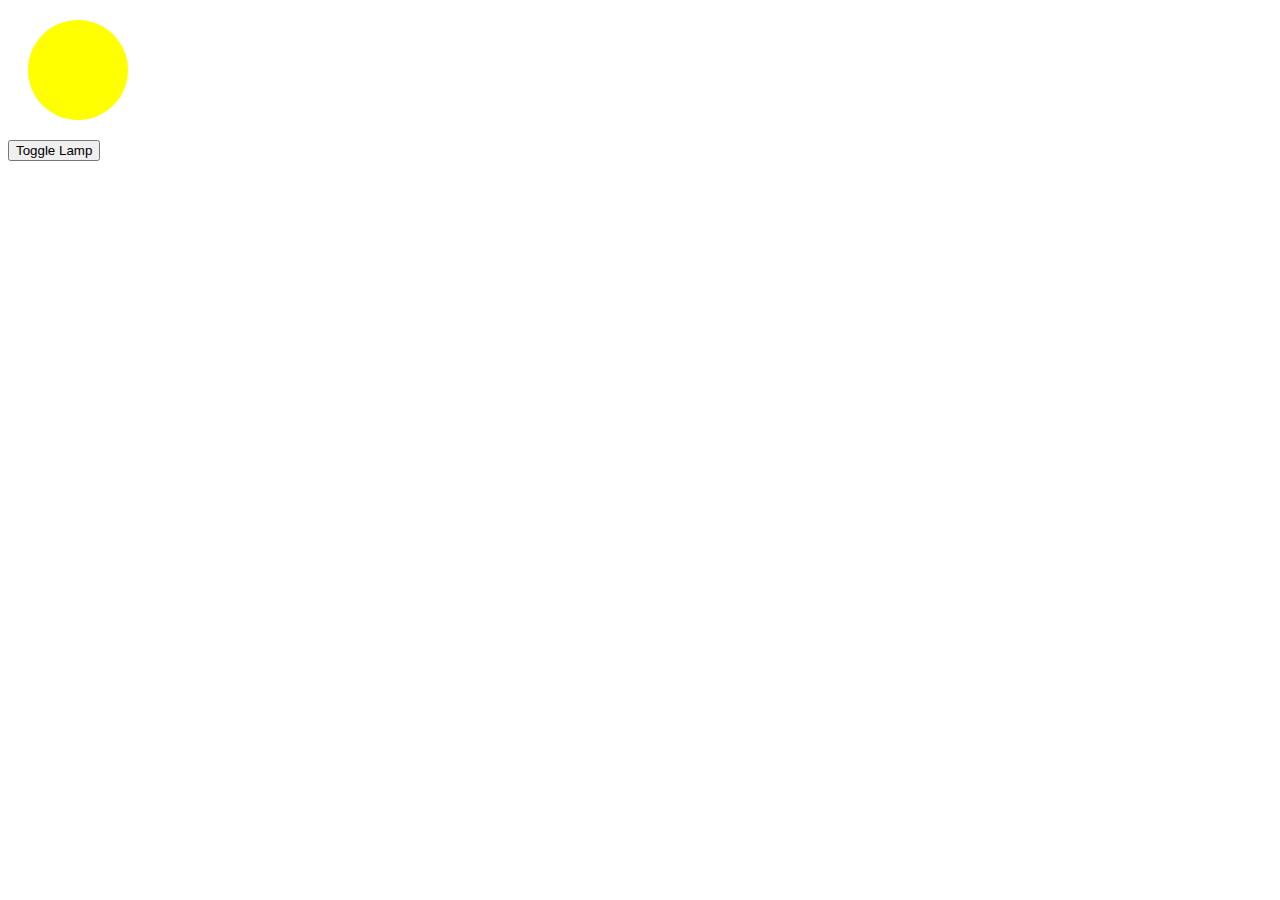
<file: text.html>
<!DOCTYPE html>
<html lang="en">
<head>
  <meta charset="UTF-8">
  <meta name="viewport" content="width=device-width, initial-scale=1.0">
  <title>Lamp Control</title>
  <style>
    #lamp {
      width: 100px;
      height: 100px;
      background-color: yellow;
      border-radius: 50%;
      margin: 20px;
    }
  </style>
</head>
<body>

<div id="lamp"></div>
<button onclick="toggleLamp()">Toggle Lamp</button>

<script>
  var lampIsOn = true;

  function toggleLamp() {
    var lamp = document.getElementById("lamp");

    if (lampIsOn) {
      // Turn off the lamp
      lamp.style.backgroundColor = "grey";
      lampIsOn = false;
    } else {
      // Turn on the lamp
      lamp.style.backgroundColor = "yellow";
      lampIsOn = true;
    }
  }
</script>

</body>
</html>
</file>
<file: style.css>
.body {
    padding: 0px 0px 50px 23%;
    background-color: black;
    overflow-x: hidden;
    font-family: 'Gill Sans', 'Gill Sans MT', Calibri, 'Trebuchet MS', sans-serif;
}


.offcanvas {
    visibility: hidden;
    position: absolute;
}

.flowp table {
    margin: auto;
    border-radius: 10px;
}

.flowp thead {
    text-align: center;
    background: black;
    color: white;
    padding: 20px;
}

.flowp thead tr {
    text-align: center;
    text-transform: uppercase;
    font-weight: bold;

}

.flowp thead td {
    padding: 20px;
}

.flowp tbody td {
    border-top: 2px solid;
    border-bottom: 2px solid;
    border-right: none;
    border-left: none;
    text-align: center;
    color: rgb(66, 64, 64);
    padding: 20px;
}

.flowp tbody tr:nth-child(odd) {
    background: grey;
}

.flowp tbody tr:nth-child(even) {
    background: rgb(221, 221, 221);

}

.flowp tbody tr:nth-child(odd) hr {
    color: rgb(235, 235, 235);

}

.flowp #max {
    background: rgb(9, 9, 9);
    width: fit-content;
    position: fixed;
    left: 0;
    height: 100%;
    padding: 20px;
    z-index: 2;
    overflow-y: auto;
}



.flowp #max a {
    color: white;
    text-decoration: none;
    margin: 0px;
    font-size: 20px;

}

.flowp #max .p {
    background: grey;
    padding: 15px 25px;
    border-radius: 10px;
}

.flowp #max .p:hover {
    background: rgb(67, 67, 67);
}

.activelink {
    background: rgb(67, 67, 67);
    padding: 15px 25px;
    border-radius: 10px;
}

.flowp #map {
    width: fit-content;

    top: 0;
    display: flex;
    justify-content: center;
    visibility: hidden;
    position: absolute;
}

.flowp #fay {
    width: 80%;
    margin: auto;
}

.flowp #jay {
    width: 80%;
}

.flowp #jay img {
    width: 80%;
}

.flowp #mk td {
    font-size: 15px;
}

.flowp #mk img {
    height: 100%;
    width: 100%;

}

.flowp #kl {
    width: 250px;
    height: 100px;
}



.flowp .pol {

    display: flex;
    justify-content: center;
    align-items: center;
    margin-left: -30px;
    width: 100%;
}

.flowp #mal:active {
    transform: scale(0.9);
}

.flowp .small-nav {
    visibility: hidden;
    position: absolute;
    padding: 10px;
}

.flowp #Array {
    height: 320px;

}

.flowp #oper {
    margin-top: 0;
}

.scopes {
    display: flex;
    justify-content: center;
    align-items: center;
    background: rgb(37, 37, 37);
    padding: 50px;
    overflow-x: hidden;
}

/* .scopes section{
    display: flex;
    justify-content: center;
    align-items: center;
} */
.scopes h2 {
    margin: 30px 0px 0px 0px;
    text-align: center;
    color: white;
    font-size: 40px;
    text-transform: uppercase;
}

.scopes h3 {
    margin: 50px 0px 0px 0px;
    text-align: center;
    color: rgb(255, 255, 255);
}

.scopes p {
    font-size: 25px;
    color: white;
    margin: 30px 0px 0px 0px;
}

.ju {
    width: 90%;
    margin: auto;
}

.ju img {
    width: 100%;
    margin-top: 20px;
    border-radius: 20px;
}

.loops {
    background: rgb(128, 128, 128);
    text-align: center;
    overflow-x: hidden;
    padding: 50px;
}

.loops h2 {
    margin-top: 40px;
    color: rgb(237, 237, 237);
    font-size: 40px;
}

.loops h3 {
    margin-top: 40px;
    color: white;
}

.loops p {
    font-size: 25px;
}

.loops ul {
    list-style: none;
    font-size: 25px;
    text-align: left;
    display: grid;
    place-items: center;
}

.methods {
    background: rgb(37, 37, 37);
    text-align: center;
    font-size: ;
    color: white;
    padding: 50px;
}
.methods section{
    margin-top: 60px;
}
.methods h2{
    font-size: 40px;
}
.methods h3{
    font-size: 37px;
}    
.methods h5{
    font-size: 30px;
    
}
.methods p{
    font-size: 20px;
}
.methods header{
    margin-top: 15%;
   
}

/* .methods  {



    text-align: center;
    font-size: ;
    color: white;

}

.methods h3 {
    text-align: center;
    font-size: ;
    color: white;

}

.methods h5 {
    text-align: center;
    font-size: ;
    color: white;
}

.methods p {
    text-align: center;
    font-size: ;
    color: white;
} */







/* CAULATOR AND RITEMENT */

.mike .pl {

    display: flex;
    justify-content: center;
    align-items: center;

}

.mike .cl {
    display: grid;
    place-items: center;
    grid-template-columns: repeat(1, 1fr);
    background: rgb(52, 52, 52);
    width: fit-content;
    margin: auto;
    padding: 60px;
    border-radius: 20px;
    border: 10px inset black;
}

.mike .jk {
    margin-top: 40px;
}

.jike input {
    border: 3px solid black;
    margin: 0px;
    padding: 15px 20px;
    border-radius: 10px;
    background: rgb(188, 188, 188);
    outline: none;
}

.mike .cl span {

    display: flex;
    justify-content: center;
    align-items: center;

}

.mike .buttons {
    display: grid;

    grid-template-columns: repeat(2, 1fr);
    grid-column-gap: 10px;
    grid-row-gap: 10px;
    transform: rotate(45deg);
    margin-top: 40px;
}

.mike .buttons button {
    padding: 15px 20px;
    border-radius: 10px;

    background: rgb(188, 188, 188);

}


.mike .buttons button:hover {
    background: rgb(113, 113, 113);
}

.mike .buttons button:active {
    transform: scale(0.9);
    transition: all 2.s ease;
}

.mike .fa-solid {
    font-size: 25px;
    transform: rotate(135deg);
}

.mike .max {
    position: absolute;
    margin-bottom: 230px;

}

.mike #symbol {

    color: rgb(0, 0, 0);
    padding: 25px;
    width: 25px;
    height: 25px;
    margin: auto;
    border-radius: 50%;
    font-size: 30px;
    font-weight: bolder;

    border: 3px solid black;
    background: rgb(188, 188, 188);
}

.mike #answer {
    padding: 10px;
    color: black;
    background: white;
    border-radius: 10px;
    margin: 45px 0px 0px 0px;
    font-weight: bolder;
    background: rgb(188, 188, 188);
}




.mike .klm {
    display: flex;
    justify-content: center;
    align-items: center;
}

.mike .kop {
    display: grid;


}

.mike .kop button {
    border: 2px solid gray;

}

.mike .grow {
    margin-top: 150px;
    display: flex;
    justify-content: center;
    align-items: center;
    margin-bottom: 150px;

}

.mike .mbb {

    padding: 35px;
    border-radius: 20px;
    background: rgb(81, 81, 81);
    width: fit-content;

}

.mike .tow {
    margin: auto;
}



/* GUESS MY NO */
.kunlo {
    background-image: url(bAC.jpg);
    background-size: cover;
    background-repeat: no-repeat;
    animation: body 7s ease-in-out 0s infinite alternate;
    padding: 150px 0px;
    border-radius: 30px;
}

@keyframes body {
    from {
        background-image: url(bAC.jpg);
    }

    to {
        background-image: url(bac2.jpg);
    }
}

.thecon {
    background-color: rgb(81, 81, 81);
    margin: auto;
    padding: 50px 25px;
    border-radius: 25px;
    border: 9px solid rgb(31, 31, 31);
    width: fit-content;
}

#sect {
    display: flex;
    flex-direction: column;
    align-items: center;
    width: fit-content;
    height: fit-content;
    margin: auto;
}

.h2d {
    text-align: center;
    color: rgb(33, 22, 127);
}

.h3d {
    margin-top: 25px;
}

.inn {
    position: relative;
    visibility: visible;
    width: 200px;
    height: 30px;
    padding: 30px 20px;
    border-radius: 10px;
    border: none;

}

.btngues {
    position: relative;
    visibility: visible;
    margin: 15px 0px 0px 0px;
    padding: 10px 20px;
    border: none;
    border-radius: 10px;
    font-size: 20px;
    background-color: rgb(8, 87, 184);
    color: white;
    width: fit-content;
}

.btnagn {
    position: absolute;
    visibility: hidden;
    margin: auto;
    border: none;
    border-radius: 10px;
    font-size: 20px;

    padding: 10px 20px;
    border: none;
    width: fit-content;
}

.out {
    position: relative;
    text-align: center;
}




::placeholder {
    color: rgba(0, 0, 0, 0.863);
    font-family: 'Trebuchet MS', 'Lucida Sans Unicode', 'Lucida Grande', 'Lucida Sans', Arial, sans-serif;
}

.invest {
    animation: invest 7s ease-in-out 0s infinite alternate;
    padding: 150px 0px;
    border-radius: 30px;
    margin-top: 60px;
}

@keyframes invest {
    0% {
        background-image: url(inves1.jfif);
        background-repeat: no-repeat;
        background-size: cover;


    }

    50% {
        background-image: url(inves2.jfif);
        background-repeat: no-repeat;
        background-size: cover;


    }

    100% {
        background-image: url(inves3.jfif);
        background-repeat: no-repeat;
        background-size: cover;


    }

}

.invest-cal {
    margin: auto;
    display: grid;
    place-items: center;

}

.mag {
    margin: 10px 0px;
    display: grid;
    place-items: center;
}

.invest-cal input,
select {
    margin: auto;
    display: flex;
    align-items: center;
    justify-content: center;
}

#results {
    margin-top: 40px;
    visibility: hidden;
    position: absolute;
    display: grid;
    place-items: center;

}

#months,
#amount,
#btn,
#btn2 {
    padding: 9px 20px;
    border-radius: 10px;
}

#btn,
#btn2 {
    border: none;
    background: rgb(8, 87, 184);
    color: white;
    font-size: 20px;
    margin-top: 20px;
}

.h4d {
    border-bottom: 1px solid rgb(54, 54, 54);
}

#calpp {
    width: 100%;
    display: grid;
    place-items: center;


}

#calpp button {
    margin-top: 20px;
    font-size: 23px;
    text-transform: capitalize;
    border: none;
    background: rgb(8, 87, 184);
    color: white;
    border-radius: 10px;
    padding: 5px 15px;

}

#calpp input {
    padding: 10px 20px;
    border: 1px solid black;
    border-radius: 10px;
}

#calpp span {
    font-size: 20px;
    font-family: 'Lucida Sans', 'Lucida Sans Regular', 'Lucida Grande', 'Lucida Sans Unicode', Geneva, Verdana, sans-serif;
}

.prime {
    margin-top: 70px;

}





@media screen and (max-width:1200px) {
    .body {
        padding: 60px 0px 70px 0px;

    }

    .offcanvas {
        visibility: visible;
        position: fixed;
        top: 0;

    }

    .offcanvas p {
        font-size: 20px;
        padding: 0px 5px;
    }

    .flowp {
        overflow-x: hidden;
    }

    .flowp #max {
        visibility: hidden;
        position: absolute;
        height: 0%;
        width: 0px;
    }

    .flowp #map {
        width: 100%;


        display: grid;
        grid-template-columns: repeat(1, 1fr);


        visibility: visible;
        position: relative;
        width: 100%;
        margin: 0px 0px 0px 0px;
        z-index: 5;


    }

    .flowp #map a {
        display: flex;
        justify-content: center;
        align-items: center;
        text-decoration: none;
        color: white;
        font-size: 25px;
        margin: 20px 0px;

    }

    .flowp #map p {
        background: grey;
        padding: 10px 0px 0px 0px;
        border-radius: 10px;
    }

    .flowp #fay {
        width: 100%;
        margin: auto;
    }

    .flowp #jay {
        width: 100%;
    }

    .flowp #jay img {
        width: 100%;
    }



    .flowp #kl {
        width: 220px;
        height: 180px;
        margin: auto;

        overflow-x: scroll;
    }

    .flowp #kl img {
        width: 250px;
        height: 180px;
        margin: auto;
    }

    .flowp .ul img {
        width: 200px;
        height: 180px;
        margin: auto;
    }





    .flowp .pol {
        display: grid;
        grid-template-columns: repeat(1, 1fr);
        grid-gap: 20px;
        margin: 0;
    }

    .flowp .small-nav {
        visibility: visible;
        position: fixed;
        top: 0;
    }

    .flowp #javahis {

        margin: auto;
    }






    .jop {
        display: flex;
        justify-content: center;
        align-items: center;
    }

    .flowp #oper {
        display: flex;
        justify-content: center;
        align-items: center;
        margin-top: 25px;
    }

    .flowp #Array {
        display: flex;
        justify-content: center;
        align-items: center;
        padding-bottom: 00px;
        height: 420px;
    }

    .mike {
        overflow-x: hidden;
    }



}

@media screen and (max-width:430px) {
    .flowp #javahis h1 {

        margin: auto;
        font-size: 40px;
    }

    .oppl1 {
        width: 300px;
        overflow-x: scroll;
        margin: auto;

    }

    .oppl1 .tab {
        width: 300px;

    }

    .kunlo {
        background-image: url(bAC.jpg);
        background-size: cover;
        background-repeat: no-repeat;
        animation: body 7s ease-in-out 0s infinite alternate;
        padding: 100px 20px;
        border-radius: 30px;
    }

    .ju img {

        border-radius: 1px;
    }
    .scopes {
        display: flex;
        justify-content: center;
        align-items: center;
        background: rgb(37, 37, 37);
        padding: 50px;
        overflow-x: hidden;
    }
    
    /* .scopes section{
        display: flex;
        justify-content: center;
        align-items: center;
    } */
    .scopes h2 {
        margin: 30px 0px 0px 0px;
        text-align: center;
        color: white;
        font-size: 40px;
        text-transform: uppercase;
          padding: 30px;
    }
    
    .scopes h3 {
        margin: 50px 0px 0px 0px;
        text-align: center;
        color: rgb(255, 255, 255);
          padding: 30px;
    }
    
    .scopes p {
        font-size: 20px;
        color: white;
        margin: 30px 0px 0px 0px;
          padding: 30px;
    }
    

    
    .scopes .ju {
        width: 90%;
        
        margin: auto;
        overflow-x: auto;
      
    }
    
    .scopes .ju img {
        width: 300px;
      
        margin-top: 20px;
        border-radius: 20px;
       
    }
    
    .loops {
        background: rgb(128, 128, 128);
        text-align: left;
        overflow-x: hidden;
       
    }
    
    .loops h2 {
        margin-top: 40px;
        color: rgb(237, 237, 237);
        font-size: 40px;
    }
    
    .loops h3 {
        margin-top: 40px;
        color: white;
    }
    
    .loops p {
        font-size: 20px;
    }
    
    .loops ul {
        list-style: disc;
        font-size: 20px;
        text-align: left;
        display: grid;
        place-items: center;
    }
    .loops .ju {
        width: 90%;
        margin: auto;
        overflow-x: auto;
      
    }
    
    .loops .ju img {
        width: 600px;
        margin-top: 20px;
        border-radius: 20px;
       
    }
    
    .methods {
        background: rgb(37, 37, 37);
        text-align: left;
        font-size: ;
        color: white;
        padding: 60px;
    }
    .methods section{
        margin-top: 30px;
    }
    .methods h2{
        font-size: 35px;
        text-align: center;
        width: 100%;
        
    }
    .methods h3{
        font-size: 30px;
    }
    .methods h5{
        font-size: 20px;
    }
    .methods p{
        font-size: 15px;
    }
    .methods header{
        margin-top: 15%;

       
    }
    .methods .ju {
        width: 90%;
        margin: auto;
        overflow-x: auto;
      
    }
    
    .methods .ju img {
        width: 600px;
        margin-top: 20px;
        border-radius: 20px;
       
    }
}
</file>
<file: ligth.css>
body{
    background: white;
}
</file>
<file: java light.css>
body{
    background: white;
    padding-top: 50px;
}
header{
    color: rgb(6, 6, 147);
    background:  rgba(107, 106, 106, 0.392);
}
.header {
    text-align: center;
    
}
.header .row{
    color: rgb(0, 136, 255);
}
table{
    border: 4px solid black;
    
    

}
td{
    border: 2px solid black;
    text-align: center;
    color: rgb(0, 136, 255);
    font-weight: bold;
}
thead{
    font-size: 30px;
    color: rgb(6, 6, 147);
    background: rgba(107, 106, 106, 0.392);
}
tbody{
    background: rgba(107, 106, 106, 0.119);
}
#button1 {
    position: fixed;
    bottom: 0px;
    right: 0px;
    background: rgb(255, 196, 0);
    box-shadow: inset 0px 0px 7px black;
    color: white;
    border-radius: 10px;
    border: none;
    padding: 10px 17px;
    font-weight: bold;
}

#button2 {
    position: fixed;
    bottom: 0px;
    left: 0px;
    background: grey;
    box-shadow: inset 0px 0px 7px white;
    color: white;
    border-radius: 10px;
    border: none;
    padding: 10px 17px;
}

#button3 {
    position: fixed;
    top: 0px;
    right: 0px;
    background: rgb(2, 208, 2);
    color: white;
    border-radius: 10px;
    border: none;
    padding: 10px 20px;
}

#may {

    text-transform: capitalize;
    color: white;
    background: rgb(105, 244, 5);
    border-radius: 20px;

}
</file>
